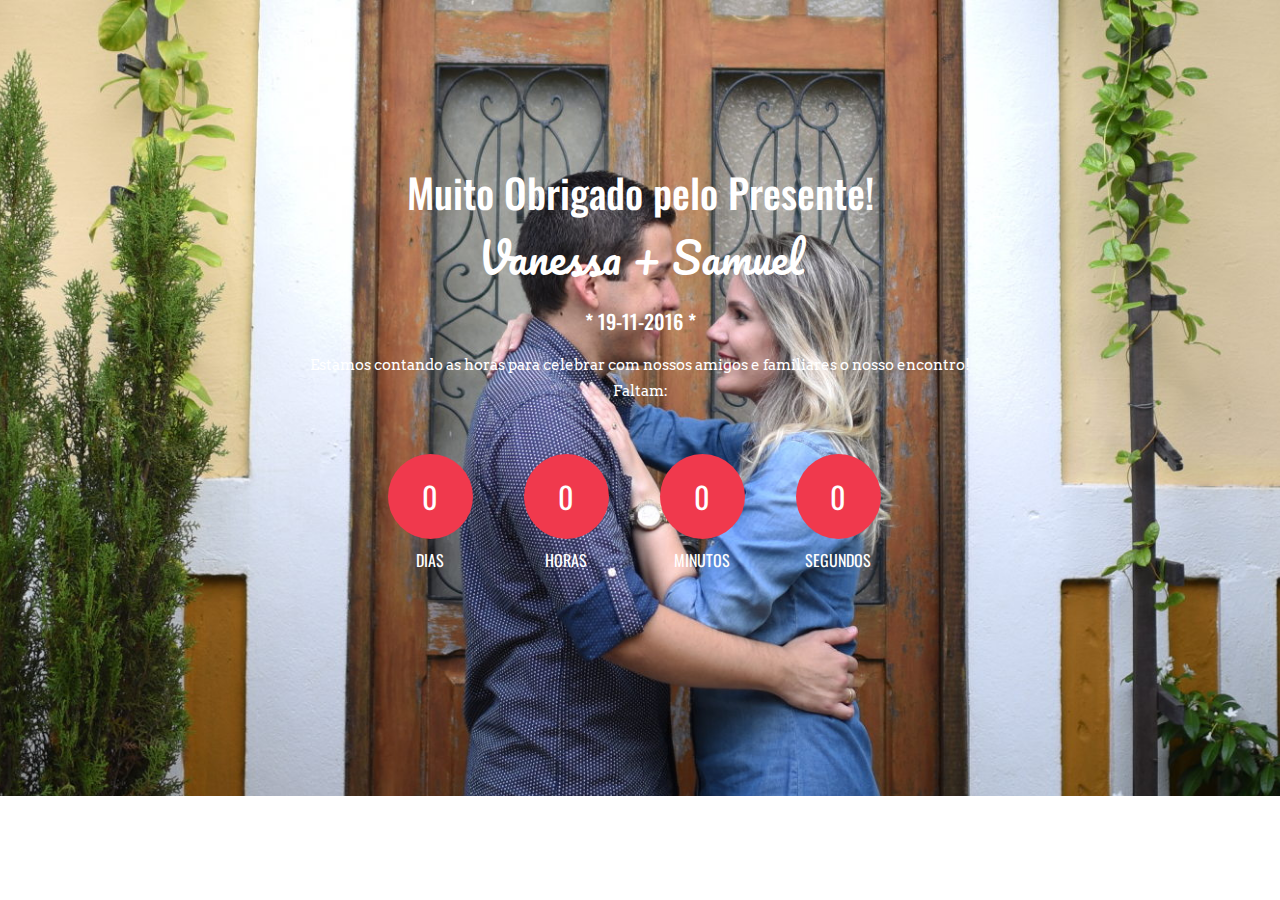
<file: obrigado.html>
<!DOCTYPE html>
<html lang="en">

<head>
    <meta charset="utf-8">
    <meta content="width=device-width, initial-scale=1.0" name="viewport">
    <meta name="description" content="Vanessa & Samuel">
    <meta name="author" content="www.vanessaesamuel.com.br">
    <META NAME="ROBOTS" CONTENT="NOINDEX">
    <title>Vanessa & Samuel</title>

    <link rel="icon" href="onepage/images/favicon.jpg">
    <!-- Bootstrap -->
    <link rel="stylesheet" href="onepage/css/bootstrap/bootstrap.min.css" type="text/css" media="screen" />
    <!-- Pace -->
    <link rel="stylesheet" href="onepage/css/preloader.css" media="screen">
    <link rel="stylesheet" href="onepage/css/preloader-default.css" media="screen">
    <!-- Flexslider -->
    <link rel="stylesheet" href="onepage/css/flexslider/flexslider.css" type="text/css">
    <!-- Animate -->
    <link rel="stylesheet" href="onepage/css/animate/animate.css" type="text/css">
    <!-- Countdown -->
    <link rel="stylesheet" href="onepage/css/countdown/jquery.countdown.css" type="text/css">
    <!-- Magnific Popup -->
    <link rel="stylesheet" href="onepage/css/magnific-popup/magnific-popup.css" type="text/css">
    <!-- Owl Carousel -->
    <link rel="stylesheet" href="onepage/css/owlcarousel/owl.carousel.css" type="text/css">
    <link rel="stylesheet" href="onepage/css/owlcarousel/owl.theme.css" type="text/css">
    <!-- Icon -->
    <link rel="stylesheet" href="onepage/css/fonts/fontello/css/fontello.css" type="text/css" media="screen" />
    <!-- Font -->
    <link href='http://fonts.googleapis.com/css?family=Oswald' rel='stylesheet' type='text/css'>
    <link href='http://fonts.googleapis.com/css?family=Arvo:400,700' rel='stylesheet' type='text/css'>
    <link href='http://fonts.googleapis.com/css?family=Pacifico' rel='stylesheet' type='text/css'>

    <!-- Theme CSS -->
    <link href="onepage/css/style.css" rel="stylesheet" media="screen">

</head>

<body class="outside-bottom-bar-page">


    <!--CONTENT SECTION-->
    <section id="content">

        <section id="dont-miss-it">
            <div class="image-divider auto-height" style="background-image:url(onepage/images/slide-image-1920-c.jpg);">

                <div class="container">
                    <div class="row">
                        <div class="col-md-offset-2 col-md-8">
                            <h1 id="dont-miss-it-title" class="text-center animation fadeInUp">Muito Obrigado pelo Presente!</h1>

                            <h2 id="dont-miss-it-title" class="text-center animation fadeInUp">Vanessa + Samuel</h2>

                            <h3 id="dont-miss-it-title" class="text-center animation fadeInUp">* 19-11-2016 *</h3>

                            <div class="text-center animation fadeInUp" style=''>
                                <p>
                                    Estamos contando as horas para celebrar com nossos amigos e familiares o nosso encontro!
                                    <br/>Faltam:
                                </p>
                            </div>

                        </div>
                    </div>

                    <div class="row">
                        <div class="col-md-offset-3 col-md-6">

                            <div id="date-countdown" class="circle-countdown animation fadeInUp"></div>

                        </div>
                    </div>

                    <br/>
                    <br/>
                    <br/>
                </div>

            </div>
        </section>


    </section>



    <!-- jQuery -->
    <script src="onepage/js/jquery-1.11.1.min.js"></script>
    <!-- Pace -->
    <script src="onepage/js/pace/pace.min.js"></script>
    <!-- Bootstrap -->
    <script src="onepage/js/bootstrap/bootstrap.js"></script>
    <!-- Modernizr -->
    <script src="onepage/js/modernizr/modernizr.js"></script>
    <!-- Device JS -->
    <script src="onepage/js/devicejs/device.js"></script>
    <!-- TinyNav -->
    <script src="onepage/js/tinynav/tinynav.min.js"></script>
    <!-- SmoothScroll -->
    <script src="onepage/js/smoothscroll/jquery.smooth-scroll.js"></script>
    <!-- Flexslider -->
    <script src="onepage/js/flexslider/jquery.flexslider.js"></script>
    <!-- Sticky -->
    <script src="onepage/js/sticky/jquery.sticky.js"></script>
    <!-- Waypoint -->
    <script src="onepage/js/waypoint/jquery.waypoints.min.js"></script>
    <!-- DoubleTapToGo -->
    <script src="onepage/js/jquery-ui-widget/jquery.ui.widget.js"></script>
    <script src="onepage/js/jquery-doubletaptogo/jquery.dcd.doubletaptogo.js"></script>
    <!-- Vide -->
    <script src="onepage/js/vide/jquery.vide.js"></script>
    <!-- Stellar -->
    <script src="onepage/js/stellar/jquery.stellar.js"></script>
    <!-- Masonry -->
    <script src="onepage/js/masonry/masonry.pkgd.min.js"></script>
    <!-- Countdown -->
    <script src="onepage/js/countdown/jquery.plugin.js"></script>
    <script src="onepage/js/countdown/jquery.countdown.js"></script>
    <!-- Magnific Popup -->
    <script src="onepage/js/magnific-popup/jquery.magnific-popup.js"></script>
    <!-- Owl Carousel -->
    <script src="onepage/js/owlcarousel/owl.carousel.js"></script>


    <!-- Custom Core Script -->
    <script type="text/javascript" src="onepage/js/script.js"></script>
    <!-- Custom Additional Script -->
    <script type="text/javascript" src="onepage/js/main-slider-fade.js"></script>

</body>

</html>
</file>
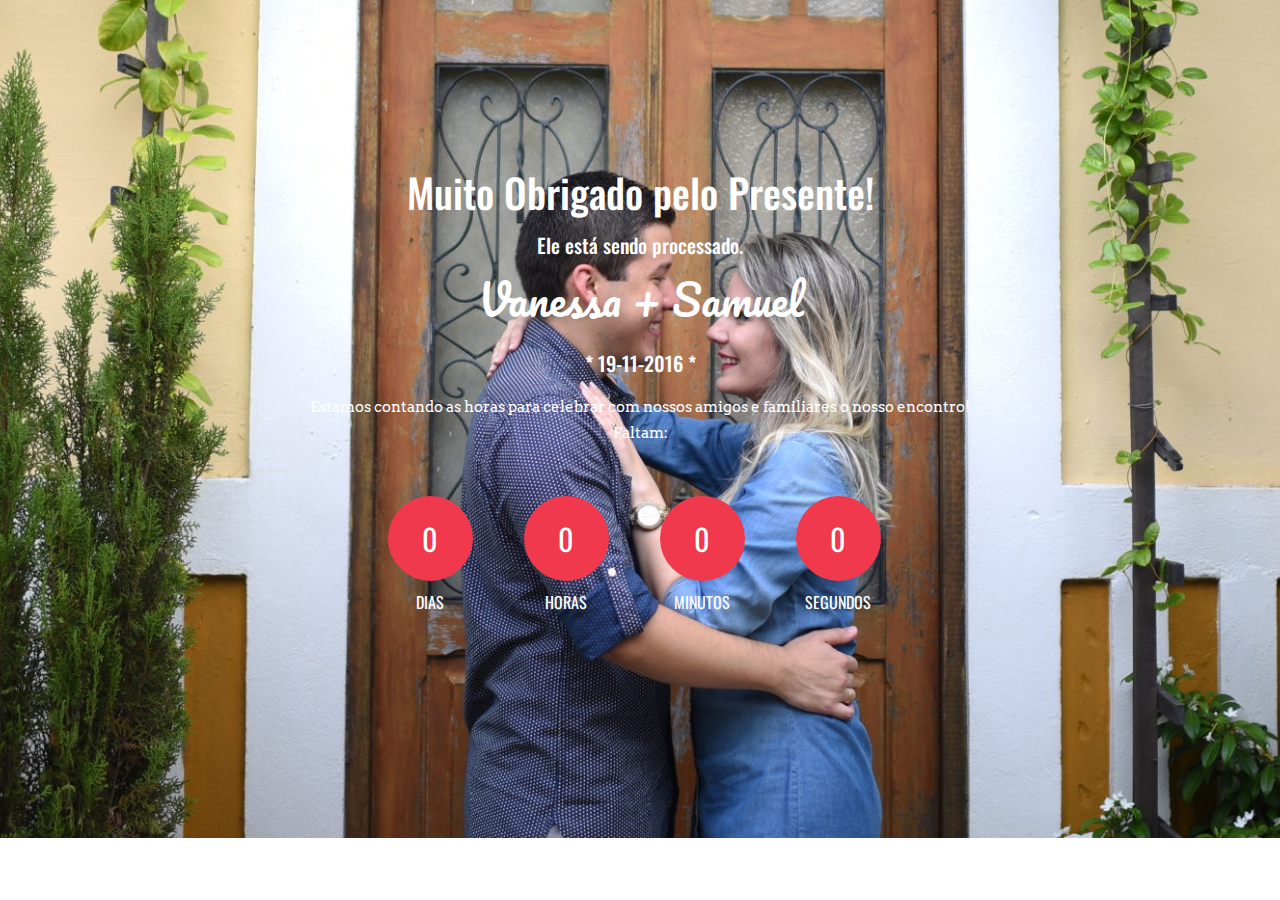
<file: processandopagamento.html>
<!DOCTYPE html>
<html lang="en">

<head>
    <meta charset="utf-8">
    <meta content="width=device-width, initial-scale=1.0" name="viewport">
    <meta name="description" content="Vanessa & Samuel">
    <meta name="author" content="www.vanessaesamuel.com.br">
    <META NAME="ROBOTS" CONTENT="NOINDEX">
    <title>Vanessa & Samuel</title>

    <link rel="icon" href="onepage/images/favicon.jpg">
    <!-- Bootstrap -->
    <link rel="stylesheet" href="onepage/css/bootstrap/bootstrap.min.css" type="text/css" media="screen" />
    <!-- Pace -->
    <link rel="stylesheet" href="onepage/css/preloader.css" media="screen">
    <link rel="stylesheet" href="onepage/css/preloader-default.css" media="screen">
    <!-- Flexslider -->
    <link rel="stylesheet" href="onepage/css/flexslider/flexslider.css" type="text/css">
    <!-- Animate -->
    <link rel="stylesheet" href="onepage/css/animate/animate.css" type="text/css">
    <!-- Countdown -->
    <link rel="stylesheet" href="onepage/css/countdown/jquery.countdown.css" type="text/css">
    <!-- Magnific Popup -->
    <link rel="stylesheet" href="onepage/css/magnific-popup/magnific-popup.css" type="text/css">
    <!-- Owl Carousel -->
    <link rel="stylesheet" href="onepage/css/owlcarousel/owl.carousel.css" type="text/css">
    <link rel="stylesheet" href="onepage/css/owlcarousel/owl.theme.css" type="text/css">
    <!-- Icon -->
    <link rel="stylesheet" href="onepage/css/fonts/fontello/css/fontello.css" type="text/css" media="screen" />
    <!-- Font -->
    <link href='http://fonts.googleapis.com/css?family=Oswald' rel='stylesheet' type='text/css'>
    <link href='http://fonts.googleapis.com/css?family=Arvo:400,700' rel='stylesheet' type='text/css'>
    <link href='http://fonts.googleapis.com/css?family=Pacifico' rel='stylesheet' type='text/css'>

    <!-- Theme CSS -->
    <link href="onepage/css/style.css" rel="stylesheet" media="screen">

</head>

<body class="outside-bottom-bar-page">


    <!--CONTENT SECTION-->
    <section id="content">

        <section id="dont-miss-it">
            <div class="image-divider auto-height" style="background-image:url(onepage/images/slide-image-1920-c.jpg);">

                <div class="container">
                    <div class="row">
                        <div class="col-md-offset-2 col-md-8">
                            <h1 id="dont-miss-it-title" class="text-center animation fadeInUp">Muito Obrigado pelo Presente!</h1>
                            <h3 id="dont-miss-it-title" class="text-center animation fadeInUp">Ele está sendo processado.</h3>

                            <h2 id="dont-miss-it-title" class="text-center animation fadeInUp">Vanessa + Samuel</h2>

                            <h3 id="dont-miss-it-title" class="text-center animation fadeInUp">* 19-11-2016 *</h3>

                            <div class="text-center animation fadeInUp" style=''>
                                <p>
                                    Estamos contando as horas para celebrar com nossos amigos e familiares o nosso encontro!
                                    <br/>Faltam:
                                </p>
                            </div>

                        </div>
                    </div>

                    <div class="row">
                        <div class="col-md-offset-3 col-md-6">

                            <div id="date-countdown" class="circle-countdown animation fadeInUp"></div>

                        </div>
                    </div>

                    <br/>
                    <br/>
                    <br/>
                </div>

            </div>
        </section>


    </section>



    <!-- jQuery -->
    <script src="onepage/js/jquery-1.11.1.min.js"></script>
    <!-- Pace -->
    <script src="onepage/js/pace/pace.min.js"></script>
    <!-- Bootstrap -->
    <script src="onepage/js/bootstrap/bootstrap.js"></script>
    <!-- Modernizr -->
    <script src="onepage/js/modernizr/modernizr.js"></script>
    <!-- Device JS -->
    <script src="onepage/js/devicejs/device.js"></script>
    <!-- TinyNav -->
    <script src="onepage/js/tinynav/tinynav.min.js"></script>
    <!-- SmoothScroll -->
    <script src="onepage/js/smoothscroll/jquery.smooth-scroll.js"></script>
    <!-- Flexslider -->
    <script src="onepage/js/flexslider/jquery.flexslider.js"></script>
    <!-- Sticky -->
    <script src="onepage/js/sticky/jquery.sticky.js"></script>
    <!-- Waypoint -->
    <script src="onepage/js/waypoint/jquery.waypoints.min.js"></script>
    <!-- DoubleTapToGo -->
    <script src="onepage/js/jquery-ui-widget/jquery.ui.widget.js"></script>
    <script src="onepage/js/jquery-doubletaptogo/jquery.dcd.doubletaptogo.js"></script>
    <!-- Vide -->
    <script src="onepage/js/vide/jquery.vide.js"></script>
    <!-- Stellar -->
    <script src="onepage/js/stellar/jquery.stellar.js"></script>
    <!-- Masonry -->
    <script src="onepage/js/masonry/masonry.pkgd.min.js"></script>
    <!-- Countdown -->
    <script src="onepage/js/countdown/jquery.plugin.js"></script>
    <script src="onepage/js/countdown/jquery.countdown.js"></script>
    <!-- Magnific Popup -->
    <script src="onepage/js/magnific-popup/jquery.magnific-popup.js"></script>
    <!-- Owl Carousel -->
    <script src="onepage/js/owlcarousel/owl.carousel.js"></script>


    <!-- Custom Core Script -->
    <script type="text/javascript" src="onepage/js/script.js"></script>
    <!-- Custom Additional Script -->
    <script type="text/javascript" src="onepage/js/main-slider-fade.js"></script>

</body>

</html>
</file>
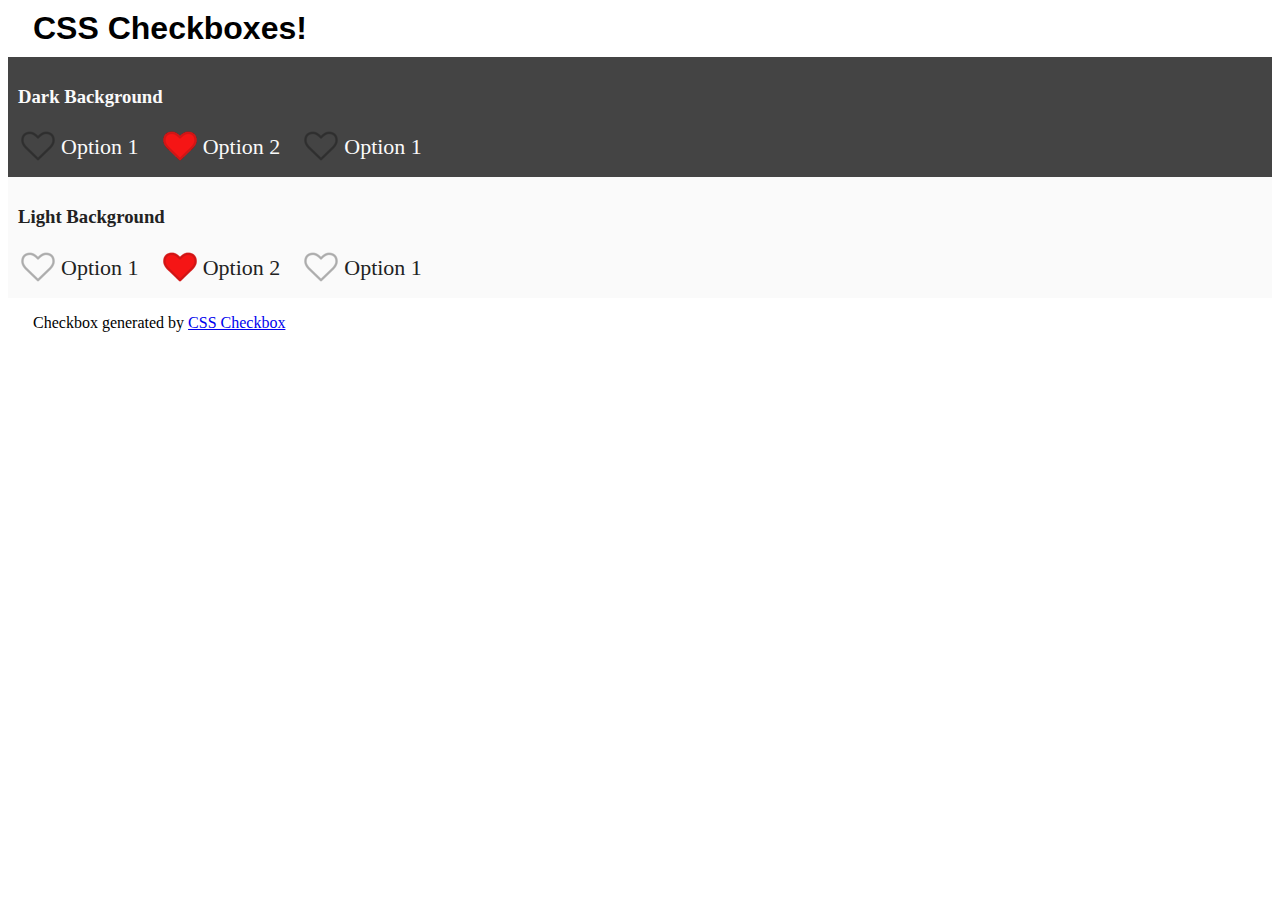
<file: onepage/checkbox/demo.html>
<!DOCTYPE html>
<html>
<head>
	<meta http-equiv="content-type" content="text/html; charset=utf-8">
	<title>CSS Checkbox Demo from CSSCheckbox.com</title>
	<link rel="stylesheet" href="style.css"/>
	<style type="text/css">
		/*this is just to organize the demo checkboxes*/
		label {margin-right:20px;}
	</style></head>
<body>
<h1 style="margin:0; margin-top:10px; padding:0; padding-left:25px; padding-bottom:10px; font-family:sans-serif;">CSS Checkboxes!</h1><div style="background:#444; color:#fafafa; padding:10px;"><h3>Dark Background</h3><table><tr><td><input type="checkbox" name="checkboxG1" id="checkboxG1" class="css-checkbox" /><label for="checkboxG1" class="css-label">Option 1</label></td><td><input type="checkbox" name="checkboxG2" id="checkboxG2" class="css-checkbox" checked="checked"/><label for="checkboxG2" class="css-label">Option 2</label></td><td><input type="checkbox" name="checkboxG3" id="checkboxG3" class="css-checkbox" /><label for="checkboxG3" class="css-label">Option 1</label></td></tr></table></div><div style="background:#fafafa; color:#222; padding:10px;"><h3>Light Background</h3><table><tr><td><input type="checkbox" name="checkboxG4" id="checkboxG4" class="css-checkbox" /><label for="checkboxG4" class="css-label">Option 1</label></td><td><input type="checkbox" name="checkboxG5" id="checkboxG5" class="css-checkbox" checked="checked"/><label for="checkboxG5" class="css-label">Option 2</label></td><td><input type="checkbox" name="checkboxG6" id="checkboxG6" class="css-checkbox" /><label for="checkboxG6" class="css-label">Option 1</label></td></tr></table></div>
		<p style="padding-left:25px;">Checkbox generated by <a href="http://csscheckbox.com">CSS Checkbox</a></p>
		</body>
		</html>
</file>
<file: onepage/css/preloader.css>
#preloader{
	background-color:#f6f6f6;
	position:fixed;
	top:0;
	left:0;
	right:0;
	bottom:0; 
	z-index:9999;
}

#preloader.background_image{
	background-image:url(../images/slide-image-1920-e.jpg);
	background-position:center center; 
	background-size:cover; 
}

#preloader .black-overlay{
	background-color:#000;
	position:absolute;
	top:0;
	left:0;
	right:0;
	bottom:0; 
	opacity:0.6
}

#preloader .white-overlay{
	background-color:#FFF;
	position:absolute;
	top:0;
	left:0;
	right:0;
	bottom:0; 
	opacity:0.6
}

#preloader .spinner-animation{
	-webkit-animation: pace-3d-spinner linear infinite 2s;
  	   -moz-animation: pace-3d-spinner linear infinite 2s;
 	    -ms-animation: pace-3d-spinner linear infinite 2s;
  	     -o-animation: pace-3d-spinner linear infinite 2s;
  	        animation: pace-3d-spinner linear infinite 2s;

  	-webkit-transform-style: preserve-3d;
  	   -moz-transform-style: preserve-3d;
  	    -ms-transform-style: preserve-3d;
  	     -o-transform-style: preserve-3d;
  	        transform-style: preserve-3d;
}

@-webkit-keyframes pace-3d-spinner {
  from {
    -webkit-transform: rotateY(0deg);
  }
  to {
    -webkit-transform: rotateY(360deg);
  }
}

@-moz-keyframes pace-3d-spinner {
  from {
    -moz-transform: rotateY(0deg);
  }
  to {
    -moz-transform: rotateY(360deg);
  }
}

@-ms-keyframes pace-3d-spinner {
  from {
    -ms-transform: rotateY(0deg);
  }
  to {
    -ms-transform: rotateY(360deg);
  }
}

@-o-keyframes pace-3d-spinner {
  from {
    -o-transform: rotateY(0deg);
  }
  to {
    -o-transform: rotateY(360deg);
  }
}

@keyframes pace-3d-spinner {
  from {
    transform: rotateY(0deg);
  }
  to {
    transform: rotateY(360deg);
  }
}
</file>
<file: onepage/css/preloader-default.css>
/* HEART ZOOM */
@-webkit-keyframes heart-zoom {
  0%, 100%   {
    -webkit-transform: scale(0.5);
	opacity:0.2;
  }
  50%   {
    -webkit-transform: scale(1.3);
	opacity:1;
  }
}

@-moz-keyframes heart-zoom  {
  0%, 100%   {
    -moz-transform: scale(0.5);
	opacity:0.2;
  }
  50%   {
    -moz-transform: scale(1.3);
	opacity:1;
  }
}

@-ms-keyframes heart-zoom  {
  0%, 100%   {
    -ms-transform: scale(0.5);
	opacity:0.2;
  }
  50%   {
    -ms-transform: scale(1.3);
	opacity:1;
  }
}

@-o-keyframes heart-zoom  {
  0%, 100%   {
    -o-transform: scale(0.5);
	opacity:0.2;
  }
  50%   {
    -o-transform: scale(1.3);
	opacity:1;
  }
}

@keyframes heart-zoom  {
  0%, 100%   {
    transform: scale(0.5);
	opacity:0.2;
  }
  50%   {
    transform: scale(1.3);
	opacity:1;
  }
}


/* HEART ZOOM REVERSE */
@-webkit-keyframes heart-zoom-reverse {
  0%, 100%   {
    -webkit-transform: scale(1.3);
	opacity:1;
  }
  50%   {
    -webkit-transform: scale(0.5);
	opacity:0.2;
  }
}

@-moz-keyframes heart-zoom-reverse {
  0%, 100%   {
    -moz-transform: scale(1.3);
	opacity:1;
  }
  50%   {
    -moz-transform: scale(0.5);
	opacity:0.2;
  }
}

@-ms-keyframes heart-zoom-reverse {
  0%, 100%   {
    -ms-transform: scale(1.3);
	opacity:1;
  }
  50%   {
    -ms-transform: scale(0.5);
	opacity:0.2;
  }
}

@-o-keyframes heart-zoom-reverse  {
  0%, 100%   {
    -o-transform: scale(1.3);
	opacity:1;
  }
  50%   {
    -o-transform: scale(0.5);
	opacity:0.2;
  }
}

@keyframes heart-zoom-reverse  {
  0%, 100%   {
    transform: scale(1.3);
	opacity:1;
  }
  50%   {
    transform: scale(0.5);
	opacity:0.2;
  }
}


.heart-animation {
	display:inline-block;
	margin:0 auto;
	font-size:20px; 
	line-height:20px;
	letter-spacing:-20px;
	
	-webkit-animation: heart-zoom infinite 1.2s;
  	   -moz-animation: heart-zoom infinite 1.2s;
 	    -ms-animation: heart-zoom infinite 1.2s;
  	     -o-animation: heart-zoom infinite 1.2s;
  	        animation: heart-zoom infinite 1.2s;
}

.heart-animation i{
	color:#f0394d;
}

.heart-animation-reverse {
	display:inline-block;
	margin:0 auto; 
	padding-right:20px;
	font-size:20px; 
	line-height:20px;
	
    -webkit-animation: heart-zoom-reverse infinite 1.2s;
  	   -moz-animation: heart-zoom-reverse infinite 1.2s;
 	    -ms-animation: heart-zoom-reverse infinite 1.2s;
  	     -o-animation: heart-zoom-reverse infinite 1.2s;
  	        animation: heart-zoom-reverse infinite 1.2s;
}

.heart-animation-reverse i{
	color:#999;
}
</file>
<file: onepage/css/fonts/fontello/css/fontello.css>
@font-face {
  font-family: 'fontello';
  src: url('../font/fontello.eot@32012614');
  src: url('../font/fontello.eot@32012614') format('embedded-opentype'),
       url('../font/fontello.woff@32012614') format('woff'),
       url('../font/fontello.ttf@32012614') format('truetype'),
       url('../font/fontello.svg@32012614') format('svg');
  font-weight: normal;
  font-style: normal;
}
/* Chrome hack: SVG is rendered more smooth in Windozze. 100% magic, uncomment if you need it. */
/* Note, that will break hinting! In other OS-es font will be not as sharp as it could be */
/*
@media screen and (-webkit-min-device-pixel-ratio:0) {
  @font-face {
    font-family: 'fontello';
    src: url('../font/fontello.svg?32012614#fontello') format('svg');
  }
}
*/
 
 [class^="de-icon-"]:before, [class*=" de-icon-"]:before {
  font-family: "fontello";
  font-style: normal;
  font-weight: normal;
  speak: none;
 
  display: inline-block;
  text-decoration: inherit;
  width: 1em;
  margin-right: .2em;
  text-align: center;
  /* opacity: .8; */
 
  /* For safety - reset parent styles, that can break glyph codes*/
  font-variant: normal;
  text-transform: none;
     
  /* fix buttons height, for twitter bootstrap */
  line-height: 1em;
 
  /* Animation center compensation - margins should be symmetric */
  /* remove if not needed */
  margin-left: .2em;
 
  /* you can be more comfortable with increased icons size */
  /* font-size: 120%; */
 
  /* Uncomment for 3D effect */
  /* text-shadow: 1px 1px 1px rgba(127, 127, 127, 0.3); */
}
 
.de-icon-glass:before { content: '\e800'; } /* '' */
.de-icon-music:before { content: '\e801'; } /* '' */
.de-icon-search:before { content: '\e802'; } /* '' */
.de-icon-mail:before { content: '\e803'; } /* '' */
.de-icon-mail-alt:before { content: '\e804'; } /* '' */
.de-icon-mail-squared:before { content: '\e805'; } /* '' */
.de-icon-heart:before { content: '\e806'; } /* '' */
.de-icon-heart-empty:before { content: '\e807'; } /* '' */
.de-icon-star:before { content: '\e808'; } /* '' */
.de-icon-star-empty:before { content: '\e809'; } /* '' */
.de-icon-star-half:before { content: '\e80a'; } /* '' */
.de-icon-star-half-alt:before { content: '\e80b'; } /* '' */
.de-icon-user:before { content: '\e80c'; } /* '' */
.de-icon-users:before { content: '\e80d'; } /* '' */
.de-icon-male:before { content: '\e80e'; } /* '' */
.de-icon-female:before { content: '\e80f'; } /* '' */
.de-icon-child:before { content: '\e810'; } /* '' */
.de-icon-video:before { content: '\e811'; } /* '' */
.de-icon-videocam:before { content: '\e812'; } /* '' */
.de-icon-picture:before { content: '\e813'; } /* '' */
.de-icon-camera:before { content: '\e814'; } /* '' */
.de-icon-camera-alt:before { content: '\e815'; } /* '' */
.de-icon-th-large:before { content: '\e816'; } /* '' */
.de-icon-th:before { content: '\e817'; } /* '' */
.de-icon-th-list:before { content: '\e818'; } /* '' */
.de-icon-ok:before { content: '\e819'; } /* '' */
.de-icon-ok-circled:before { content: '\e81a'; } /* '' */
.de-icon-ok-circled2:before { content: '\e81b'; } /* '' */
.de-icon-ok-squared:before { content: '\e81c'; } /* '' */
.de-icon-cancel:before { content: '\e81d'; } /* '' */
.de-icon-cancel-circled:before { content: '\e81e'; } /* '' */
.de-icon-cancel-circled2:before { content: '\e81f'; } /* '' */
.de-icon-plus:before { content: '\e820'; } /* '' */
.de-icon-plus-circled:before { content: '\e821'; } /* '' */
.de-icon-plus-squared:before { content: '\e822'; } /* '' */
.de-icon-plus-squared-alt:before { content: '\e823'; } /* '' */
.de-icon-minus:before { content: '\e824'; } /* '' */
.de-icon-minus-circled:before { content: '\e825'; } /* '' */
.de-icon-minus-squared:before { content: '\e826'; } /* '' */
.de-icon-minus-squared-alt:before { content: '\e827'; } /* '' */
.de-icon-help:before { content: '\e828'; } /* '' */
.de-icon-help-circled:before { content: '\e829'; } /* '' */
.de-icon-info-circled:before { content: '\e82a'; } /* '' */
.de-icon-info:before { content: '\e82b'; } /* '' */
.de-icon-home:before { content: '\e82c'; } /* '' */
.de-icon-link:before { content: '\e82d'; } /* '' */
.de-icon-unlink:before { content: '\e82e'; } /* '' */
.de-icon-link-ext:before { content: '\e82f'; } /* '' */
.de-icon-link-ext-alt:before { content: '\e830'; } /* '' */
.de-icon-attach:before { content: '\e831'; } /* '' */
.de-icon-lock:before { content: '\e832'; } /* '' */
.de-icon-lock-open:before { content: '\e833'; } /* '' */
.de-icon-lock-open-alt:before { content: '\e834'; } /* '' */
.de-icon-pin:before { content: '\e835'; } /* '' */
.de-icon-eye:before { content: '\e836'; } /* '' */
.de-icon-eye-off:before { content: '\e837'; } /* '' */
.de-icon-tag:before { content: '\e838'; } /* '' */
.de-icon-tags:before { content: '\e839'; } /* '' */
.de-icon-bookmark:before { content: '\e83a'; } /* '' */
.de-icon-bookmark-empty:before { content: '\e83b'; } /* '' */
.de-icon-flag:before { content: '\e83c'; } /* '' */
.de-icon-flag-empty:before { content: '\e83d'; } /* '' */
.de-icon-flag-checkered:before { content: '\e83e'; } /* '' */
.de-icon-thumbs-up:before { content: '\e83f'; } /* '' */
.de-icon-thumbs-down:before { content: '\e840'; } /* '' */
.de-icon-thumbs-up-alt:before { content: '\e841'; } /* '' */
.de-icon-thumbs-down-alt:before { content: '\e842'; } /* '' */
.de-icon-download:before { content: '\e843'; } /* '' */
.de-icon-upload:before { content: '\e844'; } /* '' */
.de-icon-download-cloud:before { content: '\e845'; } /* '' */
.de-icon-upload-cloud:before { content: '\e846'; } /* '' */
.de-icon-reply:before { content: '\e847'; } /* '' */
.de-icon-reply-all:before { content: '\e848'; } /* '' */
.de-icon-forward:before { content: '\e849'; } /* '' */
.de-icon-quote-left:before { content: '\e84a'; } /* '' */
.de-icon-quote-right:before { content: '\e84b'; } /* '' */
.de-icon-code:before { content: '\e84c'; } /* '' */
.de-icon-export:before { content: '\e84d'; } /* '' */
.de-icon-export-alt:before { content: '\e84e'; } /* '' */
.de-icon-share:before { content: '\e84f'; } /* '' */
.de-icon-share-squared:before { content: '\e850'; } /* '' */
.de-icon-pencil:before { content: '\e851'; } /* '' */
.de-icon-pencil-squared:before { content: '\e852'; } /* '' */
.de-icon-edit:before { content: '\e853'; } /* '' */
.de-icon-print:before { content: '\e854'; } /* '' */
.de-icon-retweet:before { content: '\e855'; } /* '' */
.de-icon-keyboard:before { content: '\e856'; } /* '' */
.de-icon-gamepad:before { content: '\e857'; } /* '' */
.de-icon-comment:before { content: '\e858'; } /* '' */
.de-icon-chat:before { content: '\e859'; } /* '' */
.de-icon-comment-empty:before { content: '\e85a'; } /* '' */
.de-icon-chat-empty:before { content: '\e85b'; } /* '' */
.de-icon-bell:before { content: '\e85c'; } /* '' */
.de-icon-bell-alt:before { content: '\e85d'; } /* '' */
.de-icon-attention-alt:before { content: '\e85e'; } /* '' */
.de-icon-attention:before { content: '\e85f'; } /* '' */
.de-icon-attention-circled:before { content: '\e860'; } /* '' */
.de-icon-location:before { content: '\e861'; } /* '' */
.de-icon-direction:before { content: '\e862'; } /* '' */
.de-icon-compass:before { content: '\e863'; } /* '' */
.de-icon-trash:before { content: '\e864'; } /* '' */
.de-icon-doc:before { content: '\e865'; } /* '' */
.de-icon-docs:before { content: '\e866'; } /* '' */
.de-icon-doc-text:before { content: '\e867'; } /* '' */
.de-icon-doc-inv:before { content: '\e868'; } /* '' */
.de-icon-doc-text-inv:before { content: '\e869'; } /* '' */
.de-icon-file-pdf:before { content: '\e86a'; } /* '' */
.de-icon-file-word:before { content: '\e86b'; } /* '' */
.de-icon-file-excel:before { content: '\e86c'; } /* '' */
.de-icon-file-powerpoint:before { content: '\e86d'; } /* '' */
.de-icon-file-image:before { content: '\e86e'; } /* '' */
.de-icon-file-archive:before { content: '\e86f'; } /* '' */
.de-icon-file-audio:before { content: '\e870'; } /* '' */
.de-icon-file-video:before { content: '\e871'; } /* '' */
.de-icon-file-code:before { content: '\e872'; } /* '' */
.de-icon-folder:before { content: '\e873'; } /* '' */
.de-icon-folder-open:before { content: '\e874'; } /* '' */
.de-icon-folder-empty:before { content: '\e875'; } /* '' */
.de-icon-folder-open-empty:before { content: '\e876'; } /* '' */
.de-icon-box:before { content: '\e877'; } /* '' */
.de-icon-rss:before { content: '\e878'; } /* '' */
.de-icon-rss-squared:before { content: '\e879'; } /* '' */
.de-icon-phone:before { content: '\e87a'; } /* '' */
.de-icon-phone-squared:before { content: '\e87b'; } /* '' */
.de-icon-fax:before { content: '\e87c'; } /* '' */
.de-icon-menu:before { content: '\e87d'; } /* '' */
.de-icon-cog:before { content: '\e87e'; } /* '' */
.de-icon-cog-alt:before { content: '\e87f'; } /* '' */
.de-icon-wrench:before { content: '\e880'; } /* '' */
.de-icon-sliders:before { content: '\e881'; } /* '' */
.de-icon-basket:before { content: '\e882'; } /* '' */
.de-icon-calendar:before { content: '\e883'; } /* '' */
.de-icon-calendar-empty:before { content: '\e884'; } /* '' */
.de-icon-login:before { content: '\e885'; } /* '' */
.de-icon-logout:before { content: '\e886'; } /* '' */
.de-icon-mic:before { content: '\e887'; } /* '' */
.de-icon-mute:before { content: '\e888'; } /* '' */
.de-icon-volume-off:before { content: '\e889'; } /* '' */
.de-icon-volume-down:before { content: '\e88a'; } /* '' */
.de-icon-volume-up:before { content: '\e88b'; } /* '' */
.de-icon-headphones:before { content: '\e88c'; } /* '' */
.de-icon-clock:before { content: '\e88d'; } /* '' */
.de-icon-lightbulb:before { content: '\e88e'; } /* '' */
.de-icon-block:before { content: '\e88f'; } /* '' */
.de-icon-resize-full:before { content: '\e890'; } /* '' */
.de-icon-resize-full-alt:before { content: '\e891'; } /* '' */
.de-icon-resize-small:before { content: '\e892'; } /* '' */
.de-icon-resize-vertical:before { content: '\e893'; } /* '' */
.de-icon-resize-horizontal:before { content: '\e894'; } /* '' */
.de-icon-move:before { content: '\e895'; } /* '' */
.de-icon-zoom-in:before { content: '\e896'; } /* '' */
.de-icon-zoom-out:before { content: '\e897'; } /* '' */
.de-icon-down-circled2:before { content: '\e898'; } /* '' */
.de-icon-up-circled2:before { content: '\e899'; } /* '' */
.de-icon-left-circled2:before { content: '\e89a'; } /* '' */
.de-icon-right-circled2:before { content: '\e89b'; } /* '' */
.de-icon-down-dir:before { content: '\e89c'; } /* '' */
.de-icon-up-dir:before { content: '\e89d'; } /* '' */
.de-icon-left-dir:before { content: '\e89e'; } /* '' */
.de-icon-right-dir:before { content: '\e89f'; } /* '' */
.de-icon-down-open:before { content: '\e8a0'; } /* '' */
.de-icon-left-open:before { content: '\e8a1'; } /* '' */
.de-icon-right-open:before { content: '\e8a2'; } /* '' */
.de-icon-up-open:before { content: '\e8a3'; } /* '' */
.de-icon-angle-left:before { content: '\e8a4'; } /* '' */
.de-icon-angle-right:before { content: '\e8a5'; } /* '' */
.de-icon-angle-up:before { content: '\e8a6'; } /* '' */
.de-icon-angle-down:before { content: '\e8a7'; } /* '' */
.de-icon-angle-circled-left:before { content: '\e8a8'; } /* '' */
.de-icon-angle-circled-right:before { content: '\e8a9'; } /* '' */
.de-icon-angle-circled-up:before { content: '\e8aa'; } /* '' */
.de-icon-angle-circled-down:before { content: '\e8ab'; } /* '' */
.de-icon-angle-double-left:before { content: '\e8ac'; } /* '' */
.de-icon-angle-double-right:before { content: '\e8ad'; } /* '' */
.de-icon-angle-double-up:before { content: '\e8ae'; } /* '' */
.de-icon-angle-double-down:before { content: '\e8af'; } /* '' */
.de-icon-down:before { content: '\e8b0'; } /* '' */
.de-icon-left:before { content: '\e8b1'; } /* '' */
.de-icon-right:before { content: '\e8b2'; } /* '' */
.de-icon-up:before { content: '\e8b3'; } /* '' */
.de-icon-down-big:before { content: '\e8b4'; } /* '' */
.de-icon-left-big:before { content: '\e8b5'; } /* '' */
.de-icon-right-big:before { content: '\e8b6'; } /* '' */
.de-icon-up-big:before { content: '\e8b7'; } /* '' */
.de-icon-right-hand:before { content: '\e8b8'; } /* '' */
.de-icon-left-hand:before { content: '\e8b9'; } /* '' */
.de-icon-up-hand:before { content: '\e8ba'; } /* '' */
.de-icon-down-hand:before { content: '\e8bb'; } /* '' */
.de-icon-left-circled:before { content: '\e8bc'; } /* '' */
.de-icon-right-circled:before { content: '\e8bd'; } /* '' */
.de-icon-up-circled:before { content: '\e8be'; } /* '' */
.de-icon-down-circled:before { content: '\e8bf'; } /* '' */
.de-icon-cw:before { content: '\e8c0'; } /* '' */
.de-icon-ccw:before { content: '\e8c1'; } /* '' */
.de-icon-arrows-cw:before { content: '\e8c2'; } /* '' */
.de-icon-level-up:before { content: '\e8c3'; } /* '' */
.de-icon-level-down:before { content: '\e8c4'; } /* '' */
.de-icon-shuffle:before { content: '\e8c5'; } /* '' */
.de-icon-exchange:before { content: '\e8c6'; } /* '' */
.de-icon-history:before { content: '\e8c7'; } /* '' */
.de-icon-expand:before { content: '\e8c8'; } /* '' */
.de-icon-collapse:before { content: '\e8c9'; } /* '' */
.de-icon-expand-right:before { content: '\e8ca'; } /* '' */
.de-icon-collapse-left:before { content: '\e8cb'; } /* '' */
.de-icon-play:before { content: '\e8cc'; } /* '' */
.de-icon-play-circled:before { content: '\e8cd'; } /* '' */
.de-icon-play-circled2:before { content: '\e8ce'; } /* '' */
.de-icon-stop:before { content: '\e8cf'; } /* '' */
.de-icon-pause:before { content: '\e8d0'; } /* '' */
.de-icon-to-end:before { content: '\e8d1'; } /* '' */
.de-icon-to-end-alt:before { content: '\e8d2'; } /* '' */
.de-icon-to-start:before { content: '\e8d3'; } /* '' */
.de-icon-to-start-alt:before { content: '\e8d4'; } /* '' */
.de-icon-fast-fw:before { content: '\e8d5'; } /* '' */
.de-icon-fast-bw:before { content: '\e8d6'; } /* '' */
.de-icon-eject:before { content: '\e8d7'; } /* '' */
.de-icon-target:before { content: '\e8d8'; } /* '' */
.de-icon-signal:before { content: '\e8d9'; } /* '' */
.de-icon-award:before { content: '\e8da'; } /* '' */
.de-icon-desktop:before { content: '\e8db'; } /* '' */
.de-icon-laptop:before { content: '\e8dc'; } /* '' */
.de-icon-tablet:before { content: '\e8dd'; } /* '' */
.de-icon-mobile:before { content: '\e8de'; } /* '' */
.de-icon-inbox:before { content: '\e8df'; } /* '' */
.de-icon-globe:before { content: '\e8e0'; } /* '' */
.de-icon-sun:before { content: '\e8e1'; } /* '' */
.de-icon-cloud:before { content: '\e8e2'; } /* '' */
.de-icon-flash:before { content: '\e8e3'; } /* '' */
.de-icon-moon:before { content: '\e8e4'; } /* '' */
.de-icon-umbrella:before { content: '\e8e5'; } /* '' */
.de-icon-flight:before { content: '\e8e6'; } /* '' */
.de-icon-fighter-jet:before { content: '\e8e7'; } /* '' */
.de-icon-paper-plane:before { content: '\e8e8'; } /* '' */
.de-icon-paper-plane-empty:before { content: '\e8e9'; } /* '' */
.de-icon-space-shuttle:before { content: '\e8ea'; } /* '' */
.de-icon-leaf:before { content: '\e8eb'; } /* '' */
.de-icon-font:before { content: '\e8ec'; } /* '' */
.de-icon-bold:before { content: '\e8ed'; } /* '' */
.de-icon-italic:before { content: '\e8ee'; } /* '' */
.de-icon-header:before { content: '\e8ef'; } /* '' */
.de-icon-paragraph:before { content: '\e8f0'; } /* '' */
.de-icon-text-height:before { content: '\e8f1'; } /* '' */
.de-icon-text-width:before { content: '\e8f2'; } /* '' */
.de-icon-align-left:before { content: '\e8f3'; } /* '' */
.de-icon-align-center:before { content: '\e8f4'; } /* '' */
.de-icon-align-right:before { content: '\e8f5'; } /* '' */
.de-icon-align-justify:before { content: '\e8f6'; } /* '' */
.de-icon-list:before { content: '\e8f7'; } /* '' */
.de-icon-indent-left:before { content: '\e8f8'; } /* '' */
.de-icon-indent-right:before { content: '\e8f9'; } /* '' */
.de-icon-list-bullet:before { content: '\e8fa'; } /* '' */
.de-icon-list-numbered:before { content: '\e8fb'; } /* '' */
.de-icon-strike:before { content: '\e8fc'; } /* '' */
.de-icon-underline:before { content: '\e8fd'; } /* '' */
.de-icon-superscript:before { content: '\e8fe'; } /* '' */
.de-icon-subscript:before { content: '\e8ff'; } /* '' */
.de-icon-table:before { content: '\e900'; } /* '' */
.de-icon-columns:before { content: '\e901'; } /* '' */
.de-icon-crop:before { content: '\e902'; } /* '' */
.de-icon-scissors:before { content: '\e903'; } /* '' */
.de-icon-paste:before { content: '\e904'; } /* '' */
.de-icon-briefcase:before { content: '\e905'; } /* '' */
.de-icon-suitcase:before { content: '\e906'; } /* '' */
.de-icon-ellipsis:before { content: '\e907'; } /* '' */
.de-icon-ellipsis-vert:before { content: '\e908'; } /* '' */
.de-icon-off:before { content: '\e909'; } /* '' */
.de-icon-road:before { content: '\e90a'; } /* '' */
.de-icon-list-alt:before { content: '\e90b'; } /* '' */
.de-icon-qrcode:before { content: '\e90c'; } /* '' */
.de-icon-barcode:before { content: '\e90d'; } /* '' */
.de-icon-book:before { content: '\e90e'; } /* '' */
.de-icon-ajust:before { content: '\e90f'; } /* '' */
.de-icon-tint:before { content: '\e910'; } /* '' */
.de-icon-check:before { content: '\e911'; } /* '' */
.de-icon-check-empty:before { content: '\e912'; } /* '' */
.de-icon-circle:before { content: '\e913'; } /* '' */
.de-icon-circle-empty:before { content: '\e914'; } /* '' */
.de-icon-circle-thin:before { content: '\e915'; } /* '' */
.de-icon-circle-notch:before { content: '\e916'; } /* '' */
.de-icon-dot-circled:before { content: '\e917'; } /* '' */
.de-icon-asterisk:before { content: '\e918'; } /* '' */
.de-icon-gift:before { content: '\e919'; } /* '' */
.de-icon-fire:before { content: '\e91a'; } /* '' */
.de-icon-magnet:before { content: '\e91b'; } /* '' */
.de-icon-chart-bar:before { content: '\e91c'; } /* '' */
.de-icon-ticket:before { content: '\e91d'; } /* '' */
.de-icon-credit-card:before { content: '\e91e'; } /* '' */
.de-icon-floppy:before { content: '\e91f'; } /* '' */
.de-icon-megaphone:before { content: '\e920'; } /* '' */
.de-icon-hdd:before { content: '\e921'; } /* '' */
.de-icon-key:before { content: '\e922'; } /* '' */
.de-icon-fork:before { content: '\e923'; } /* '' */
.de-icon-rocket:before { content: '\e924'; } /* '' */
.de-icon-bug:before { content: '\e925'; } /* '' */
.de-icon-certificate:before { content: '\e926'; } /* '' */
.de-icon-tasks:before { content: '\e927'; } /* '' */
.de-icon-filter:before { content: '\e928'; } /* '' */
.de-icon-beaker:before { content: '\e929'; } /* '' */
.de-icon-magic:before { content: '\e92a'; } /* '' */
.de-icon-cab:before { content: '\e92b'; } /* '' */
.de-icon-taxi:before { content: '\e92c'; } /* '' */
.de-icon-truck:before { content: '\e92d'; } /* '' */
.de-icon-money:before { content: '\e92e'; } /* '' */
.de-icon-euro:before { content: '\e92f'; } /* '' */
.de-icon-pound:before { content: '\e930'; } /* '' */
.de-icon-dollar:before { content: '\e931'; } /* '' */
.de-icon-rupee:before { content: '\e932'; } /* '' */
.de-icon-yen:before { content: '\e933'; } /* '' */
.de-icon-rouble:before { content: '\e934'; } /* '' */
.de-icon-try:before { content: '\e935'; } /* '' */
.de-icon-won:before { content: '\e936'; } /* '' */
.de-icon-bitcoin:before { content: '\e937'; } /* '' */
.de-icon-sort:before { content: '\e938'; } /* '' */
.de-icon-sort-down:before { content: '\e939'; } /* '' */
.de-icon-sort-up:before { content: '\e93a'; } /* '' */
.de-icon-sort-alt-up:before { content: '\e93b'; } /* '' */
.de-icon-sort-alt-down:before { content: '\e93c'; } /* '' */
.de-icon-sort-name-up:before { content: '\e93d'; } /* '' */
.de-icon-sort-name-down:before { content: '\e93e'; } /* '' */
.de-icon-sort-number-up:before { content: '\e93f'; } /* '' */
.de-icon-sort-number-down:before { content: '\e940'; } /* '' */
.de-icon-hammer:before { content: '\e941'; } /* '' */
.de-icon-gauge:before { content: '\e942'; } /* '' */
.de-icon-sitemap:before { content: '\e943'; } /* '' */
.de-icon-spinner:before { content: '\e944'; } /* '' */
.de-icon-coffee:before { content: '\e945'; } /* '' */
.de-icon-food:before { content: '\e946'; } /* '' */
.de-icon-beer:before { content: '\e947'; } /* '' */
.de-icon-user-md:before { content: '\e948'; } /* '' */
.de-icon-stethoscope:before { content: '\e949'; } /* '' */
.de-icon-ambulance:before { content: '\e94a'; } /* '' */
.de-icon-medkit:before { content: '\e94b'; } /* '' */
.de-icon-h-sigh:before { content: '\e94c'; } /* '' */
.de-icon-hospital:before { content: '\e94d'; } /* '' */
.de-icon-building:before { content: '\e94e'; } /* '' */
.de-icon-building-filled:before { content: '\e94f'; } /* '' */
.de-icon-bank:before { content: '\e950'; } /* '' */
.de-icon-smile:before { content: '\e951'; } /* '' */
.de-icon-frown:before { content: '\e952'; } /* '' */
.de-icon-meh:before { content: '\e953'; } /* '' */
.de-icon-anchor:before { content: '\e954'; } /* '' */
.de-icon-terminal:before { content: '\e955'; } /* '' */
.de-icon-eraser:before { content: '\e956'; } /* '' */
.de-icon-puzzle:before { content: '\e957'; } /* '' */
.de-icon-shield:before { content: '\e958'; } /* '' */
.de-icon-extinguisher:before { content: '\e959'; } /* '' */
.de-icon-bullseye:before { content: '\e95a'; } /* '' */
.de-icon-wheelchair:before { content: '\e95b'; } /* '' */
.de-icon-language:before { content: '\e95c'; } /* '' */
.de-icon-graduation-cap:before { content: '\e95d'; } /* '' */
.de-icon-paw:before { content: '\e95e'; } /* '' */
.de-icon-spoon:before { content: '\e95f'; } /* '' */
.de-icon-cube:before { content: '\e960'; } /* '' */
.de-icon-cubes:before { content: '\e961'; } /* '' */
.de-icon-recycle:before { content: '\e962'; } /* '' */
.de-icon-tree:before { content: '\e963'; } /* '' */
.de-icon-database:before { content: '\e964'; } /* '' */
.de-icon-lifebuoy:before { content: '\e965'; } /* '' */
.de-icon-rebel:before { content: '\e966'; } /* '' */
.de-icon-empire:before { content: '\e967'; } /* '' */
.de-icon-bomb:before { content: '\e968'; } /* '' */
.de-icon-adn:before { content: '\e969'; } /* '' */
.de-icon-android:before { content: '\e96a'; } /* '' */
.de-icon-apple:before { content: '\e96b'; } /* '' */
.de-icon-behance:before { content: '\e96c'; } /* '' */
.de-icon-behance-squared:before { content: '\e96d'; } /* '' */
.de-icon-bitbucket:before { content: '\e96e'; } /* '' */
.de-icon-bitbucket-squared:before { content: '\e96f'; } /* '' */
.de-icon-codeopen:before { content: '\e970'; } /* '' */
.de-icon-css3:before { content: '\e971'; } /* '' */
.de-icon-delicious:before { content: '\e972'; } /* '' */
.de-icon-deviantart:before { content: '\e973'; } /* '' */
.de-icon-digg:before { content: '\e974'; } /* '' */
.de-icon-dribbble:before { content: '\e975'; } /* '' */
.de-icon-dropbox:before { content: '\e976'; } /* '' */
.de-icon-drupal:before { content: '\e977'; } /* '' */
.de-icon-facebook:before { content: '\e978'; } /* '' */
.de-icon-facebook-squared:before { content: '\e979'; } /* '' */
.de-icon-flickr:before { content: '\e97a'; } /* '' */
.de-icon-foursquare:before { content: '\e97b'; } /* '' */
.de-icon-git-squared:before { content: '\e97c'; } /* '' */
.de-icon-git:before { content: '\e97d'; } /* '' */
.de-icon-github:before { content: '\e97e'; } /* '' */
.de-icon-github-squared:before { content: '\e97f'; } /* '' */
.de-icon-github-circled:before { content: '\e980'; } /* '' */
.de-icon-gittip:before { content: '\e981'; } /* '' */
.de-icon-google:before { content: '\e982'; } /* '' */
.de-icon-gplus:before { content: '\e983'; } /* '' */
.de-icon-gplus-squared:before { content: '\e984'; } /* '' */
.de-icon-hacker-news:before { content: '\e985'; } /* '' */
.de-icon-html5:before { content: '\e986'; } /* '' */
.de-icon-instagramm:before { content: '\e987'; } /* '' */
.de-icon-joomla:before { content: '\e988'; } /* '' */
.de-icon-jsfiddle:before { content: '\e989'; } /* '' */
.de-icon-linkedin-squared:before { content: '\e98a'; } /* '' */
.de-icon-linux:before { content: '\e98b'; } /* '' */
.de-icon-linkedin:before { content: '\e98c'; } /* '' */
.de-icon-maxcdn:before { content: '\e98d'; } /* '' */
.de-icon-openid:before { content: '\e98e'; } /* '' */
.de-icon-pagelines:before { content: '\e98f'; } /* '' */
.de-icon-pied-piper-squared:before { content: '\e990'; } /* '' */
.de-icon-pied-piper-alt:before { content: '\e991'; } /* '' */
.de-icon-pinterest-circled:before { content: '\e992'; } /* '' */
.de-icon-pinterest-squared:before { content: '\e993'; } /* '' */
.de-icon-qq:before { content: '\e994'; } /* '' */
.de-icon-reddit:before { content: '\e995'; } /* '' */
.de-icon-reddit-squared:before { content: '\e996'; } /* '' */
.de-icon-renren:before { content: '\e997'; } /* '' */
.de-icon-skype:before { content: '\e998'; } /* '' */
.de-icon-slack:before { content: '\e999'; } /* '' */
.de-icon-soundclowd:before { content: '\e99a'; } /* '' */
.de-icon-spotify:before { content: '\e99b'; } /* '' */
.de-icon-stackexchange:before { content: '\e99c'; } /* '' */
.de-icon-stackoverflow:before { content: '\e99d'; } /* '' */
.de-icon-steam:before { content: '\e99e'; } /* '' */
.de-icon-steam-squared:before { content: '\e99f'; } /* '' */
.de-icon-stumbleupon:before { content: '\e9a0'; } /* '' */
.de-icon-stumbleupon-circled:before { content: '\e9a1'; } /* '' */
.de-icon-tencent-weibo:before { content: '\e9a2'; } /* '' */
.de-icon-trello:before { content: '\e9a3'; } /* '' */
.de-icon-tumblr:before { content: '\e9a4'; } /* '' */
.de-icon-tumblr-squared:before { content: '\e9a5'; } /* '' */
.de-icon-twitter-squared:before { content: '\e9a6'; } /* '' */
.de-icon-twitter:before { content: '\e9a7'; } /* '' */
.de-icon-vimeo-squared:before { content: '\e9a8'; } /* '' */
.de-icon-vine:before { content: '\e9a9'; } /* '' */
.de-icon-vkontakte:before { content: '\e9aa'; } /* '' */
.de-icon-wechat:before { content: '\e9ab'; } /* '' */
.de-icon-weibo:before { content: '\e9ac'; } /* '' */
.de-icon-windows:before { content: '\e9ad'; } /* '' */
.de-icon-wordpress:before { content: '\e9ae'; } /* '' */
.de-icon-xing:before { content: '\e9af'; } /* '' */
.de-icon-xing-squared:before { content: '\e9b0'; } /* '' */
.de-icon-youtube:before { content: '\e9b1'; } /* '' */
.de-icon-yahoo:before { content: '\e9b2'; } /* '' */
.de-icon-youtube-squared:before { content: '\e9b3'; } /* '' */
.de-icon-youtube-play:before { content: '\e9b4'; } /* '' */
.de-icon-blank:before { content: '\e9b5'; } /* '' */
.de-icon-lemon:before { content: '\e9b6'; } /* '' */
.de-icon-note:before { content: '\e9b7'; } /* '' */
.de-icon-note-beamed:before { content: '\e9b8'; } /* '' */
.de-icon-music-1:before { content: '\e9b9'; } /* '' */
.de-icon-search-1:before { content: '\e9ba'; } /* '' */
.de-icon-flashlight:before { content: '\e9bb'; } /* '' */
.de-icon-mail-1:before { content: '\e9bc'; } /* '' */
.de-icon-heart-1:before { content: '\e9bd'; } /* '' */
.de-icon-heart-empty-1:before { content: '\e9be'; } /* '' */
.de-icon-star-1:before { content: '\e9bf'; } /* '' */
.de-icon-star-empty-1:before { content: '\e9c0'; } /* '' */
.de-icon-user-1:before { content: '\e9c1'; } /* '' */
.de-icon-users-1:before { content: '\e9c2'; } /* '' */
.de-icon-user-add:before { content: '\e9c3'; } /* '' */
.de-icon-video-1:before { content: '\e9c4'; } /* '' */
.de-icon-picture-1:before { content: '\e9c5'; } /* '' */
.de-icon-camera-1:before { content: '\e9c6'; } /* '' */
.de-icon-layout:before { content: '\e9c7'; } /* '' */
.de-icon-menu-1:before { content: '\e9c8'; } /* '' */
.de-icon-check-1:before { content: '\e9c9'; } /* '' */
.de-icon-cancel-1:before { content: '\e9ca'; } /* '' */
.de-icon-cancel-circled-1:before { content: '\e9cb'; } /* '' */
.de-icon-cancel-squared:before { content: '\e9cc'; } /* '' */
.de-icon-plus-1:before { content: '\e9cd'; } /* '' */
.de-icon-plus-circled-1:before { content: '\e9ce'; } /* '' */
.de-icon-plus-squared-1:before { content: '\e9cf'; } /* '' */
.de-icon-minus-1:before { content: '\e9d0'; } /* '' */
.de-icon-minus-circled-1:before { content: '\e9d1'; } /* '' */
.de-icon-minus-squared-1:before { content: '\e9d2'; } /* '' */
.de-icon-help-1:before { content: '\e9d3'; } /* '' */
.de-icon-help-circled-1:before { content: '\e9d4'; } /* '' */
.de-icon-info-1:before { content: '\e9d5'; } /* '' */
.de-icon-info-circled-1:before { content: '\e9d6'; } /* '' */
.de-icon-back:before { content: '\e9d7'; } /* '' */
.de-icon-home-1:before { content: '\e9d8'; } /* '' */
.de-icon-link-1:before { content: '\e9d9'; } /* '' */
.de-icon-attach-1:before { content: '\e9da'; } /* '' */
.de-icon-lock-1:before { content: '\e9db'; } /* '' */
.de-icon-lock-open-1:before { content: '\e9dc'; } /* '' */
.de-icon-eye-1:before { content: '\e9dd'; } /* '' */
.de-icon-tag-1:before { content: '\e9de'; } /* '' */
.de-icon-bookmark-1:before { content: '\e9df'; } /* '' */
.de-icon-bookmarks:before { content: '\e9e0'; } /* '' */
.de-icon-flag-1:before { content: '\e9e1'; } /* '' */
.de-icon-thumbs-up-1:before { content: '\e9e2'; } /* '' */
.de-icon-thumbs-down-1:before { content: '\e9e3'; } /* '' */
.de-icon-download-1:before { content: '\e9e4'; } /* '' */
.de-icon-upload-1:before { content: '\e9e5'; } /* '' */
.de-icon-upload-cloud-1:before { content: '\e9e6'; } /* '' */
.de-icon-reply-1:before { content: '\e9e7'; } /* '' */
.de-icon-reply-all-1:before { content: '\e9e8'; } /* '' */
.de-icon-forward-1:before { content: '\e9e9'; } /* '' */
.de-icon-quote:before { content: '\e9ea'; } /* '' */
.de-icon-code-1:before { content: '\e9eb'; } /* '' */
.de-icon-export-1:before { content: '\e9ec'; } /* '' */
.de-icon-pencil-1:before { content: '\e9ed'; } /* '' */
.de-icon-feather:before { content: '\e9ee'; } /* '' */
.de-icon-print-1:before { content: '\e9ef'; } /* '' */
.de-icon-retweet-1:before { content: '\e9f0'; } /* '' */
.de-icon-keyboard-1:before { content: '\e9f1'; } /* '' */
.de-icon-comment-1:before { content: '\e9f2'; } /* '' */
.de-icon-chat-1:before { content: '\e9f3'; } /* '' */
.de-icon-bell-1:before { content: '\e9f4'; } /* '' */
.de-icon-attention-1:before { content: '\e9f5'; } /* '' */
.de-icon-alert:before { content: '\e9f6'; } /* '' */
.de-icon-vcard:before { content: '\e9f7'; } /* '' */
.de-icon-address:before { content: '\e9f8'; } /* '' */
.de-icon-location-1:before { content: '\e9f9'; } /* '' */
.de-icon-map:before { content: '\e9fa'; } /* '' */
.de-icon-direction-1:before { content: '\e9fb'; } /* '' */
.de-icon-compass-1:before { content: '\e9fc'; } /* '' */
.de-icon-cup:before { content: '\e9fd'; } /* '' */
.de-icon-trash-1:before { content: '\e9fe'; } /* '' */
.de-icon-doc-1:before { content: '\e9ff'; } /* '' */
.de-icon-docs-1:before { content: '\ea00'; } /* '' */
.de-icon-doc-landscape:before { content: '\ea01'; } /* '' */
.de-icon-doc-text-1:before { content: '\ea02'; } /* '' */
.de-icon-doc-text-inv-1:before { content: '\ea03'; } /* '' */
.de-icon-newspaper:before { content: '\ea04'; } /* '' */
.de-icon-book-open:before { content: '\ea05'; } /* '' */
.de-icon-book-1:before { content: '\ea06'; } /* '' */
.de-icon-folder-1:before { content: '\ea07'; } /* '' */
.de-icon-archive:before { content: '\ea08'; } /* '' */
.de-icon-box-1:before { content: '\ea09'; } /* '' */
.de-icon-rss-1:before { content: '\ea0a'; } /* '' */
.de-icon-phone-1:before { content: '\ea0b'; } /* '' */
.de-icon-cog-1:before { content: '\ea0c'; } /* '' */
.de-icon-tools:before { content: '\ea0d'; } /* '' */
.de-icon-share-1:before { content: '\ea0e'; } /* '' */
.de-icon-shareable:before { content: '\ea0f'; } /* '' */
.de-icon-basket-1:before { content: '\ea10'; } /* '' */
.de-icon-bag:before { content: '\ea11'; } /* '' */
.de-icon-calendar-1:before { content: '\ea12'; } /* '' */
.de-icon-login-1:before { content: '\ea13'; } /* '' */
.de-icon-logout-1:before { content: '\ea14'; } /* '' */
.de-icon-mic-1:before { content: '\ea15'; } /* '' */
.de-icon-mute-1:before { content: '\ea16'; } /* '' */
.de-icon-sound:before { content: '\ea17'; } /* '' */
.de-icon-volume:before { content: '\ea18'; } /* '' */
.de-icon-clock-1:before { content: '\ea19'; } /* '' */
.de-icon-hourglass:before { content: '\ea1a'; } /* '' */
.de-icon-lamp:before { content: '\ea1b'; } /* '' */
.de-icon-light-down:before { content: '\ea1c'; } /* '' */
.de-icon-light-up:before { content: '\ea1d'; } /* '' */
.de-icon-adjust:before { content: '\ea1e'; } /* '' */
.de-icon-block-1:before { content: '\ea1f'; } /* '' */
.de-icon-resize-full-1:before { content: '\ea20'; } /* '' */
.de-icon-resize-small-1:before { content: '\ea21'; } /* '' */
.de-icon-popup:before { content: '\ea22'; } /* '' */
.de-icon-publish:before { content: '\ea23'; } /* '' */
.de-icon-window:before { content: '\ea24'; } /* '' */
.de-icon-arrow-combo:before { content: '\ea25'; } /* '' */
.de-icon-down-circled-1:before { content: '\ea26'; } /* '' */
.de-icon-left-circled-1:before { content: '\ea27'; } /* '' */
.de-icon-right-circled-1:before { content: '\ea28'; } /* '' */
.de-icon-up-circled-1:before { content: '\ea29'; } /* '' */
.de-icon-down-open-1:before { content: '\ea2a'; } /* '' */
.de-icon-left-open-1:before { content: '\ea2b'; } /* '' */
.de-icon-right-open-1:before { content: '\ea2c'; } /* '' */
.de-icon-up-open-1:before { content: '\ea2d'; } /* '' */
.de-icon-down-open-mini:before { content: '\ea2e'; } /* '' */
.de-icon-left-open-mini:before { content: '\ea2f'; } /* '' */
.de-icon-right-open-mini:before { content: '\ea30'; } /* '' */
.de-icon-up-open-mini:before { content: '\ea31'; } /* '' */
.de-icon-down-open-big:before { content: '\ea32'; } /* '' */
.de-icon-left-open-big:before { content: '\ea33'; } /* '' */
.de-icon-right-open-big:before { content: '\ea34'; } /* '' */
.de-icon-up-open-big:before { content: '\ea35'; } /* '' */
.de-icon-down-1:before { content: '\ea36'; } /* '' */
.de-icon-left-1:before { content: '\ea37'; } /* '' */
.de-icon-right-1:before { content: '\ea38'; } /* '' */
.de-icon-up-1:before { content: '\ea39'; } /* '' */
.de-icon-down-dir-1:before { content: '\ea3a'; } /* '' */
.de-icon-left-dir-1:before { content: '\ea3b'; } /* '' */
.de-icon-right-dir-1:before { content: '\ea3c'; } /* '' */
.de-icon-up-dir-1:before { content: '\ea3d'; } /* '' */
.de-icon-down-bold:before { content: '\ea3e'; } /* '' */
.de-icon-left-bold:before { content: '\ea3f'; } /* '' */
.de-icon-right-bold:before { content: '\ea40'; } /* '' */
.de-icon-up-bold:before { content: '\ea41'; } /* '' */
.de-icon-down-thin:before { content: '\ea42'; } /* '' */
.de-icon-left-thin:before { content: '\ea43'; } /* '' */
.de-icon-right-thin:before { content: '\ea44'; } /* '' */
.de-icon-up-thin:before { content: '\ea45'; } /* '' */
.de-icon-ccw-1:before { content: '\ea46'; } /* '' */
.de-icon-cw-1:before { content: '\ea47'; } /* '' */
.de-icon-arrows-ccw:before { content: '\ea48'; } /* '' */
.de-icon-level-down-1:before { content: '\ea49'; } /* '' */
.de-icon-level-up-1:before { content: '\ea4a'; } /* '' */
.de-icon-shuffle-1:before { content: '\ea4b'; } /* '' */
.de-icon-loop:before { content: '\ea4c'; } /* '' */
.de-icon-switch:before { content: '\ea4d'; } /* '' */
.de-icon-play-1:before { content: '\ea4e'; } /* '' */
.de-icon-stop-1:before { content: '\ea4f'; } /* '' */
.de-icon-pause-1:before { content: '\ea50'; } /* '' */
.de-icon-record:before { content: '\ea51'; } /* '' */
.de-icon-to-end-1:before { content: '\ea52'; } /* '' */
.de-icon-to-start-1:before { content: '\ea53'; } /* '' */
.de-icon-fast-forward:before { content: '\ea54'; } /* '' */
.de-icon-fast-backward:before { content: '\ea55'; } /* '' */
.de-icon-progress-0:before { content: '\ea56'; } /* '' */
.de-icon-progress-1:before { content: '\ea57'; } /* '' */
.de-icon-progress-2:before { content: '\ea58'; } /* '' */
.de-icon-progress-3:before { content: '\ea59'; } /* '' */
.de-icon-target-1:before { content: '\ea5a'; } /* '' */
.de-icon-palette:before { content: '\ea5b'; } /* '' */
.de-icon-list-1:before { content: '\ea5c'; } /* '' */
.de-icon-list-add:before { content: '\ea5d'; } /* '' */
.de-icon-signal-1:before { content: '\ea5e'; } /* '' */
.de-icon-trophy:before { content: '\ea5f'; } /* '' */
.de-icon-battery:before { content: '\ea60'; } /* '' */
.de-icon-back-in-time:before { content: '\ea61'; } /* '' */
.de-icon-monitor:before { content: '\ea62'; } /* '' */
.de-icon-mobile-1:before { content: '\ea63'; } /* '' */
.de-icon-network:before { content: '\ea64'; } /* '' */
.de-icon-cd:before { content: '\ea65'; } /* '' */
.de-icon-inbox-1:before { content: '\ea66'; } /* '' */
.de-icon-install:before { content: '\ea67'; } /* '' */
.de-icon-globe-1:before { content: '\ea68'; } /* '' */
.de-icon-cloud-1:before { content: '\ea69'; } /* '' */
.de-icon-cloud-thunder:before { content: '\ea6a'; } /* '' */
.de-icon-flash-1:before { content: '\ea6b'; } /* '' */
.de-icon-moon-1:before { content: '\ea6c'; } /* '' */
.de-icon-flight-1:before { content: '\ea6d'; } /* '' */
.de-icon-paper-plane-1:before { content: '\ea6e'; } /* '' */
.de-icon-leaf-1:before { content: '\ea6f'; } /* '' */
.de-icon-lifebuoy-1:before { content: '\ea70'; } /* '' */
.de-icon-mouse:before { content: '\ea71'; } /* '' */
.de-icon-briefcase-1:before { content: '\ea72'; } /* '' */
.de-icon-suitcase-1:before { content: '\ea73'; } /* '' */
.de-icon-dot:before { content: '\ea74'; } /* '' */
.de-icon-dot-2:before { content: '\ea75'; } /* '' */
.de-icon-dot-3:before { content: '\ea76'; } /* '' */
.de-icon-brush:before { content: '\ea77'; } /* '' */
.de-icon-magnet-1:before { content: '\ea78'; } /* '' */
.de-icon-infinity:before { content: '\ea79'; } /* '' */
.de-icon-erase:before { content: '\ea7a'; } /* '' */
.de-icon-chart-pie:before { content: '\ea7b'; } /* '' */
.de-icon-chart-line:before { content: '\ea7c'; } /* '' */
.de-icon-chart-bar-1:before { content: '\ea7d'; } /* '' */
.de-icon-chart-area:before { content: '\ea7e'; } /* '' */
.de-icon-tape:before { content: '\ea7f'; } /* '' */
.de-icon-graduation-cap-1:before { content: '\ea80'; } /* '' */
.de-icon-language-1:before { content: '\ea81'; } /* '' */
.de-icon-ticket-1:before { content: '\ea82'; } /* '' */
.de-icon-water:before { content: '\ea83'; } /* '' */
.de-icon-droplet:before { content: '\ea84'; } /* '' */
.de-icon-air:before { content: '\ea85'; } /* '' */
.de-icon-credit-card-1:before { content: '\ea86'; } /* '' */
.de-icon-floppy-1:before { content: '\ea87'; } /* '' */
.de-icon-clipboard:before { content: '\ea88'; } /* '' */
.de-icon-megaphone-1:before { content: '\ea89'; } /* '' */
.de-icon-database-1:before { content: '\ea8a'; } /* '' */
.de-icon-drive:before { content: '\ea8b'; } /* '' */
.de-icon-bucket:before { content: '\ea8c'; } /* '' */
.de-icon-thermometer:before { content: '\ea8d'; } /* '' */
.de-icon-key-1:before { content: '\ea8e'; } /* '' */
.de-icon-flow-cascade:before { content: '\ea8f'; } /* '' */
.de-icon-flow-branch:before { content: '\ea90'; } /* '' */
.de-icon-flow-tree:before { content: '\ea91'; } /* '' */
.de-icon-flow-line:before { content: '\ea92'; } /* '' */
.de-icon-flow-parallel:before { content: '\ea93'; } /* '' */
.de-icon-rocket-1:before { content: '\ea94'; } /* '' */
.de-icon-gauge-1:before { content: '\ea95'; } /* '' */
.de-icon-traffic-cone:before { content: '\ea96'; } /* '' */
.de-icon-cc:before { content: '\ea97'; } /* '' */
.de-icon-cc-by:before { content: '\ea98'; } /* '' */
.de-icon-cc-nc:before { content: '\ea99'; } /* '' */
.de-icon-cc-nc-eu:before { content: '\ea9a'; } /* '' */
.de-icon-cc-nc-jp:before { content: '\ea9b'; } /* '' */
.de-icon-cc-sa:before { content: '\ea9c'; } /* '' */
.de-icon-cc-nd:before { content: '\ea9d'; } /* '' */
.de-icon-cc-pd:before { content: '\ea9e'; } /* '' */
.de-icon-cc-zero:before { content: '\ea9f'; } /* '' */
.de-icon-cc-share:before { content: '\eaa0'; } /* '' */
.de-icon-cc-remix:before { content: '\eaa1'; } /* '' */
.de-icon-github-1:before { content: '\eaa2'; } /* '' */
.de-icon-github-circled-1:before { content: '\eaa3'; } /* '' */
.de-icon-flickr-1:before { content: '\eaa4'; } /* '' */
.de-icon-flickr-circled:before { content: '\eaa5'; } /* '' */
.de-icon-vimeo:before { content: '\eaa6'; } /* '' */
.de-icon-vimeo-circled:before { content: '\eaa7'; } /* '' */
.de-icon-twitter-1:before { content: '\eaa8'; } /* '' */
.de-icon-twitter-circled:before { content: '\eaa9'; } /* '' */
.de-icon-facebook-1:before { content: '\eaaa'; } /* '' */
.de-icon-facebook-circled:before { content: '\eaab'; } /* '' */
.de-icon-facebook-squared-1:before { content: '\eaac'; } /* '' */
.de-icon-gplus-1:before { content: '\eaad'; } /* '' */
.de-icon-gplus-circled:before { content: '\eaae'; } /* '' */
.de-icon-pinterest:before { content: '\eaaf'; } /* '' */
.de-icon-pinterest-circled-1:before { content: '\eab0'; } /* '' */
.de-icon-tumblr-1:before { content: '\eab1'; } /* '' */
.de-icon-tumblr-circled:before { content: '\eab2'; } /* '' */
.de-icon-linkedin-1:before { content: '\eab3'; } /* '' */
.de-icon-linkedin-circled:before { content: '\eab4'; } /* '' */
.de-icon-dribbble-1:before { content: '\eab5'; } /* '' */
.de-icon-dribbble-circled:before { content: '\eab6'; } /* '' */
.de-icon-stumbleupon-1:before { content: '\eab7'; } /* '' */
.de-icon-stumbleupon-circled-1:before { content: '\eab8'; } /* '' */
.de-icon-lastfm:before { content: '\eab9'; } /* '' */
.de-icon-lastfm-circled:before { content: '\eaba'; } /* '' */
.de-icon-rdio:before { content: '\eabb'; } /* '' */
.de-icon-rdio-circled:before { content: '\eabc'; } /* '' */
.de-icon-spotify-1:before { content: '\eabd'; } /* '' */
.de-icon-spotify-circled:before { content: '\eabe'; } /* '' */
.de-icon-qq-1:before { content: '\eabf'; } /* '' */
.de-icon-instagram:before { content: '\eac0'; } /* '' */
.de-icon-dropbox-1:before { content: '\eac1'; } /* '' */
.de-icon-evernote:before { content: '\eac2'; } /* '' */
.de-icon-flattr:before { content: '\eac3'; } /* '' */
.de-icon-skype-1:before { content: '\eac4'; } /* '' */
.de-icon-skype-circled:before { content: '\eac5'; } /* '' */
.de-icon-renren-1:before { content: '\eac6'; } /* '' */
.de-icon-sina-weibo:before { content: '\eac7'; } /* '' */
.de-icon-paypal:before { content: '\eac8'; } /* '' */
.de-icon-picasa:before { content: '\eac9'; } /* '' */
.de-icon-soundcloud:before { content: '\eaca'; } /* '' */
.de-icon-mixi:before { content: '\eacb'; } /* '' */
.de-icon-behance-1:before { content: '\eacc'; } /* '' */
.de-icon-google-circles:before { content: '\eacd'; } /* '' */
.de-icon-vkontakte-1:before { content: '\eace'; } /* '' */
.de-icon-smashing:before { content: '\eacf'; } /* '' */
.de-icon-sweden:before { content: '\ead0'; } /* '' */
.de-icon-db-shape:before { content: '\ead1'; } /* '' */
.de-icon-logo-db:before { content: '\ead2'; } /* '' */
.de-icon-music-outline:before { content: '\ead3'; } /* '' */
.de-icon-music-2:before { content: '\ead4'; } /* '' */
.de-icon-search-outline:before { content: '\ead5'; } /* '' */
.de-icon-search-2:before { content: '\ead6'; } /* '' */
.de-icon-mail-2:before { content: '\ead7'; } /* '' */
.de-icon-heart-2:before { content: '\ead8'; } /* '' */
.de-icon-heart-filled:before { content: '\ead9'; } /* '' */
.de-icon-star-2:before { content: '\eada'; } /* '' */
.de-icon-star-filled:before { content: '\eadb'; } /* '' */
.de-icon-user-outline:before { content: '\eadc'; } /* '' */
.de-icon-user-2:before { content: '\eadd'; } /* '' */
.de-icon-users-outline:before { content: '\eade'; } /* '' */
.de-icon-users-2:before { content: '\eadf'; } /* '' */
.de-icon-user-add-outline:before { content: '\eae0'; } /* '' */
.de-icon-user-add-1:before { content: '\eae1'; } /* '' */
.de-icon-user-delete-outline:before { content: '\eae2'; } /* '' */
.de-icon-user-delete:before { content: '\eae3'; } /* '' */
.de-icon-video-2:before { content: '\eae4'; } /* '' */
.de-icon-videocam-outline:before { content: '\eae5'; } /* '' */
.de-icon-videocam-1:before { content: '\eae6'; } /* '' */
.de-icon-picture-outline:before { content: '\eae7'; } /* '' */
.de-icon-picture-2:before { content: '\eae8'; } /* '' */
.de-icon-camera-outline:before { content: '\eae9'; } /* '' */
.de-icon-camera-2:before { content: '\eaea'; } /* '' */
.de-icon-th-outline:before { content: '\eaeb'; } /* '' */
.de-icon-th-1:before { content: '\eaec'; } /* '' */
.de-icon-th-large-outline:before { content: '\eaed'; } /* '' */
.de-icon-th-large-1:before { content: '\eaee'; } /* '' */
.de-icon-th-list-outline:before { content: '\eaef'; } /* '' */
.de-icon-th-list-1:before { content: '\eaf0'; } /* '' */
.de-icon-ok-outline:before { content: '\eaf1'; } /* '' */
.de-icon-ok-1:before { content: '\eaf2'; } /* '' */
.de-icon-cancel-outline:before { content: '\eaf3'; } /* '' */
.de-icon-cancel-2:before { content: '\eaf4'; } /* '' */
.de-icon-cancel-alt:before { content: '\eaf5'; } /* '' */
.de-icon-cancel-alt-filled:before { content: '\eaf6'; } /* '' */
.de-icon-cancel-circled-outline:before { content: '\eaf7'; } /* '' */
.de-icon-cancel-circled-2:before { content: '\eaf8'; } /* '' */
.de-icon-plus-outline:before { content: '\eaf9'; } /* '' */
.de-icon-plus-2:before { content: '\eafa'; } /* '' */
.de-icon-minus-outline:before { content: '\eafb'; } /* '' */
.de-icon-minus-2:before { content: '\eafc'; } /* '' */
.de-icon-divide-outline:before { content: '\eafd'; } /* '' */
.de-icon-divide:before { content: '\eafe'; } /* '' */
.de-icon-eq-outline:before { content: '\eaff'; } /* '' */
.de-icon-eq:before { content: '\eb00'; } /* '' */
.de-icon-info-outline:before { content: '\eb01'; } /* '' */
.de-icon-info-2:before { content: '\eb02'; } /* '' */
.de-icon-home-outline:before { content: '\eb03'; } /* '' */
.de-icon-home-2:before { content: '\eb04'; } /* '' */
.de-icon-link-outline:before { content: '\eb05'; } /* '' */
.de-icon-link-2:before { content: '\eb06'; } /* '' */
.de-icon-attach-outline:before { content: '\eb07'; } /* '' */
.de-icon-attach-2:before { content: '\eb08'; } /* '' */
.de-icon-lock-2:before { content: '\eb09'; } /* '' */
.de-icon-lock-filled:before { content: '\eb0a'; } /* '' */
.de-icon-lock-open-2:before { content: '\eb0b'; } /* '' */
.de-icon-lock-open-filled:before { content: '\eb0c'; } /* '' */
.de-icon-pin-outline:before { content: '\eb0d'; } /* '' */
.de-icon-pin-1:before { content: '\eb0e'; } /* '' */
.de-icon-eye-outline:before { content: '\eb0f'; } /* '' */
.de-icon-eye-2:before { content: '\eb10'; } /* '' */
.de-icon-tag-2:before { content: '\eb11'; } /* '' */
.de-icon-tags-1:before { content: '\eb12'; } /* '' */
.de-icon-bookmark-2:before { content: '\eb13'; } /* '' */
.de-icon-flag-2:before { content: '\eb14'; } /* '' */
.de-icon-flag-filled:before { content: '\eb15'; } /* '' */
.de-icon-thumbs-up-2:before { content: '\eb16'; } /* '' */
.de-icon-thumbs-down-2:before { content: '\eb17'; } /* '' */
.de-icon-download-outline:before { content: '\eb18'; } /* '' */
.de-icon-download-2:before { content: '\eb19'; } /* '' */
.de-icon-upload-outline:before { content: '\eb1a'; } /* '' */
.de-icon-upload-2:before { content: '\eb1b'; } /* '' */
.de-icon-upload-cloud-outline:before { content: '\eb1c'; } /* '' */
.de-icon-upload-cloud-2:before { content: '\eb1d'; } /* '' */
.de-icon-reply-outline:before { content: '\eb1e'; } /* '' */
.de-icon-reply-2:before { content: '\eb1f'; } /* '' */
.de-icon-forward-outline:before { content: '\eb20'; } /* '' */
.de-icon-forward-2:before { content: '\eb21'; } /* '' */
.de-icon-code-outline:before { content: '\eb22'; } /* '' */
.de-icon-code-2:before { content: '\eb23'; } /* '' */
.de-icon-export-outline:before { content: '\eb24'; } /* '' */
.de-icon-export-2:before { content: '\eb25'; } /* '' */
.de-icon-pencil-2:before { content: '\eb26'; } /* '' */
.de-icon-pen:before { content: '\eb27'; } /* '' */
.de-icon-feather-1:before { content: '\eb28'; } /* '' */
.de-icon-edit-1:before { content: '\eb29'; } /* '' */
.de-icon-print-2:before { content: '\eb2a'; } /* '' */
.de-icon-comment-2:before { content: '\eb2b'; } /* '' */
.de-icon-chat-2:before { content: '\eb2c'; } /* '' */
.de-icon-chat-alt:before { content: '\eb2d'; } /* '' */
.de-icon-bell-2:before { content: '\eb2e'; } /* '' */
.de-icon-attention-2:before { content: '\eb2f'; } /* '' */
.de-icon-attention-filled:before { content: '\eb30'; } /* '' */
.de-icon-warning-empty:before { content: '\eb31'; } /* '' */
.de-icon-warning:before { content: '\eb32'; } /* '' */
.de-icon-contacts:before { content: '\eb33'; } /* '' */
.de-icon-vcard-1:before { content: '\eb34'; } /* '' */
.de-icon-address-1:before { content: '\eb35'; } /* '' */
.de-icon-location-outline:before { content: '\eb36'; } /* '' */
.de-icon-location-2:before { content: '\eb37'; } /* '' */
.de-icon-map-1:before { content: '\eb38'; } /* '' */
.de-icon-direction-outline:before { content: '\eb39'; } /* '' */
.de-icon-direction-2:before { content: '\eb3a'; } /* '' */
.de-icon-compass-2:before { content: '\eb3b'; } /* '' */
.de-icon-trash-2:before { content: '\eb3c'; } /* '' */
.de-icon-doc-2:before { content: '\eb3d'; } /* '' */
.de-icon-doc-text-2:before { content: '\eb3e'; } /* '' */
.de-icon-doc-add:before { content: '\eb3f'; } /* '' */
.de-icon-doc-remove:before { content: '\eb40'; } /* '' */
.de-icon-news:before { content: '\eb41'; } /* '' */
.de-icon-folder-2:before { content: '\eb42'; } /* '' */
.de-icon-folder-add:before { content: '\eb43'; } /* '' */
.de-icon-folder-delete:before { content: '\eb44'; } /* '' */
.de-icon-archive-1:before { content: '\eb45'; } /* '' */
.de-icon-box-2:before { content: '\eb46'; } /* '' */
.de-icon-rss-outline:before { content: '\eb47'; } /* '' */
.de-icon-rss-2:before { content: '\eb48'; } /* '' */
.de-icon-phone-outline:before { content: '\eb49'; } /* '' */
.de-icon-phone-2:before { content: '\eb4a'; } /* '' */
.de-icon-menu-outline:before { content: '\eb4b'; } /* '' */
.de-icon-menu-2:before { content: '\eb4c'; } /* '' */
.de-icon-cog-outline:before { content: '\eb4d'; } /* '' */
.de-icon-cog-2:before { content: '\eb4e'; } /* '' */
.de-icon-wrench-outline:before { content: '\eb4f'; } /* '' */
.de-icon-wrench-1:before { content: '\eb50'; } /* '' */
.de-icon-basket-2:before { content: '\eb51'; } /* '' */
.de-icon-calendar-outlilne:before { content: '\eb52'; } /* '' */
.de-icon-calendar-2:before { content: '\eb53'; } /* '' */
.de-icon-mic-outline:before { content: '\eb54'; } /* '' */
.de-icon-mic-2:before { content: '\eb55'; } /* '' */
.de-icon-volume-off-1:before { content: '\eb56'; } /* '' */
.de-icon-volume-low:before { content: '\eb57'; } /* '' */
.de-icon-volume-middle:before { content: '\eb58'; } /* '' */
.de-icon-volume-high:before { content: '\eb59'; } /* '' */
.de-icon-headphones-1:before { content: '\eb5a'; } /* '' */
.de-icon-clock-2:before { content: '\eb5b'; } /* '' */
.de-icon-wristwatch:before { content: '\eb5c'; } /* '' */
.de-icon-stopwatch:before { content: '\eb5d'; } /* '' */
.de-icon-lightbulb-1:before { content: '\eb5e'; } /* '' */
.de-icon-block-outline:before { content: '\eb5f'; } /* '' */
.de-icon-block-2:before { content: '\eb60'; } /* '' */
.de-icon-resize-full-outline:before { content: '\eb61'; } /* '' */
.de-icon-resize-full-2:before { content: '\eb62'; } /* '' */
.de-icon-resize-normal-outline:before { content: '\eb63'; } /* '' */
.de-icon-resize-normal:before { content: '\eb64'; } /* '' */
.de-icon-move-outline:before { content: '\eb65'; } /* '' */
.de-icon-move-1:before { content: '\eb66'; } /* '' */
.de-icon-popup-1:before { content: '\eb67'; } /* '' */
.de-icon-zoom-in-outline:before { content: '\eb68'; } /* '' */
.de-icon-zoom-in-1:before { content: '\eb69'; } /* '' */
.de-icon-zoom-out-outline:before { content: '\eb6a'; } /* '' */
.de-icon-zoom-out-1:before { content: '\eb6b'; } /* '' */
.de-icon-popup-2:before { content: '\eb6c'; } /* '' */
.de-icon-left-open-outline:before { content: '\eb6d'; } /* '' */
.de-icon-left-open-2:before { content: '\eb6e'; } /* '' */
.de-icon-right-open-outline:before { content: '\eb6f'; } /* '' */
.de-icon-right-open-2:before { content: '\eb70'; } /* '' */
.de-icon-down-2:before { content: '\eb71'; } /* '' */
.de-icon-left-2:before { content: '\eb72'; } /* '' */
.de-icon-right-2:before { content: '\eb73'; } /* '' */
.de-icon-up-2:before { content: '\eb74'; } /* '' */
.de-icon-down-outline:before { content: '\eb75'; } /* '' */
.de-icon-left-outline:before { content: '\eb76'; } /* '' */
.de-icon-right-outline:before { content: '\eb77'; } /* '' */
.de-icon-up-outline:before { content: '\eb78'; } /* '' */
.de-icon-down-small:before { content: '\eb79'; } /* '' */
.de-icon-left-small:before { content: '\eb7a'; } /* '' */
.de-icon-right-small:before { content: '\eb7b'; } /* '' */
.de-icon-up-small:before { content: '\eb7c'; } /* '' */
.de-icon-cw-outline:before { content: '\eb7d'; } /* '' */
.de-icon-cw-2:before { content: '\eb7e'; } /* '' */
.de-icon-arrows-cw-outline:before { content: '\eb7f'; } /* '' */
.de-icon-arrows-cw-1:before { content: '\eb80'; } /* '' */
.de-icon-loop-outline:before { content: '\eb81'; } /* '' */
.de-icon-loop-1:before { content: '\eb82'; } /* '' */
.de-icon-loop-alt-outline:before { content: '\eb83'; } /* '' */
.de-icon-loop-alt:before { content: '\eb84'; } /* '' */
.de-icon-shuffle-2:before { content: '\eb85'; } /* '' */
.de-icon-play-outline:before { content: '\eb86'; } /* '' */
.de-icon-play-2:before { content: '\eb87'; } /* '' */
.de-icon-stop-outline:before { content: '\eb88'; } /* '' */
.de-icon-stop-2:before { content: '\eb89'; } /* '' */
.de-icon-pause-outline:before { content: '\eb8a'; } /* '' */
.de-icon-pause-2:before { content: '\eb8b'; } /* '' */
.de-icon-fast-fw-outline:before { content: '\eb8c'; } /* '' */
.de-icon-fast-fw-1:before { content: '\eb8d'; } /* '' */
.de-icon-rewind-outline:before { content: '\eb8e'; } /* '' */
.de-icon-rewind:before { content: '\eb8f'; } /* '' */
.de-icon-record-outline:before { content: '\eb90'; } /* '' */
.de-icon-record-1:before { content: '\eb91'; } /* '' */
.de-icon-eject-outline:before { content: '\eb92'; } /* '' */
.de-icon-eject-1:before { content: '\eb93'; } /* '' */
.de-icon-eject-alt-outline:before { content: '\eb94'; } /* '' */
.de-icon-eject-alt:before { content: '\eb95'; } /* '' */
.de-icon-bat1:before { content: '\eb96'; } /* '' */
.de-icon-bat2:before { content: '\eb97'; } /* '' */
.de-icon-bat3:before { content: '\eb98'; } /* '' */
.de-icon-bat4:before { content: '\eb99'; } /* '' */
.de-icon-bat-charge:before { content: '\eb9a'; } /* '' */
.de-icon-plug:before { content: '\eb9b'; } /* '' */
.de-icon-target-outline:before { content: '\eb9c'; } /* '' */
.de-icon-target-2:before { content: '\eb9d'; } /* '' */
.de-icon-wifi-outline:before { content: '\eb9e'; } /* '' */
.de-icon-wifi:before { content: '\eb9f'; } /* '' */
.de-icon-desktop-1:before { content: '\eba0'; } /* '' */
.de-icon-laptop-1:before { content: '\eba1'; } /* '' */
.de-icon-tablet-1:before { content: '\eba2'; } /* '' */
.de-icon-mobile-2:before { content: '\eba3'; } /* '' */
.de-icon-contrast:before { content: '\eba4'; } /* '' */
.de-icon-globe-outline:before { content: '\eba5'; } /* '' */
.de-icon-globe-2:before { content: '\eba6'; } /* '' */
.de-icon-globe-alt-outline:before { content: '\eba7'; } /* '' */
.de-icon-globe-alt:before { content: '\eba8'; } /* '' */
.de-icon-sun-1:before { content: '\eba9'; } /* '' */
.de-icon-sun-filled:before { content: '\ebaa'; } /* '' */
.de-icon-cloud-2:before { content: '\ebab'; } /* '' */
.de-icon-flash-outline:before { content: '\ebac'; } /* '' */
.de-icon-flash-2:before { content: '\ebad'; } /* '' */
.de-icon-moon-2:before { content: '\ebae'; } /* '' */
.de-icon-waves-outline:before { content: '\ebaf'; } /* '' */
.de-icon-waves:before { content: '\ebb0'; } /* '' */
.de-icon-rain:before { content: '\ebb1'; } /* '' */
.de-icon-cloud-sun:before { content: '\ebb2'; } /* '' */
.de-icon-drizzle:before { content: '\ebb3'; } /* '' */
.de-icon-snow:before { content: '\ebb4'; } /* '' */
.de-icon-cloud-flash:before { content: '\ebb5'; } /* '' */
.de-icon-cloud-wind:before { content: '\ebb6'; } /* '' */
.de-icon-wind:before { content: '\ebb7'; } /* '' */
.de-icon-plane-outline:before { content: '\ebb8'; } /* '' */
.de-icon-plane:before { content: '\ebb9'; } /* '' */
.de-icon-leaf-2:before { content: '\ebba'; } /* '' */
.de-icon-lifebuoy-2:before { content: '\ebbb'; } /* '' */
.de-icon-briefcase-2:before { content: '\ebbc'; } /* '' */
.de-icon-brush-1:before { content: '\ebbd'; } /* '' */
.de-icon-pipette:before { content: '\ebbe'; } /* '' */
.de-icon-power-outline:before { content: '\ebbf'; } /* '' */
.de-icon-power:before { content: '\ebc0'; } /* '' */
.de-icon-check-outline:before { content: '\ebc1'; } /* '' */
.de-icon-check-2:before { content: '\ebc2'; } /* '' */
.de-icon-gift-1:before { content: '\ebc3'; } /* '' */
.de-icon-temperatire:before { content: '\ebc4'; } /* '' */
.de-icon-chart-outline:before { content: '\ebc5'; } /* '' */
.de-icon-chart:before { content: '\ebc6'; } /* '' */
.de-icon-chart-alt-outline:before { content: '\ebc7'; } /* '' */
.de-icon-chart-alt:before { content: '\ebc8'; } /* '' */
.de-icon-chart-bar-outline:before { content: '\ebc9'; } /* '' */
.de-icon-chart-bar-2:before { content: '\ebca'; } /* '' */
.de-icon-chart-pie-outline:before { content: '\ebcb'; } /* '' */
.de-icon-chart-pie-1:before { content: '\ebcc'; } /* '' */
.de-icon-ticket-2:before { content: '\ebcd'; } /* '' */
.de-icon-credit-card-2:before { content: '\ebce'; } /* '' */
.de-icon-clipboard-1:before { content: '\ebcf'; } /* '' */
.de-icon-database-2:before { content: '\ebd0'; } /* '' */
.de-icon-key-outline:before { content: '\ebd1'; } /* '' */
.de-icon-key-2:before { content: '\ebd2'; } /* '' */
.de-icon-flow-split:before { content: '\ebd3'; } /* '' */
.de-icon-flow-merge:before { content: '\ebd4'; } /* '' */
.de-icon-flow-parallel-1:before { content: '\ebd5'; } /* '' */
.de-icon-flow-cross:before { content: '\ebd6'; } /* '' */
.de-icon-certificate-outline:before { content: '\ebd7'; } /* '' */
.de-icon-certificate-1:before { content: '\ebd8'; } /* '' */
.de-icon-scissors-outline:before { content: '\ebd9'; } /* '' */
.de-icon-scissors-1:before { content: '\ebda'; } /* '' */
.de-icon-flask:before { content: '\ebdb'; } /* '' */
.de-icon-wine:before { content: '\ebdc'; } /* '' */
.de-icon-coffee-1:before { content: '\ebdd'; } /* '' */
.de-icon-beer-1:before { content: '\ebde'; } /* '' */
.de-icon-anchor-outline:before { content: '\ebdf'; } /* '' */
.de-icon-anchor-1:before { content: '\ebe0'; } /* '' */
.de-icon-puzzle-outline:before { content: '\ebe1'; } /* '' */
.de-icon-puzzle-1:before { content: '\ebe2'; } /* '' */
.de-icon-tree-1:before { content: '\ebe3'; } /* '' */
.de-icon-calculator:before { content: '\ebe4'; } /* '' */
.de-icon-infinity-outline:before { content: '\ebe5'; } /* '' */
.de-icon-infinity-1:before { content: '\ebe6'; } /* '' */
.de-icon-pi-outline:before { content: '\ebe7'; } /* '' */
.de-icon-pi:before { content: '\ebe8'; } /* '' */
.de-icon-at:before { content: '\ebe9'; } /* '' */
.de-icon-at-circled:before { content: '\ebea'; } /* '' */
.de-icon-looped-square-outline:before { content: '\ebeb'; } /* '' */
.de-icon-looped-square-interest:before { content: '\ebec'; } /* '' */
.de-icon-sort-alphabet-outline:before { content: '\ebed'; } /* '' */
.de-icon-sort-alphabet:before { content: '\ebee'; } /* '' */
.de-icon-sort-numeric-outline:before { content: '\ebef'; } /* '' */
.de-icon-sort-numeric:before { content: '\ebf0'; } /* '' */
.de-icon-dribbble-circled-1:before { content: '\ebf1'; } /* '' */
.de-icon-dribbble-2:before { content: '\ebf2'; } /* '' */
.de-icon-facebook-circled-1:before { content: '\ebf3'; } /* '' */
.de-icon-facebook-2:before { content: '\ebf4'; } /* '' */
.de-icon-flickr-circled-1:before { content: '\ebf5'; } /* '' */
.de-icon-flickr-2:before { content: '\ebf6'; } /* '' */
.de-icon-github-circled-2:before { content: '\ebf7'; } /* '' */
.de-icon-github-2:before { content: '\ebf8'; } /* '' */
.de-icon-lastfm-circled-1:before { content: '\ebf9'; } /* '' */
.de-icon-lastfm-1:before { content: '\ebfa'; } /* '' */
.de-icon-linkedin-circled-1:before { content: '\ebfb'; } /* '' */
.de-icon-linkedin-2:before { content: '\ebfc'; } /* '' */
.de-icon-pinterest-circled-2:before { content: '\ebfd'; } /* '' */
.de-icon-pinterest-1:before { content: '\ebfe'; } /* '' */
.de-icon-skype-outline:before { content: '\ebff'; } /* '' */
.de-icon-skype-2:before { content: '\ec00'; } /* '' */
.de-icon-tumbler-circled:before { content: '\ec01'; } /* '' */
.de-icon-tumbler:before { content: '\ec02'; } /* '' */
.de-icon-twitter-circled-1:before { content: '\ec03'; } /* '' */
.de-icon-twitter-2:before { content: '\ec04'; } /* '' */
.de-icon-vimeo-circled-1:before { content: '\ec05'; } /* '' */
.de-icon-vimeo-1:before { content: '\ec06'; } /* '' */
.de-icon-glass-1:before { content: '\ec07'; } /* '' */
.de-icon-music-3:before { content: '\ec08'; } /* '' */
.de-icon-search-3:before { content: '\ec09'; } /* '' */
.de-icon-search-circled:before { content: '\ec0a'; } /* '' */
.de-icon-mail-3:before { content: '\ec0b'; } /* '' */
.de-icon-mail-circled:before { content: '\ec0c'; } /* '' */
.de-icon-heart-3:before { content: '\ec0d'; } /* '' */
.de-icon-heart-circled:before { content: '\ec0e'; } /* '' */
.de-icon-heart-empty-2:before { content: '\ec0f'; } /* '' */
.de-icon-star-3:before { content: '\ec10'; } /* '' */
.de-icon-star-circled:before { content: '\ec11'; } /* '' */
.de-icon-star-empty-2:before { content: '\ec12'; } /* '' */
.de-icon-user-3:before { content: '\ec13'; } /* '' */
.de-icon-group:before { content: '\ec14'; } /* '' */
.de-icon-group-circled:before { content: '\ec15'; } /* '' */
.de-icon-torso:before { content: '\ec16'; } /* '' */
.de-icon-video-3:before { content: '\ec17'; } /* '' */
.de-icon-video-circled:before { content: '\ec18'; } /* '' */
.de-icon-video-alt:before { content: '\ec19'; } /* '' */
.de-icon-videocam-2:before { content: '\ec1a'; } /* '' */
.de-icon-video-chat:before { content: '\ec1b'; } /* '' */
.de-icon-picture-3:before { content: '\ec1c'; } /* '' */
.de-icon-camera-3:before { content: '\ec1d'; } /* '' */
.de-icon-photo:before { content: '\ec1e'; } /* '' */
.de-icon-photo-circled:before { content: '\ec1f'; } /* '' */
.de-icon-th-large-2:before { content: '\ec20'; } /* '' */
.de-icon-th-2:before { content: '\ec21'; } /* '' */
.de-icon-th-list-2:before { content: '\ec22'; } /* '' */
.de-icon-view-mode:before { content: '\ec23'; } /* '' */
.de-icon-ok-2:before { content: '\ec24'; } /* '' */
.de-icon-ok-circled-1:before { content: '\ec25'; } /* '' */
.de-icon-ok-circled2-1:before { content: '\ec26'; } /* '' */
.de-icon-cancel-3:before { content: '\ec27'; } /* '' */
.de-icon-cancel-circled-3:before { content: '\ec28'; } /* '' */
.de-icon-cancel-circled2-1:before { content: '\ec29'; } /* '' */
.de-icon-plus-3:before { content: '\ec2a'; } /* '' */
.de-icon-plus-circled-2:before { content: '\ec2b'; } /* '' */
.de-icon-minus-3:before { content: '\ec2c'; } /* '' */
.de-icon-minus-circled-2:before { content: '\ec2d'; } /* '' */
.de-icon-help-2:before { content: '\ec2e'; } /* '' */
.de-icon-help-circled-2:before { content: '\ec2f'; } /* '' */
.de-icon-info-circled-2:before { content: '\ec30'; } /* '' */
.de-icon-home-3:before { content: '\ec31'; } /* '' */
.de-icon-home-circled:before { content: '\ec32'; } /* '' */
.de-icon-website:before { content: '\ec33'; } /* '' */
.de-icon-website-circled:before { content: '\ec34'; } /* '' */
.de-icon-attach-3:before { content: '\ec35'; } /* '' */
.de-icon-attach-circled:before { content: '\ec36'; } /* '' */
.de-icon-lock-3:before { content: '\ec37'; } /* '' */
.de-icon-lock-circled:before { content: '\ec38'; } /* '' */
.de-icon-lock-open-3:before { content: '\ec39'; } /* '' */
.de-icon-lock-open-alt-1:before { content: '\ec3a'; } /* '' */
.de-icon-eye-3:before { content: '\ec3b'; } /* '' */
.de-icon-eye-off-1:before { content: '\ec3c'; } /* '' */
.de-icon-tag-3:before { content: '\ec3d'; } /* '' */
.de-icon-tags-2:before { content: '\ec3e'; } /* '' */
.de-icon-bookmark-3:before { content: '\ec3f'; } /* '' */
.de-icon-bookmark-empty-1:before { content: '\ec40'; } /* '' */
.de-icon-flag-3:before { content: '\ec41'; } /* '' */
.de-icon-flag-circled:before { content: '\ec42'; } /* '' */
.de-icon-thumbs-up-3:before { content: '\ec43'; } /* '' */
.de-icon-thumbs-down-3:before { content: '\ec44'; } /* '' */
.de-icon-download-3:before { content: '\ec45'; } /* '' */
.de-icon-download-alt:before { content: '\ec46'; } /* '' */
.de-icon-upload-3:before { content: '\ec47'; } /* '' */
.de-icon-share-2:before { content: '\ec48'; } /* '' */
.de-icon-quote-1:before { content: '\ec49'; } /* '' */
.de-icon-quote-circled:before { content: '\ec4a'; } /* '' */
.de-icon-export-3:before { content: '\ec4b'; } /* '' */
.de-icon-pencil-3:before { content: '\ec4c'; } /* '' */
.de-icon-pencil-circled:before { content: '\ec4d'; } /* '' */
.de-icon-edit-2:before { content: '\ec4e'; } /* '' */
.de-icon-edit-circled:before { content: '\ec4f'; } /* '' */
.de-icon-edit-alt:before { content: '\ec50'; } /* '' */
.de-icon-print-3:before { content: '\ec51'; } /* '' */
.de-icon-retweet-2:before { content: '\ec52'; } /* '' */
.de-icon-comment-3:before { content: '\ec53'; } /* '' */
.de-icon-comment-alt:before { content: '\ec54'; } /* '' */
.de-icon-bell-3:before { content: '\ec55'; } /* '' */
.de-icon-warning-1:before { content: '\ec56'; } /* '' */
.de-icon-exclamation:before { content: '\ec57'; } /* '' */
.de-icon-error:before { content: '\ec58'; } /* '' */
.de-icon-error-alt:before { content: '\ec59'; } /* '' */
.de-icon-location-3:before { content: '\ec5a'; } /* '' */
.de-icon-location-circled:before { content: '\ec5b'; } /* '' */
.de-icon-compass-3:before { content: '\ec5c'; } /* '' */
.de-icon-compass-circled:before { content: '\ec5d'; } /* '' */
.de-icon-trash-3:before { content: '\ec5e'; } /* '' */
.de-icon-trash-circled:before { content: '\ec5f'; } /* '' */
.de-icon-doc-3:before { content: '\ec60'; } /* '' */
.de-icon-doc-circled:before { content: '\ec61'; } /* '' */
.de-icon-doc-new:before { content: '\ec62'; } /* '' */
.de-icon-doc-new-circled:before { content: '\ec63'; } /* '' */
.de-icon-folder-3:before { content: '\ec64'; } /* '' */
.de-icon-folder-circled:before { content: '\ec65'; } /* '' */
.de-icon-folder-close:before { content: '\ec66'; } /* '' */
.de-icon-folder-open-1:before { content: '\ec67'; } /* '' */
.de-icon-rss-3:before { content: '\ec68'; } /* '' */
.de-icon-phone-3:before { content: '\ec69'; } /* '' */
.de-icon-phone-circled:before { content: '\ec6a'; } /* '' */
.de-icon-cog-3:before { content: '\ec6b'; } /* '' */
.de-icon-cog-circled:before { content: '\ec6c'; } /* '' */
.de-icon-cogs:before { content: '\ec6d'; } /* '' */
.de-icon-wrench-2:before { content: '\ec6e'; } /* '' */
.de-icon-wrench-circled:before { content: '\ec6f'; } /* '' */
.de-icon-basket-3:before { content: '\ec70'; } /* '' */
.de-icon-basket-circled:before { content: '\ec71'; } /* '' */
.de-icon-calendar-3:before { content: '\ec72'; } /* '' */
.de-icon-calendar-circled:before { content: '\ec73'; } /* '' */
.de-icon-mic-3:before { content: '\ec74'; } /* '' */
.de-icon-mic-circled:before { content: '\ec75'; } /* '' */
.de-icon-volume-off-2:before { content: '\ec76'; } /* '' */
.de-icon-volume-down-1:before { content: '\ec77'; } /* '' */
.de-icon-volume-1:before { content: '\ec78'; } /* '' */
.de-icon-volume-up-1:before { content: '\ec79'; } /* '' */
.de-icon-headphones-2:before { content: '\ec7a'; } /* '' */
.de-icon-clock-3:before { content: '\ec7b'; } /* '' */
.de-icon-clock-circled:before { content: '\ec7c'; } /* '' */
.de-icon-lightbulb-2:before { content: '\ec7d'; } /* '' */
.de-icon-lightbulb-alt:before { content: '\ec7e'; } /* '' */
.de-icon-block-3:before { content: '\ec7f'; } /* '' */
.de-icon-resize-full-3:before { content: '\ec80'; } /* '' */
.de-icon-resize-full-alt-1:before { content: '\ec81'; } /* '' */
.de-icon-resize-small-2:before { content: '\ec82'; } /* '' */
.de-icon-resize-vertical-1:before { content: '\ec83'; } /* '' */
.de-icon-resize-horizontal-1:before { content: '\ec84'; } /* '' */
.de-icon-move-2:before { content: '\ec85'; } /* '' */
.de-icon-zoom-in-2:before { content: '\ec86'; } /* '' */
.de-icon-zoom-out-2:before { content: '\ec87'; } /* '' */
.de-icon-down-open-2:before { content: '\ec88'; } /* '' */
.de-icon-left-open-3:before { content: '\ec89'; } /* '' */
.de-icon-right-open-3:before { content: '\ec8a'; } /* '' */
.de-icon-up-open-2:before { content: '\ec8b'; } /* '' */
.de-icon-down-3:before { content: '\ec8c'; } /* '' */
.de-icon-left-3:before { content: '\ec8d'; } /* '' */
.de-icon-right-3:before { content: '\ec8e'; } /* '' */
.de-icon-up-3:before { content: '\ec8f'; } /* '' */
.de-icon-down-circled-2:before { content: '\ec90'; } /* '' */
.de-icon-left-circled-2:before { content: '\ec91'; } /* '' */
.de-icon-right-circled-2:before { content: '\ec92'; } /* '' */
.de-icon-up-circled-2:before { content: '\ec93'; } /* '' */
.de-icon-down-hand-1:before { content: '\ec94'; } /* '' */
.de-icon-left-hand-1:before { content: '\ec95'; } /* '' */
.de-icon-right-hand-1:before { content: '\ec96'; } /* '' */
.de-icon-up-hand-1:before { content: '\ec97'; } /* '' */
.de-icon-cw-3:before { content: '\ec98'; } /* '' */
.de-icon-cw-circled:before { content: '\ec99'; } /* '' */
.de-icon-arrows-cw-2:before { content: '\ec9a'; } /* '' */
.de-icon-shuffle-3:before { content: '\ec9b'; } /* '' */
.de-icon-play-3:before { content: '\ec9c'; } /* '' */
.de-icon-play-circled-1:before { content: '\ec9d'; } /* '' */
.de-icon-play-circled2-1:before { content: '\ec9e'; } /* '' */
.de-icon-stop-3:before { content: '\ec9f'; } /* '' */
.de-icon-stop-circled:before { content: '\eca0'; } /* '' */
.de-icon-pause-3:before { content: '\eca1'; } /* '' */
.de-icon-pause-circled:before { content: '\eca2'; } /* '' */
.de-icon-record-2:before { content: '\eca3'; } /* '' */
.de-icon-eject-2:before { content: '\eca4'; } /* '' */
.de-icon-backward:before { content: '\eca5'; } /* '' */
.de-icon-backward-circled:before { content: '\eca6'; } /* '' */
.de-icon-fast-backward-1:before { content: '\eca7'; } /* '' */
.de-icon-fast-forward-1:before { content: '\eca8'; } /* '' */
.de-icon-forward-3:before { content: '\eca9'; } /* '' */
.de-icon-forward-circled:before { content: '\ecaa'; } /* '' */
.de-icon-step-backward:before { content: '\ecab'; } /* '' */
.de-icon-step-forward:before { content: '\ecac'; } /* '' */
.de-icon-target-3:before { content: '\ecad'; } /* '' */
.de-icon-signal-2:before { content: '\ecae'; } /* '' */
.de-icon-desktop-2:before { content: '\ecaf'; } /* '' */
.de-icon-desktop-circled:before { content: '\ecb0'; } /* '' */
.de-icon-laptop-2:before { content: '\ecb1'; } /* '' */
.de-icon-laptop-circled:before { content: '\ecb2'; } /* '' */
.de-icon-network-1:before { content: '\ecb3'; } /* '' */
.de-icon-inbox-2:before { content: '\ecb4'; } /* '' */
.de-icon-inbox-circled:before { content: '\ecb5'; } /* '' */
.de-icon-inbox-alt:before { content: '\ecb6'; } /* '' */
.de-icon-globe-3:before { content: '\ecb7'; } /* '' */
.de-icon-globe-alt-1:before { content: '\ecb8'; } /* '' */
.de-icon-cloud-3:before { content: '\ecb9'; } /* '' */
.de-icon-cloud-circled:before { content: '\ecba'; } /* '' */
.de-icon-flight-2:before { content: '\ecbb'; } /* '' */
.de-icon-leaf-3:before { content: '\ecbc'; } /* '' */
.de-icon-font-1:before { content: '\ecbd'; } /* '' */
.de-icon-fontsize:before { content: '\ecbe'; } /* '' */
.de-icon-bold-1:before { content: '\ecbf'; } /* '' */
.de-icon-italic-1:before { content: '\ecc0'; } /* '' */
.de-icon-text-height-1:before { content: '\ecc1'; } /* '' */
.de-icon-text-width-1:before { content: '\ecc2'; } /* '' */
.de-icon-align-left-1:before { content: '\ecc3'; } /* '' */
.de-icon-align-center-1:before { content: '\ecc4'; } /* '' */
.de-icon-align-right-1:before { content: '\ecc5'; } /* '' */
.de-icon-align-justify-1:before { content: '\ecc6'; } /* '' */
.de-icon-list-2:before { content: '\ecc7'; } /* '' */
.de-icon-indent-left-1:before { content: '\ecc8'; } /* '' */
.de-icon-indent-right-1:before { content: '\ecc9'; } /* '' */
.de-icon-briefcase-3:before { content: '\ecca'; } /* '' */
.de-icon-off-1:before { content: '\eccb'; } /* '' */
.de-icon-road-1:before { content: '\eccc'; } /* '' */
.de-icon-qrcode-1:before { content: '\eccd'; } /* '' */
.de-icon-barcode-1:before { content: '\ecce'; } /* '' */
.de-icon-braille:before { content: '\eccf'; } /* '' */
.de-icon-book-2:before { content: '\ecd0'; } /* '' */
.de-icon-adjust-1:before { content: '\ecd1'; } /* '' */
.de-icon-tint-1:before { content: '\ecd2'; } /* '' */
.de-icon-check-3:before { content: '\ecd3'; } /* '' */
.de-icon-check-empty-1:before { content: '\ecd4'; } /* '' */
.de-icon-asterisk-1:before { content: '\ecd5'; } /* '' */
.de-icon-gift-2:before { content: '\ecd6'; } /* '' */
.de-icon-fire-1:before { content: '\ecd7'; } /* '' */
.de-icon-magnet-2:before { content: '\ecd8'; } /* '' */
.de-icon-chart-1:before { content: '\ecd9'; } /* '' */
.de-icon-chart-circled:before { content: '\ecda'; } /* '' */
.de-icon-credit-card-3:before { content: '\ecdb'; } /* '' */
.de-icon-megaphone-2:before { content: '\ecdc'; } /* '' */
.de-icon-clipboard-2:before { content: '\ecdd'; } /* '' */
.de-icon-hdd-1:before { content: '\ecde'; } /* '' */
.de-icon-key-3:before { content: '\ecdf'; } /* '' */
.de-icon-certificate-2:before { content: '\ece0'; } /* '' */
.de-icon-tasks-1:before { content: '\ece1'; } /* '' */
.de-icon-filter-1:before { content: '\ece2'; } /* '' */
.de-icon-gauge-2:before { content: '\ece3'; } /* '' */
.de-icon-smiley:before { content: '\ece4'; } /* '' */
.de-icon-smiley-circled:before { content: '\ece5'; } /* '' */
.de-icon-address-book:before { content: '\ece6'; } /* '' */
.de-icon-address-book-alt:before { content: '\ece7'; } /* '' */
.de-icon-asl:before { content: '\ece8'; } /* '' */
.de-icon-glasses:before { content: '\ece9'; } /* '' */
.de-icon-hearing-impaired:before { content: '\ecea'; } /* '' */
.de-icon-iphone-home:before { content: '\eceb'; } /* '' */
.de-icon-person:before { content: '\ecec'; } /* '' */
.de-icon-adult:before { content: '\eced'; } /* '' */
.de-icon-child-1:before { content: '\ecee'; } /* '' */
.de-icon-blind:before { content: '\ecef'; } /* '' */
.de-icon-guidedog:before { content: '\ecf0'; } /* '' */
.de-icon-accessibility:before { content: '\ecf1'; } /* '' */
.de-icon-universal-access:before { content: '\ecf2'; } /* '' */
.de-icon-male-1:before { content: '\ecf3'; } /* '' */
.de-icon-female-1:before { content: '\ecf4'; } /* '' */
.de-icon-behance-2:before { content: '\ecf5'; } /* '' */
.de-icon-blogger:before { content: '\ecf6'; } /* '' */
.de-icon-cc-1:before { content: '\ecf7'; } /* '' */
.de-icon-css:before { content: '\ecf8'; } /* '' */
.de-icon-delicious-1:before { content: '\ecf9'; } /* '' */
.de-icon-deviantart-1:before { content: '\ecfa'; } /* '' */
.de-icon-digg-1:before { content: '\ecfb'; } /* '' */
.de-icon-dribbble-3:before { content: '\ecfc'; } /* '' */
.de-icon-facebook-3:before { content: '\ecfd'; } /* '' */
.de-icon-flickr-3:before { content: '\ecfe'; } /* '' */
.de-icon-foursquare-1:before { content: '\ecff'; } /* '' */
.de-icon-friendfeed:before { content: '\ed00'; } /* '' */
.de-icon-friendfeed-rect:before { content: '\ed01'; } /* '' */
.de-icon-github-3:before { content: '\ed02'; } /* '' */
.de-icon-github-text:before { content: '\ed03'; } /* '' */
.de-icon-googleplus:before { content: '\ed04'; } /* '' */
.de-icon-instagram-1:before { content: '\ed05'; } /* '' */
.de-icon-linkedin-3:before { content: '\ed06'; } /* '' */
.de-icon-path:before { content: '\ed07'; } /* '' */
.de-icon-picasa-1:before { content: '\ed08'; } /* '' */
.de-icon-pinterest-2:before { content: '\ed09'; } /* '' */
.de-icon-reddit-1:before { content: '\ed0a'; } /* '' */
.de-icon-skype-3:before { content: '\ed0b'; } /* '' */
.de-icon-slideshare:before { content: '\ed0c'; } /* '' */
.de-icon-stackoverflow-1:before { content: '\ed0d'; } /* '' */
.de-icon-stumbleupon-2:before { content: '\ed0e'; } /* '' */
.de-icon-twitter-3:before { content: '\ed0f'; } /* '' */
.de-icon-tumblr-2:before { content: '\ed10'; } /* '' */
.de-icon-vimeo-2:before { content: '\ed11'; } /* '' */
.de-icon-vkontakte-2:before { content: '\ed12'; } /* '' */
.de-icon-w3c:before { content: '\ed13'; } /* '' */
.de-icon-wordpress-1:before { content: '\ed14'; } /* '' */
.de-icon-youtube-1:before { content: '\ed15'; } /* '' */
</file>
<file: onepage/css/style.css>
@charset "utf-8";

/*============================== 
- Template Name: FOREVER - Responsive HTML Wedding Template
- Author: DoubleEight
- Version: 1.02
- Website: www.dethemes.com
================================= */


/*---------------------- 
Stylesheet Guide
------------------------
00. PRELOADER

01. GENERAL

02. NAV BAR
02.1 Width & Color
02.1.1 Fixed Width
02.1.2 Fluid Width
02.1.3 Top Bar
02.1.4 Bottom Bar
02.1.5 Transparent & Block Color
02.2 Logo & Nav Position
02.2.1 Nav Center
02.2.2 Nav Left
02.2.3 Nav Right

03. NAV MENU
03.1 Parent Menu
03.1.1 Transparent
03.1.2 Additional Class For Nav Center
03.2 Child Menu
03.2.1 Reset Transparent Child Menu Color
03.2.2 Child-Parent Arrow
03.2.3 More Child
03.3 Mobile Nav

04. SIDE NAV BAR
04.1 Menuicon Bar Width & Position
04.1.1 Fixed Width
04.1.2 Fluid Width
04.1.3 Menuicon-Left
04.1.4 Menuicon-Right
04.2 Menu Icon
04.2.1 Standard Menu Icon
04.2.2 Sticky Menu Icon
04.3 Sidebar Menu
04.3.1 Sidebar
04.3.2 Sidebar Header
04.3.3 Parent Menu		
04.3.4 Child Menu
04.3.5 Child-Parent Arrow Icon
04.3.6 More Child Menu

05. LOGO
05.1 CSS Logo
05.2 IMG Logo

06. MAIN-SLIDER
06.1 Main Slider Height
06.2 Main Slider Flexslider
06.2.1 Main Slider Flexslider Control Nav & Paging
06.3 Main Slider Slide-Image
06.4 Main Slider Slide-Video
06.5 Main Slider Title
06.5.1 Outter Wrapper 
06.5.2 Inner Wrapper
06.5.3 Title Wrapper
06.5.4 Title Alignment
06.5.6 Save The Date Title
06.6 Each Slide Overlay
06.7 Each Slide Caption
06.8 Hack Flexslider Fade for Firefox & IE11
06.9 Loop Animation
06.9.1 Zoom
06.9.2 Left-Right
06.10 Video Audio Control

07. PAGE
07.1 Page Layout
07.1.1 Page Without Slider
07.1.2 Page With Slider
07.1.3 Page With Banner
07.1.4 Page With Full Gallery
07.1.5 Page With Outside Bottom Bar 
07.2 Page Element
07.2.1 Page Title Wrapper
07.2.2 Section Title Wrapper
07.2.3 Icon Title Wrapper
07.2.4 Title-Excerpt White Box
07.2.5 Blurb Wrapper		
07.2.6 Align Middle Wrapper	
07.2.7 Image & Video Divider
07.2.8 Space & Line Divider
07.2.9 Heart Divider
07.2.10 Button
07.2.11 Banner Text
07.2.12 White Box Content Wrapper
07.2.13 Popup Template
07.2.14 Autocrop Image

08. ICON
08.1 Size
08.2 Shape
08.2.1 Default	
08.2.2 Circle, Rounded, Square	
08.3 Effect Zoom 
08.4 Effect Rotate
08.5 Effect Square/Rounded To Circle		

09. PHOTO ITEM
09.1 Image
09.2 Layer
09.2.1 Layer : Second Image
09.2.2 Layer : Black Overlay 
09.2.3 Layer : Photo Caption
09.2.4 Layer : Icon / Button Link  
09.3 on Hover Animation
09.3.1 on Hover Animation Duration
09.3.2 on Hover Animation Delay	
09.3.3 on Hover Zoom In	
09.3.4 on Hover Zoom In and Rotate
09.3.5 on Hover Fade Out		

10. MASONRY GALLERY
10.1 Three Column No Gutter
10.2 Three Column With Gutter
10.3 Four Column No Gutter
10.4 Four Column With Gutter
10.5 Five Column No Gutter
10.6 Five Column With Gutter	

11. FORM
11.1 Form Group
11.2 Form Control
11.3 Input Group
11.4 Label
11.5 Button
11.6 Checkbox and Radio(Custom)
11.7 Select Option
11.8 Message
11.9 Validation	

12. HOME PAGE
12.1 Couple Section
12.2 Location & Countdown Section
12.3 The Wedding Section
12.4 RSVP Section
12.5 Footer Section

13. OTHER PAGE
13.1 LOCATION PAGE
13.2 RSVP-2 PAGE
13.3 BRIDESMAID PAGE
13.4 GROOMSMEN PAGE
13.5 BLOG PAGE

14. ONEPAGE SECTION
14.1 Slider Section		
14.2 Couple Section	
14.3 Our Story Section
14.4 Where When Section
14.5 Gallery Section
14.6 Don't Miss It / Countdown Section
14.7 More Events Section
14.8 Groomsmen Section	
14.9 Bridesmaid Section
14.10 Gift Section	
14.11 RSVP Section

15. PLUGIN CUSTOM
15.1 Owl Carousel
15.2 Magnific Popup

99. OPTIONS SETTING	

16. MEDIA SCREEN
- @media (min-device-width: 800px) and (max-device-width: 1280px)
- @media screen and (max-width: 1200px)
- @media screen and (max-width: 991px)
- @media screen and (max-width: 991px) and (orientation : landscape)
- @media screen and (max-width: 768px) and (orientation : landscape)
- @media screen and (max-width: 768px)
- @media screen and (max-width: 480px)
- @media screen and (max-width: 320px)

*/


/*===============================================*/


/* 00. PRELOADER		 						 */


/*===============================================*/


/* See: */


/* - preloader.css */


/* - preloader-couple-name.css */


/* - preloader-default.css */


/* - pace/pace-theme-minimal.tmpl.css*/


/*===============================================*/


/* 01. GENERAL			 						 */


/*===============================================*/

body {
    font-family: 'Arvo', serif;
    color: #6a6a6a;
    font-size: 15px;
}

h1,
h2,
h3,
h4,
h5,
h6 {
    font-family: 'Oswald', sans-serif;
}

h1,
h2,
h3,
h4,
h5,
h6,
h1 a,
h2 a,
h3 a,
h4 a,
h5 a,
h6 a {
    color: #333333;
}

h1 a:hover,
h2 a:hover,
h3 a:hover,
h4 a:hover,
h5 a:hover,
h6 a:hover {
    color: #f0394d;
}

h1,
h2,
h3,
.h1,
.h2,
.h3 {
    margin-top: 20px;
    margin-bottom: 20px;
}

h4,
h5,
h6 .h4,
.h5,
.h6 {
    margin-top: 10px;
    margin-bottom: 10px;
}

h1,
.h1 {
    font-size: 40px;
}

h2,
.h2 {
    font-size: 30px;
}

h3,
.h3 {
    font-size: 20px;
}

h4,
.h4 {
    font-size: 16px;
}

h5,
.h5 {
    font-size: 14px;
}

h6,
.h6 {
    font-size: 12px;
}

h1.inline,
h2.inline,
h3.inline,
h4.inline,
h5.inline,
h6.inline {
    display: inline;
    vertical-align: middle;
}

p {
    font-family: 'Arvo', serif;
    font-size: 15px;
    line-height: 26px;
    margin-bottom: 25px;
}

p.lead {
    font-size: 19px;
    line-height: 28px;
    font-weight: normal;
}

a {
    text-decoration: none;
    color: #6a6a6a;
}

a:hover {
    text-decoration: none;
}

.clearboth {
    clear: both;
}

.no-padding {
    padding: 0;
}

.no-margin {
    margin: 0;
}

img.fullwidth {
    width: 100%;
}

img.with-border {
    border: 1px solid #6a6a6a;
}


/*===============================================*/


/* 02. NAV BAR  	 							 */


/*===============================================*/

#nav-header {
    z-index: 1000;
}

#nav-bar {
    position: relative;
    height: 85px;
    width: 100%;
    z-index: 1000;
}


/* ----------------------------------------------*/


/* 02.1 Width & Color 							 */


/* ----------------------------------------------*/


/* 02.1.1 Fixed-width 							 */


/* ----------------------------------------------*/

#nav-bar.fixed-width #nav-wrapper {
    position: relative;
    height: inherit;
    width: 1170px;
    margin: 0 auto;
    padding: 0 30px;
}


/* 02.1.2 Fluid-width 							 */


/* ----------------------------------------------*/

#nav-bar.fluid-width #nav-wrapper {
    position: relative;
    height: inherit;
    width: 100%;
    padding: 0 30px;
}


/* 02.1.3 Top Bar 								 */


/* ----------------------------------------------*/

#nav-bar.top-bar {
    position: absolute;
    /*background-color:transparent;*/
    margin: auto;
    left: 0;
    right: 0;
}

#nav-bar.top-bar.stick-it {
    position: fixed;
    height: 85px;
    width: 100%;
    background-color: #FFF;
    z-index: 1500;
    /*-webkit-transform: translateZ(0);*/
}


/* 02.1.4 Bottom Bar 							 */


/* ----------------------------------------------*/

#nav-bar.bottom-bar.inside {
    position: absolute;
    /*background-color:transparent;*/
    bottom: 0;
}

#nav-bar.bottom-bar.outside {
    position: absolute;
    /*background-color:transparent;*/
    bottom: -85px;
}

#nav-bar.bottom-bar.stick-it {
    position: fixed;
    height: 85px;
    width: 100%;
    background-color: #FFF;
    z-index: 1500;
    top: 0;
    bottom: auto;
    /*-webkit-transform: translateZ(0)*/
}


/* 02.1.5 Transparent & Block Color 			 */


/* ----------------------------------------------*/

#nav-bar.transparent {
    /*position:relative;*/
    background-color: transparent;
}

#nav-bar.block-color {
    /*position:relative; */
    background-color: #FFF;
}


/*.is-sticky #nav-bar.block-color{
-webkit-transform: translateZ(0)
}*/


/* ----------------------------------------------*/


/* 02.2 Logo & Nav Position						 */


/* ----------------------------------------------*/

.logo-wrapper {
    position: relative;
    width: 60px;
    height: 60px;
    margin-top: 40px;
}

#nav-menu {
    list-style-type: none;
    margin: 0;
    padding: 15px 0 0 0;
    font-family: 'Oswald', sans-serif;
    font-size: 13px;
    z-index: 1000;
}


/* 02.2.1 Nav Center 							 */


/* ----------------------------------------------*/

#nav-bar.nav-center .logo-wrapper {
    position: absolute;
    margin: auto;
    top: 0;
    bottom: 0;
    left: 0;
    right: 0;
}

#nav-bar.nav-center #nav-menu {
    text-align: center;
}


/* 02.2.2 Nav Left 								 */


/* ----------------------------------------------*/

#nav-bar.nav-left .logo-wrapper {
    float: right;
}

#nav-bar.nav-left #nav-menu {
    float: left;
    text-align: left;
    width: 90%;
}


/* 02.2.3 Nav Right 							 */


/* ----------------------------------------------*/

#nav-bar.nav-right .logo-wrapper {
    float: left;
}

#nav-bar.nav-right #nav-menu {
    float: right;
    text-align: right;
    width: 90%;
}


/*===============================================*/


/* 03. NAV MENU	 	 							 */


/*===============================================*/


/* ----------------------------------------------*/


/* 03.1 Parent Menu								 */


/* ----------------------------------------------*/

#nav-menu > li {
    position: relative;
    display: inline;
}

#nav-menu > li:before {
    font-family: "fontello";
    font-style: normal;
    font-weight: normal;
    font-size: 10px;
    content: '\e9bd';
    color: #f0394d;
    text-align: center;
}

#nav-menu > li.first-child:before {
    content: "";
    margin-left: 0;
}

#nav-menu > li a {
    display: inline-block;
    padding: 18px;
    color: #666;
    text-decoration: none;
}

#nav-menu > li a:hover {
    color: #f0394d;
}


/* 03.1.1 Transparent 							 */


/* ----------------------------------------------*/

.transparent #nav-menu > li a {
    color: #FFF;
}

.transparent #nav-menu > li a:hover {
    color: #f0394d;
}

.transparent.stick-it #nav-menu > li a {
    color: #666
}


/* 03.1.2 Additional Class For Nav Center 		 */


/* ----------------------------------------------*/

.first-child-margin {
    margin-left: 20px;
}

.last-child-margin {
    margin-right: 0px;
}

.split-margin {
    margin-left: 80px;
}


/* ----------------------------------------------*/


/* 03.2 Child Menu								 */


/* ----------------------------------------------*/

#nav-menu ul {
    position: absolute;
    display: none;
    width: 200px;
    left: 0;
    list-style-type: none;
    padding: 0;
    text-align: left;
    border-top: solid 3px #f0394d
}

#nav-menu li:hover > ul {
    display: block;
}

#nav-menu ul li {
    position: relative;
    width: 100%;
}

#nav-menu ul li a {
    display: block;
    width: 100%;
    background-color: #FFF;
    border-bottom: solid thin #f4f2f2;
}

#nav-menu ul li a:hover {
    background-color: #f0394d;
    border: none;
    color: #FFF;
}


/* 03.2.1 Reset Transparent Child Menu Color	 */


/* ----------------------------------------------*/

.transparent #nav-menu ul li a {
    color: #666;
}

.transparent #nav-menu ul li a:hover {
    color: #FFF;
}


/* 03.2.2 Child-Parent Arrow 					 */


/* ----------------------------------------------*/

#nav-menu li > ul li a:after {
    content: '>';
    position: absolute;
    right: 15px;
}

#nav-menu li > ul li a:only-child:after {
    content: '';
}


/* 03.2.3 More Child 						  	 */


/* ----------------------------------------------*/

#nav-menu ul ul {
    top: 0;
    left: 100%;
    border: none;
}


/* ----------------------------------------------*/


/* 03.3 Mobile Nav								 */


/* ----------------------------------------------*/

#mobile-nav {
    display: none;
}

#mobile-nav,
.transparent.stick-it #mobile-nav {
    color: #666;
}

.transparent #mobile-nav {
    color: #FFF;
}


/*===============================================*/


/* 04. SIDE NAV BAR		 						 */


/*===============================================*/


/* ----------------------------------------------*/


/* 04.1 Menuicon Bar Width & Position 			 */


/*-----------------------------------------------*/

#menuicon-bar {
    position: absolute;
    height: 145px;
    z-index: 1000;
    background-color: transparent;
    margin: auto;
    top: 30px;
    left: 0;
    right: 0;
    padding: 0 80px;
}


/* 04.1.1 Fixed-width */


/* ----------------------------------------------*/

#menuicon-bar.fixed-width {
    width: 1170px;
}


/* 04.1.2 Fluid-width */


/* ----------------------------------------------*/

#menuicon-bar.fluid-width {
    width: 100%;
}


/* 04.1.3 Menuicon-Left */


/* ----------------------------------------------*/

#menuicon-bar.menuicon-left .logo-outter-wrapper {
    float: right;
}

#menuicon-bar.menuicon-left #menu-icon {
    float: left;
}


/* 04.1.4 Menuicon-Right */


/* ----------------------------------------------*/

#menuicon-bar.menuicon-right .logo-outter-wrapper {
    float: left;
}

#menuicon-bar.menuicon-right #menu-icon {
    float: right;
}


/* ----------------------------------------------*/


/* 04.2 Menu Icon					 			 */


/*-----------------------------------------------*/


/* 04.2.1 Standard Menu Icon */


/* ----------------------------------------------*/

#menu-icon {
    margin-top: 50px;
    display: block;
}


/*#menu-icon a{
}*/

#menu-icon a i {
    color: #666;
    font-size: 24px;
}

#menu-icon a:hover i {
    color: #f0394d
}

#menu-icon.white a i {
    color: #FFF;
    font-size: 24px;
}

#menu-icon.white a:hover i {
    color: #f0394d
}


/* 04.2.2 Sticky Menu Icon */


/* ----------------------------------------------*/

#sticky-menuicon {
    display: none;
    position: fixed;
    z-index: 1000;
    top: 30px;
    -webkit-transform: translateZ(0);
}

#sticky-menuicon a {
    margin-top: 12px;
    display: block;
    background-color: #FFF;
    padding: 5px;
}

#sticky-menuicon a i {
    color: #666;
    font-size: 24px;
}

#sticky-menuicon a:hover {
    background-color: #f0394d;
}

#sticky-menuicon a:hover i {
    color: #FFF;
}

#menuicon-bar.menuicon-right #sticky-menuicon {
    right: 50px;
}

#menuicon-bar.menuicon-left #sticky-menuicon {
    left: 50px;
}


/* ----------------------------------------------*/


/* 04.3 Sidebar Menu				 			 */


/*-----------------------------------------------*/


/* 04.3.1 Sidebar */


/* ----------------------------------------------*/

.sb-slidebar {
    background-color: #FFF;
    width: 320px;
    border-left: 1px solid #f4f2f2;
    border-right: 1px solid #f4f2f2;
    z-index: 2000;
}


/* 04.3.2 Sidebar Header */


/* ----------------------------------------------*/

#side-navbar-header {
    position: relative;
    width: 100%;
    height: 140px;
    display: block;
}

#close-inner-wrapper {
    position: absolute;
    bottom: 30px;
    right: 35px;
}

#logo-inner-wrapper {
    position: absolute;
    bottom: 20px;
    left: 35px;
}

#close-button i {
    color: #666;
    font-size: 24px;
}

#close-button:hover i {
    color: #f0394d;
}


/* 04.3.3 Parent Menu */


/* ----------------------------------------------*/

#side-nav-menu {
    position: relative;
    list-style-type: none;
    margin: 35px;
    margin-bottom: 100px;
    padding: 0;
    font-family: 'Oswald', sans-serif;
    font-size: 14px;
    z-index: 1000;
}

#side-nav-menu > li > a:before {
    font-family: "fontello";
    font-style: normal;
    font-weight: normal;
    font-size: 10px;
    content: '\e9bd';
    color: #f0394d;
    text-align: center;
    vertical-align: middle;
    padding-right: 10px;
}

#side-nav-menu > li a {
    display: block;
    padding: 14px 8px;
    color: #666;
    text-decoration: none;
    border-bottom: solid thin #f4f2f2;
}

#side-nav-menu > li a:hover {
    color: #f0394d;
}


/* 04.3.4 Child Menu */


/* ----------------------------------------------*/

#side-nav-menu ul {
    display: none;
    position: relative;
    left: 0;
    list-style-type: none;
    padding: 0;
    text-align: left;
}

#side-nav-menu ul.expand {
    display: block
}

#side-nav-menu ul > li a {
    padding-left: 28px;
}


/* 04.3.5 Child-Parent Arrow Icon				 */


/* ----------------------------------------------*/

#side-nav-menu li a:after {
    content: '>';
    position: absolute;
    right: 15px;
}

#side-nav-menu li a:only-child:after {
    content: '';
}


/* 04.3.6 More Child Menu */


/* ----------------------------------------------*/

#side-nav-menu ul ul {
    display: none;
    position: relative;
    left: 0;
    list-style-type: none;
    padding: 0;
    text-align: left;
}

#side-nav-menu ul ul > li a {
    border-bottom: none;
}


/*===============================================*/


/* 05. LOGO	 	 	 							 */


/*===============================================*/


/* ----------------------------------------------*/


/* 05.1	CSS Logo								 */


/* ----------------------------------------------*/

.css-logo {
    width: 100%;
    height: 100%;
    border-radius: 0%;
    background-color: #f0394d;
    color: #FFF;
    text-align: center;
    font-family: 'Arvo', serif;
}

.css-logo.rounded {
    border-radius: 50%;
}

.css-logo-text {
    padding-top: 19px;
    font-size: 15px;
}

.css-logo-text > i {
    font-size: 10px;
}


/* ----------------------------------------------*/


/* 05.2	IMG Logo								 */


/* ----------------------------------------------*/

.img-logo,
.img-logo img {
    width: 100%;
}


/*===============================================*/


/* 06. MAIN-SLIDER					 		 	 */


/*===============================================*/

#main-slider {
    margin: 0;
    padding: 0;
    position: relative;
}


/* ----------------------------------------------*/


/* 06.1 Main Slider Height					     */


/* ----------------------------------------------*/


/* #main-slider.fullscreen - script.js			 */

#main-slider.fixed-height {
    position: relative;
    height: 625px;
}


/* ----------------------------------------------*/


/* 06.2 Main Slider Flexslider			  		 */


/* ----------------------------------------------*/

#main-slider.flexslider {
    border: none;
}

#main-slider .slides,
#main-slider.flexslider .slides li {
    position: relative;
    height: inherit;
    width: 100%;
    overflow: hidden;
}

#main-slider.flexslider .flex-viewport {
    position: relative;
    height: inherit;
}


/* 06.2.1 Main Slider Flexslider Control Nav & Paging */


/* ----------------------------------------------*/

#main-slider .flex-control-nav,
.flex-control-paging {
    background-color: transparent;
    !important;
    margin: 0;
    padding: 0;
    position: absolute;
    bottom: 0;
    z-index: 4;
}

#main-slider.flexslider .flex-direction-nav .flex-prev {
    left: 0px;
}

#main-slider.flexslider .flex-direction-nav .flex-next {
    right: 0px;
    text-align: right;
}

#main-slider.flexslider:hover .flex-prev {
    opacity: 0.7;
    left: 100px;
}

#main-slider.flexslider:hover .flex-next {
    opacity: 0.7;
    right: 100px;
}

#main-slider .flex-direction-nav a {
    z-index: 4;
    line-height: 40px;
}


/* ----------------------------------------------*/


/* 06.3 Main Slider Slide-Image		  		 	 */


/* ----------------------------------------------*/

#main-slider .slide-image {
    position: relative;
    height: inherit;
    width: 100%;
    background-size: cover;
    background-position: 50% 50%;
    background-color: #FFF;
    -webkit-transform: translateZ(0);
}


/* ----------------------------------------------*/


/* 06.4 Main Slider Slide-Video			  		 */


/* ----------------------------------------------*/

#main-slider .slide-video {
    height: inherit;
    width: 100%;
    position: relative;
}


/*#main-slider .slide-video-control{
height: 50px;
width: 100%;
position: absolute;
bottom: 0;
z-index: 4;
padding-right:10px;
text-align:right;
}*/


/* ----------------------------------------------*/


/* 06.5 Main Slider Title					     */


/* ----------------------------------------------*/


/* 06.5.1 Outter Wrapper */


/* ----------------------------------------------*/

.slide-title-outter-wrapper {
    position: absolute;
    width: 100%;
    height: inherit;
    left: 0;
    z-index: 3;
    overflow: hidden;
}


/* 06.5.2 Inner Wrapper */


/* ----------------------------------------------*/

.slide-title-inner-wrapper {
    width: 1170px;
    height: inherit;
    margin: 0 auto;
    display: table;
}


/* 06.5.3 Title Wrapper */


/* ----------------------------------------------*/

.slide-title {
    display: table-cell;
    text-align: center;
    color: #FFF;
}

.slide-title h1,
.slide-title h2,
.slide-title h3,
.slide-title h4,
.slide-title h5,
.slide-title h6 {
    color: #FFF;
}


/* 06.5.4 Title Alignment */


/* ----------------------------------------------*/

.slide-title.align-middle {
    vertical-align: middle;
}

.slide-title.align-top {
    vertical-align: top;
    /*padding-top:100px;*/
}

.slide-title.align-bottom {
    vertical-align: bottom;
    /*padding-bottom:0px;*/
}


/* 06.5.6 Save The Date Title */


/* ----------------------------------------------*/

#save-the-date {
    font-family: 'Pacifico', cursive;
    -ms-transform: rotate(-10deg);
    /* IE 9 */
    -webkit-transform: rotate(-10deg);
    /* Chrome, Safari, Opera */
    transform: rotate(-10deg);
    padding-top: 100px;
    padding-right: 50px;
    margin-bottom: 20px;
}

#save {
    font-size: 75px;
    line-height: 50px
}

#the-date {
    font-size: 62px;
}

#date {
    font-size: 47px;
    line-height: 40px;
}

.pink-dot {
    color: #f0394d;
}


/* ----------------------------------------------*/


/* 06.6 Each Slide Overlay					     */


/* ----------------------------------------------*/

.slide-overlay {
    position: absolute;
    top: 0;
    display: block;
    width: inherit;
    height: inherit;
    background-color: #000;
    opacity: 0.3;
    -webkit-transform: translateZ(0);
}


/* ----------------------------------------------*/


/* 06.7 Each Slide Caption					     */


/* ----------------------------------------------*/

.slide-caption {
    position: absolute;
    top: 0;
    display: block;
    width: inherit;
    height: inherit;
    color: #fff;
}

.use-animation {
    visibility: hidden
}


/* ----------------------------------------------*/


/* 06.8 Hack Flexslider Fade for Firefox & IE11	 */


/* ----------------------------------------------*/

.flexslider .slides.css-fade > li {
    -webkit-transition: opacity 1s ease;
    -moz-transition: opacity 1s ease;
    transition: opacity 1s ease;
}


/* ----------------------------------------------*/


/* 06.9 Loop Animation						     */


/* ----------------------------------------------*/


/* 06.9.1 Zoom									 */


/* ----------------------------------------------*/

@-webkit-keyframes zoom-in-out {
    0% {
        -webkit-transform: scale(1);
        /* Chrome, Safari, Opera */
        transform: scale(1);
    }
    50% {
        -webkit-transform: scale(1.1);
        /* Chrome, Safari, Opera */
        transform: scale(1.1);
    }
    100% {
        -webkit-transform: scale(1);
        /* Chrome, Safari, Opera */
        transform: scale(1);
    }
}

@keyframes zoom-in-out {
    0% {
        -webkit-transform: scale(1);
        /* Chrome, Safari, Opera */
        transform: scale(1);
    }
    50% {
        -webkit-transform: scale(1.1);
        /* Chrome, Safari, Opera */
        transform: scale(1.1);
    }
    100% {
        -webkit-transform: scale(1);
        /* Chrome, Safari, Opera */
        transform: scale(1);
    }
}

.zoom.animate {
    -webkit-transform: scale(1);
    /* Chrome, Safari, Opera */
    transform: scale(1);
    -webkit-animation: zoom-in-out 30s;
    /* Chrome, Safari, Opera */
    animation: zoom-in-out 30s;
    animation-iteration-count: infinite;
    -webkit-animation-iteration-count: infinite;
}


/* 06.9.2 Left-Right							 */


/* ----------------------------------------------*/

@-webkit-keyframes move-left-right {
    0% {
        background-position: 50% 50%;
    }
    25% {
        background-position: 100% 50%;
    }
    50% {
        background-position: 50% 50%;
    }
    75% {
        background-position: 0% 50%;
    }
    100% {
        background-position: 50% 50%;
    }
}

@keyframes move-left-right {
    0% {
        background-position: 50% 50%;
    }
    25% {
        background-position: 100% 50%;
    }
    50% {
        background-position: 50% 50%;
    }
    75% {
        background-position: 0% 50%;
    }
    100% {
        background-position: 50% 50%;
    }
}

.left-right.animate {
    background-position: 50% 50%;
    -webkit-animation: move-left-right 240s;
    /* Chrome, Safari, Opera */
    animation: move-left-right 240s;
    animation-iteration-count: infinite;
    -webkit-animation-iteration-count: infinite;
}


/* 06.10 Video Audio Control					 */


/* ----------------------------------------------*/

#main-slider .video-audio-control {
    height: 50px;
    width: 100%;
    position: absolute;
    bottom: 0;
    z-index: 4;
    padding-right: 10px;
    text-align: right;
    color: #FFF;
}

#main-slider .video-audio-control.mobile {
    display: none;
}


/*===============================================*/


/* 07. PAGE										 */


/*===============================================*/


/* ----------------------------------------------*/


/* 07.1	Page Layout								 */


/* ----------------------------------------------*/

#content {
    position: relative;
    background-color: #f6f6f6;
}


/* 07.1.1 Page Without Slider					 */


/* ----------------------------------------------*/

.no-slider-page #content {
    padding: 220px 0 120px 0;
}


/* 07.1.2 Page With Slider						 */


/* ----------------------------------------------*/

.slider-title-page #content {
    padding: 120px 0;
}


/* 07.1.3 Page With Banner						 */


/* ----------------------------------------------*/

.slider-banner-page #content {
    padding: 60px 0 120px 0;
}


/* 07.1.4 Page With Full Gallery				 */


/* ----------------------------------------------*/

.full-gallery-page #content {
    padding: 145px 0 120px 0;
}


/* 07.1.5 Page With Outside Bottom Bar 			 */


/* ----------------------------------------------*/

.outside-bottom-bar-page #content {
    margin-top: 0px;
}


/* 07.1.6 Page Sidebar				 			 */


/* ----------------------------------------------*/

.sidebar-wrapper {
    width: 100%;
    background-color: #FFF;
    padding: 20px 30px
}

.sidebar-menu {
    list-style-type: none;
    padding: 10px 0 0 0;
}

.sidebar-menu li {
    color: #6a6a6a;
    display: block;
    padding: 10px 0;
    border-bottom: 1px solid #CCC;
}

.sidebar-menu li a {
    color: #6a6a6a;
}

.sidebar-menu li a:hover {
    color: #f0394d;
}

.side-tab {
    margin-bottom: 60px;
}


/* ----------------------------------------------*/


/* 07.2 PAGE ELEMENT	 	 					 */


/* ----------------------------------------------*/


/* 07.2.1 Page Title Wrapper					 */


/* ----------------------------------------------*/

.page-title {
    padding-bottom: 50px;
}


/* 07.2.2 Section Title Wrapper					 */


/* ----------------------------------------------*/

.section-title {
    margin-bottom: 35px;
}

.section-title h2 {
    font-size: 40px;
    /*same size with h1*/
}


/* 07.2.3 Icon Title Wrapper					 */


/* ----------------------------------------------*/

.icon-title {
    position: absolute;
    margin: auto;
    left: 0;
    right: 0;
    top: -50px;
}


/* 07.2.4 Title-Excerpt White Box				 */


/* ----------------------------------------------*/

.title-excerpt {
    position: relative;
    background-color: #FFF;
    padding: 25px;
}

.title-excerpt .custom-heart-icon {
    position: absolute;
    margin: auto;
    left: 0;
    right: 0;
    top: -12px;
    color: #f0394d !important;
    background-color: #e1dddd !important;
}


/* 07.2.5 Blurb Wrapper							 */


/* ----------------------------------------------*/

.blurb {
    margin-top: 20px;
}


/* 07.2.6  Align Middle Wrapper					 */


/* ----------------------------------------------*/

.alignment {
    position: absolute;
    display: table;
    height: 100%;
    width: 100%;
}

.v-align {
    display: table-cell;
}

.center-middle {
    vertical-align: middle;
    text-align: center;
}

.center-top {
    vertical-align: top;
    text-align: center;
}

.center-bottom {
    vertical-align: bottom;
    text-align: center;
}


/* 07.2.7 IMAGE & VIDEO DIVIDER					 */


/* ----------------------------------------------*/

.divider-wrapper {
    padding: 130px 0;
}

.image-divider {
    position: relative;
    background-size: cover;
    -webkit-background-size: cover;
    background-attachment: scroll;
    background-position: center center;
    background-repeat: no-repeat;
    color: #FFF;
}

.image-divider.mobile {
    background-attachment: scroll;
}

.video-divider {
    position: relative;
    color: #FFF;
    z-index: 3;
}

.image-divider h1,
.image-divider h2,
.image-divider h3,
.image-divider h4,
.image-divider h5,
.image-divider h6,
.video-divider h1,
.video-divider h2,
.video-divider h3,
.video-divider h4,
.video-divider h5,
.video-divider h6 {
    color: #FFF;
}

.image-divider .divider-overlay,
.video-divider .divider-overlay {
    position: absolute;
    top: 0;
    display: block;
    width: 100%;
    height: 100%;
    background-color: #000;
    opacity: 0.3
}

.image-divider.auto-height,
.video-divider.auto-height {
    height: 100%;
    width: 100%;
    padding: 150px 0;
}

.image-divider.fixed-height,
.video-divider.fixed-height {
    height: 700px;
    width: 100%;
    padding: 0;
}


/* 07.2.8 SPACE AND LINE DIVIDER 				 */


/* ----------------------------------------------*/

.space-divider {
    display: block;
    height: 150px
}

hr.line-divider {
    height: 2px;
    border: none;
    color: #e1dddd;
    background-color: #e1dddd;
    margin: 50px 0
}


/* 07.2.9 HEART DIVIDER							 */


/* ----------------------------------------------*/

.heart-divider {
    height: 100%;
    width: 100%;
    margin: 0 auto;
    margin-top: 20px;
    margin-bottom: 20px;
    text-align: center;
}

.white-line {
    width: 30px;
    height: 8px;
    display: inline-block;
    border-top: solid 1px #FFF;
}

.grey-line {
    width: 30px;
    height: 8px;
    display: inline-block;
    border-top: solid 2px #e1dddd;
}


/*.left-line{
color:#FFF; 
letter-spacing:-2px; 
float:left; 
margin-right:10px
}

.right-line{
color:#FFF; 
letter-spacing:-2px; 
float:left;
margin-left:10px
}

.two-heart{
float:left;
}*/

.pink-heart {
    color: #f0394d;
    font-size: 18px;
    position: relative;
    z-index: 3
}

.white-heart {
    color: #FFF;
    font-size: 18px;
    margin-left: -15px;
    position: relative;
    z-index: 2
}

.grey-heart {
    color: #e1dddd;
    font-size: 18px;
    margin-left: -15px;
    position: relative;
    z-index: 2
}


/* 07.2.10 BUTTON					 			 */


/* ----------------------------------------------*/

a.de-button,
span.de-button,
input[type=submit] {
    display: inline-block;
    margin: 0 auto;
    margin-top: 20px;
    background-color: #FFF;
    font-family: 'Oswald', sans-serif;
    border: solid 1px #6a6a6a
}

a.de-button.outline,
span.de-button.outline,
input[type=submit].outline {
    background-color: transparent;
    border: solid 1px #FFF;
    color: #FFF;
}

a.de-button.reverse,
span.de-button.reverse,
input[type=submit].reverse {
    background-color: #f0394d;
    border: solid 1px #f0394d;
    color: #FFF;
}

a.de-button.small,
span.de-button.small,
input[type=submit].small {
    padding: 8px 26px;
    font-size: 14px;
}

a.de-button.medium,
span.de-button.medium,
input[type=submit].medium {
    padding: 10px 50px;
    font-size: 16px;
}

a.de-button.large,
span.de-button.large,
input[type=submit].large {
    padding: 14px 70px;
    font-size: 20px;
}

a.de-button:hover,
input[type=submit]:hover {
    background-color: #f0394d;
    border-color: #f0394d;
    color: #FFF;
    text-decoration: none;
}

a.de-button.reverse:hover,
input[type=submit].reverse:hover {
    background-color: #FFF;
    border-color: #FFF;
    color: #6a6a6a;
    text-decoration: none;
    border: solid 1px #6a6a6a
}

input[type=submit]:disabled,
input[type=submit]:hover:disabled {
    background-color: #CCC !important;
    border: solid 1px #CCC !important;
    color: #FFF !important;
    ;
}


/* 07.2.11 Banner Text				 			 */


/* ----------------------------------------------*/

.banner-text {
    display: inline-block;
    font-family: 'Oswald', sans-serif;
    margin: auto;
    margin-top: 30px;
    margin-bottom: 30px;
    text-align: center
}

.banner-text.small {
    padding: 2px 30px;
}

.banner-text.medium {
    padding: 2px 50px;
}

.banner-text.large {
    padding: 2px 70px;
}

.banner-text.full {
    width: 100%;
}

.banner-text.light {
    color: #FFF;
    border-top: medium double #fff;
    border-bottom: medium double #fff;
}

.banner-text.light * {
    color: #FFF;
}

.banner-text.dark {
    color: #6a6a6a;
    border-top: medium double #6a6a6a;
    border-bottom: medium double #6a6a6a;
}

.banner-text.dark * {
    color: #333333;
}

.banner-text.withlove {
    position: relative;
    display: inline-block;
    font-family: 'Oswald', sans-serif;
    margin: auto;
    margin-top: 30px;
    margin-bottom: 30px;
    text-align: center
}

.banner-text.withlove:before {
    display: block;
    font-family: "fontello";
    position: absolute;
    font-size: 22px;
    color: #FFF;
    content: "\e806";
    top: -17px;
    left: 0;
    right: 0;
    margin-left: 19px;
}

.banner-text.withlove.dark:before {
    color: #e1dddd;
}

.banner-text.withlove:after {
    display: block;
    font-family: "fontello";
    position: absolute;
    font-size: 22px;
    color: #f0394d;
    content: "\e806";
    top: -17px;
    left: 0;
    right: 0;
    margin-right: 19px;
}


/* 07.2.12 White Box Content Wrapper 			 */


/* ----------------------------------------------*/

.white-box-content-wrapper {
    background-color: #FFF;
    padding: 40px 40px;
    margin-bottom: 30px;
}


/*-----------------------------------------------*/


/* 07.2.13 Popup Template						 */


/*-----------------------------------------------*/

#popup-template {
    width: 900px;
    margin: 30px auto;
    background-color: #FFF;
}

#popup-template #main-image {
    height: 485px;
    width: 100%;
    position: relative;
}

#popup-template-title-wrapper {
    position: absolute;
    bottom: 0;
    color: #FFF;
    text-align: center;
    padding: 0 50px;
    margin: 0 auto;
    width: 100%;
}

#popup-template #the-content {
    padding: 35px 75px;
}

#popup-template #the-content #socialnetwork-icon {
    text-align: center;
    margin-bottom: 20px;
}

#popup-template #the-content img {
    width: 100%;
    margin: 10px 0
}


/*-----------------------------------------------*/


/* 07.2.14 Autocrop Image						 */


/*-----------------------------------------------*/

.autocrop-image {
    display: block;
    background-position: center center;
    background-size: cover;
    background-repeat: no-repeat;
    overflow: hidden;
}


/*===============================================*/


/* 08. ICON										 */


/*===============================================*/

.de-icon {
    width: 60px;
    height: 60px;
    line-height: 60px;
    font-size: 30px;
    text-align: center;
    vertical-align: middle;
    margin: 8px 0px;
    -webkit-transition: 0.3s all ease;
    -moz-transition: 0.3s all ease;
    -o-transition: 0.3s all ease;
    -ms-transition: 0.3s all ease;
    transition: 0.3s all ease;
    /*The transition will be disabled on script.js for tablet/mobile*/
}

.de-icon.aligncenter {
    margin: 0 auto;
}

.de-icon.inline {
    display: inline-block;
    vertical-align: middle;
    margin-right: 8px;
}

.de-icon.float {
    float: left;
    margin-right: 15px
}

.de-icon i {
    -webkit-transition: 0.3s all ease;
    -moz-transition: 0.3s all ease;
    -o-transition: 0.3s all ease;
    -ms-transition: 0.3s all ease;
    transition: 0.3s all ease;
    /*The transition will be disabled on script.js for tablet/mobile*/
}


/*------------------------------------------------*/


/* 08.1	 Size 							   	  	  */


/*------------------------------------------------*/

.de-icon.large-size {
    width: 100px;
    height: 100px;
    line-height: 100px;
    font-size: 40px;
}

.de-icon.medium-size {
    width: 54px;
    height: 54px;
    line-height: 54px;
    font-size: 21px;
}

.de-icon.small-size {
    width: 40px;
    height: 40px;
    line-height: 40px;
    font-size: 18px;
}

.de-icon.very-small-size {
    width: 25px;
    height: 25px;
    line-height: 25px;
    font-size: 11px;
}


/*------------------------------------------------*/


/* 08.2 Shape									  */


/*------------------------------------------------*/


/* 08.2.1 Default								  */


/*------------------------------------------------*/

.de-icon.default {
    color: #6a6a6a;
}

.de-icon.default.light {
    color: #FFF;
}

.de-icon.default.reverse {
    color: #f0394d;
}

a:hover .de-icon.default,
a:hover .de-icon.default.light {
    color: #f0394d;
}

a:hover .de-icon.default.reverse {
    color: #6a6a6a;
}

a:hover .de-icon.default.light.reverse {
    color: #FFF;
}


/* 08.2.2 Circle, Rounded, Square				  */


/*------------------------------------------------*/

.de-icon.circle {
    border-radius: 50%;
}

.de-icon.rounded {
    border-radius: 20%;
}

.de-icon.square,
.de-icon.circle,
.de-icon.rounded {
    background-color: #6a6a6a;
    color: #FFF;
}

.de-icon.square.reverse,
.de-icon.circle.reverse,
.de-icon.rounded.reverse {
    background-color: #f0394d;
    color: #FFF;
}

.de-icon.square.light,
.de-icon.circle.light,
.de-icon.rounded.light {
    background-color: #FFF;
    color: #6a6a6a;
}

.de-icon.square.light.reverse,
.de-icon.circle.light.reverse,
.de-icon.rounded.light.reverse {
    background-color: #FFF;
    color: #f0394d;
}

.de-icon.outline {
    background-color: transparent;
    color: #6a6a6a;
    border: 1px solid #6a6a6a;
}

.de-icon.outline.reverse {
    background-color: transparent;
    color: #f0394d;
    border: 1px solid #f0394d;
}

.de-icon.outline.light,
.de-icon.outline.light.reverse {
    background-color: transparent;
    color: #FFF;
    border: 1px solid #FFF;
}

a:hover .de-icon.circle,
a:hover .de-icon.rounded,
a:hover .de-icon.square {
    background-color: #f0394d;
    color: #FFF;
    border: none;
}

a:hover .de-icon.circle.reverse,
a:hover .de-icon.rounded.reverse,
a:hover .de-icon.square.reverse {
    background-color: #6a6a6a;
    color: #FFF;
    border: none;
}


/*------------------------------------------------*/


/* 08.3 Effect Zoom 						 	  */


/*------------------------------------------------*/

.de-icon.effect1 {
    -webkit-transform: scale(1);
    -moz-transform: scale(1);
    -o-transform: scale(1);
    -ms-transform: scale(1);
    transform: scale(1);
}

a:hover .de-icon.effect1 {
    -webkit-transform: scale(1.2);
    -moz-transform: scale(1.2);
    -o-transform: scale(1.2);
    -ms-transform: scale(1.2);
    transform: scale(1.2);
}


/*------------------------------------------------*/


/* 08.4 Effect Rotate						  	  */


/*------------------------------------------------*/

.de-icon.effect2 i {
    -webkit-transform: rotate(0deg);
    -moz-transform: rotate(0deg);
    -o-transform: rotate(0deg);
    -ms-transform: rotate(0deg);
    transform: rotate(0deg);
}

a:hover .de-icon.effect2 i {
    -webkit-transform: rotate(360deg);
    -moz-transform: rotate(360deg);
    -o-transform: rotate(360deg);
    -ms-transform: rotate(360deg);
    transform: rotate(360deg);
}


/*------------------------------------------------*/


/* 08.5 Effect Square/Rounded To Circle 	  	  */


/*------------------------------------------------*/

a:hover .de-icon.effect3 {
    background-color: #f0394d;
    color: #fff;
    border-radius: 50%;
}


/*===============================================*/


/* 09. PHOTO ITEM								 */


/*===============================================*/

.photo-item {
    position: relative;
    overflow: hidden;
}

.photo-item.frame-border {
    background-color: #FFF;
    border: 18px solid #FFF;
}


/* ----------------------------------------------*/


/* 09.1 Image 									 */


/* ----------------------------------------------*/

.photo-item img {
    width: 100%;
}


/* ----------------------------------------------*/


/* 09.2 Layer 								 	 */


/* ----------------------------------------------*/

.photo-item .layer {
    position: absolute;
    margin: auto;
    top: 0;
    right: 0;
    bottom: 0;
    left: 0;
    width: 100%;
    height: 100%;
}

.photo-item .layer.wh100 {
    width: 100%;
    height: 100%;
}

.photo-item .layer.wh95 {
    width: 95%;
    height: 95%;
}


/* 09.2.1 Layer : Second Image   				 */


/* ----------------------------------------------*/

.photo-item .layer.second-image {
    opacity: 0;
}


/* 09.2.2 Layer : Black Overlay  				 */


/* ----------------------------------------------*/

.photo-item .layer.opacity-black-overlay {
    background-color: rgba(0, 0, 0, 0.4);
    opacity: 0.3;
}

.photo-item .layer.hidden-black-overlay {
    background-color: rgba(0, 0, 0, 0.4);
    opacity: 0;
}


/* 09.2.3 Layer : Photo Caption  				 */


/* ----------------------------------------------*/

.photo-item .layer.photo-caption {
    opacity: 1;
}

.photo-item .layer.hidden-photo-caption {
    opacity: 0;
}

.photo-item .layer.border-photo-caption {
    opacity: 1;
    border: 1px solid #FFF;
}

.photo-item .layer.hidden-border-photo-caption {
    opacity: 0;
    border: 1px solid #FFF;
}


/* 09.2.4 Layer : Icon / Button Link		 	 */


/* ----------------------------------------------*/

.photo-item .layer.link {
    opacity: 1;
}

.photo-item .layer.hidden-link {
    opacity: 0;
}

.photo-item:hover .layer.hover-animation.fade-in {
    opacity: 1;
}

.photo-item:hover .layer.hover-animation.half-fade-in {
    opacity: 0.3;
}

.photo-item:hover .layer.hover-animation.fade-out {
    opacity: 0;
}


/* ----------------------------------------------*/


/* 09.3 on Hover Animation					 	*/


/* ----------------------------------------------*/

.photo-item img.hover-animation,
.photo-item:hover img.hover-animation {
    -webkit-transition: all 0.5s;
    -ms-transition: all 0.5s;
    -o-transition: all 0.5s;
    transition: all 0.5s;
    /*The transition will be disabled on script.js for tablet/mobile*/
}

.photo-item .layer.hover-animation,
.photo-item:hover .layer.hover-animation {
    -webkit-transition: all 0.5s;
    -ms-transition: all 0.5s;
    -o-transition: all 0.5s;
    transition: all 0.5s;
    /*The transition will be disabled on script.js for tablet/mobile*/
}


/* 09.3.1 on Hover Animation Duration		 	 */


/* ----------------------------------------------*/

.photo-item:hover .layer.hover-animation.duration1,
.photo-item:hover img.hover-animation.duration1 {
    transition-duration: 0.5s;
}

.photo-item:hover .layer.hover-animation.duration2,
.photo-item:hover img.hover-animation.duration12 {
    transition-duration: 1s;
}

.photo-item:hover .layer.hover-animation.duration3,
.photo-item:hover img.hover-animation.duration3 {
    transition-duration: 1.5s;
}

.photo-item:hover .layer.hover-animation.duration4,
.photo-item:hover img.hover-animation.duration4 {
    transition-duration: 2s;
}

.photo-item:hover .layer.hover-animation.duration5,
.photo-item:hover img.hover-animation.duration5 {
    transition-duration: 2.5s;
}


/* 09.3.2 on Hover Animation Delay		 	 	 */


/* ----------------------------------------------*/

.photo-item:hover .layer.hover-animation.delay1,
.photo-item:hover img.hover-animation.delay1 {
    transition-delay: 0.5s;
}

.photo-item:hover .layer.hover-animation.delay2,
.photo-item:hover img.hover-animation.delay2 {
    transition-delay: 1s;
}

.photo-item:hover .layer.hover-animation.delay3,
.photo-item:hover img.hover-animation.delay3 {
    transition-delay: 1.5s;
}

.photo-item:hover .layer.hover-animation.delay4,
.photo-item:hover img.hover-animation.delay4 {
    transition-delay: 2s;
}

.photo-item:hover .layer.hover-animation.delay5,
.photo-item:hover img.hover-animation.delay5 {
    transition-delay: 2.5s;
}


/* 09.3.3 on Hover Zoom In					 	 */


/* ----------------------------------------------*/

.photo-item:hover img.hover-animation.image-zoom-in {
    -webkit-transform: scale(1.1);
    -ms-transform: scale(1.1);
    -o-transform: scale(1.1);
    transform: scale(1.1);
}


/* 09.3.4 on Hover Zoom In and Rotate	 	 	*/


/* ----------------------------------------------*/

.photo-item:hover img.hover-animation.image-zoom-rotate {
    -webkit-transform: rotate(7deg) scale(1.1);
    -ms-transform: rotate(7deg) scale(1.1);
    -o-transform: rotate(7deg) scale(1.1);
    transform: rotate(7deg) scale(1.1);
}


/* 09.3.5 on Hover Fade Out				 		 */


/* ----------------------------------------------*/

.photo-item:hover img.hover-animation.image-fade-out {
    opacity: 0;
}


/*===============================================*/


/* 10. MASONRY GALLERY							 */


/*===============================================*/

.masonry-col.w100 {
    width: 100%;
}


/* ----------------------------------------------*/


/* 10.1 Three Column No Gutter		 			 */


/* ----------------------------------------------*/

.three-col .grid-sizer {
    width: 33.33%;
}

.three-col .gutter-sizer {
    width: 0;
}

.three-col .masonry-col.w33 {
    width: 33.33%;
}

.three-col .masonry-col.w66 {
    width: 66.67%;
}


/* ----------------------------------------------*/


/* 10.2 Three Column With Gutter	 			 */


/* ----------------------------------------------*/

.three-col.with-gutter .grid-sizer {
    width: 31%;
}

.three-col.with-gutter .gutter-sizer {
    width: 3.5%;
}

.three-col.with-gutter .masonry-col {
    margin-bottom: 30px;
}

.three-col.with-gutter .masonry-col.w33 {
    width: 31%;
}

.three-col.with-gutter .masonry-col.w66 {
    width: 62%;
}


/* ----------------------------------------------*/


/* 10.3 Four Column No Gutter		 			 */


/* ----------------------------------------------*/

.four-col .grid-sizer {
    width: 25%;
}

.four-col .gutter-sizer {
    width: 0;
}

.four-col .masonry-col.w25 {
    width: 25%;
}

.four-col .masonry-col.w50 {
    width: 50%;
}

.four-col .masonry-col.w75 {
    width: 75%;
}


/* ----------------------------------------------*/


/* 10.4 Four Column With Gutter		 			 */


/* ----------------------------------------------*/

.four-col.with-gutter .grid-sizer {
    width: 23%;
}

.four-col.with-gutter .gutter-sizer {
    width: 2.666%;
}

.four-col.with-gutter .masonry-col {
    margin-bottom: 25px;
}

.four-col.with-gutter .masonry-col.w25 {
    width: 23%;
}

.four-col.with-gutter .masonry-col.w50 {
    width: 46%;
}

.four-col.with-gutter .masonry-col.w75 {
    width: 69%;
}


/* ----------------------------------------------*/


/* 10.5 Five Column No Gutter		 			 */


/* ----------------------------------------------*/

.five-col .grid-sizer {
    width: 20%;
}

.five-col .gutter-sizer {
    width: 0;
}

.five-col .masonry-col.w20 {
    width: 20%;
}

.five-col .masonry-col.w40 {
    width: 40%;
}

.five-col .masonry-col.w60 {
    width: 60%;
}

.five-col .masonry-col.w80 {
    width: 80%;
}


/* ----------------------------------------------*/


/* 10.6 Five Column With Gutter		 			 */


/* ----------------------------------------------*/

.five-col.with-gutter .grid-sizer {
    width: 18%;
}

.five-col.with-gutter .gutter-sizer {
    width: 2.5%;
}

.five-col.with-gutter .masonry-col {
    margin-bottom: 25px;
}

.five-col.with-gutter .masonry-col.w20 {
    width: 18%;
}

.five-col.with-gutter .masonry-col.w40 {
    width: 36%;
}

.five-col.with-gutter .masonry-col.w60 {
    width: 54%;
}

.five-col.with-gutter .masonry-col.w80 {
    width: 72%;
}


/*===============================================*/


/* 11. FORM										 */


/*===============================================*/


/*-----------------------------------------------*/


/* 11.1 Form Group								 */


/*-----------------------------------------------*/

.form-group {
    margin-bottom: 30px;
}

.form-group.submit-wrapper {
    margin-top: 30px;
}


/*-----------------------------------------------*/


/* 11.2 Form Control							 */


/*-----------------------------------------------*/

.form-control {
    height: 35px;
    border-radius: 0;
    font-size: 13px;
}

.form-control:focus {
    border-color: #cccccc;
    -webkit-box-shadow: inset 0 1px 1px rgba(0, 0, 0, .075), 0 0 6px #cccccc;
    box-shadow: inset 0 1px 1px rgba(0, 0, 0, .075), 0 0 6px #cccccc;
}


/*-----------------------------------------------*/


/* 11.3 Input Group								 */


/*-----------------------------------------------*/

.input-group-addon {
    border-radius: 0;
}


/*-----------------------------------------------*/


/* 11.4 Label									 */


/*-----------------------------------------------*/

form label {
    font-family: 'Oswald', sans-serif;
    font-size: 14px;
    font-weight: normal;
}

.option-label {
    font-family: 'Arvo', serif;
    color: #6a6a6a;
    font-size: 13px;
}


/*-----------------------------------------------*/


/* 11.5 Button									 */


/*-----------------------------------------------*/

form .btn-primary {
    padding: 12px 18px;
    margin: 0 15px 5px 15px;
    border-radius: 0;
    font-family: 'Arvo', serif;
    color: #6a6a6a;
    font-size: 13px;
    background-color: #FFF;
    border-color: #cccccc;
}

form .btn-primary:hover,
form .btn-primary:focus,
form .btn-primary.focus,
form .btn-primary:active,
form .btn-primary.active,
.open > .dropdown-toggle.btn-primary {
    background-color: #f0394d;
    border-color: #f0394d;
    color: #FFF;
    border-color: #cccccc;
}

.regular-checkbox:active,
.regular-checkbox:checked:active {
    box-shadow: 0 1px 2px rgba(0, 0, 0, 0.05), inset 0px 1px 3px rgba(0, 0, 0, 0.1);
}

.regular-checkbox:checked {
    background-color: #e9ecee;
    border: 1px solid #adb8c0;
    box-shadow: 0 1px 2px rgba(0, 0, 0, 0.05), inset 0px -15px 10px -12px rgba(0, 0, 0, 0.05), inset 15px 10px -12px rgba(255, 255, 255, 0.1);
    color: #99a1a7;
}


/*-----------------------------------------------*/


/* 11.6 Checkbox and Radio (Custom)				 */


/*-----------------------------------------------*/

.ajax-checkbox .btn input[type=checkbox],
.ajax-radio .btn input[type=radio] {
    display: none;
}

.ajax-checkbox .btn.custom-option-icon,
.ajax-checkbox .btn.no-icon,
.ajax-radio .btn.custom-option-icon,
.ajax-radio .btn.no-icon {
    margin-left: 0;
    text-align: left;
}

.ajax-checkbox .btn.custom-option-icon:before {
    font-family: "fontello";
    content: "\ecd4";
    margin-right: 7px;
}

.ajax-checkbox .btn.active-icon.custom-option-icon:before {
    font-family: "fontello";
    content: "\ecd3";
    margin-right: 7px;
}

.ajax-radio .btn.custom-option-icon:before {
    font-family: "fontello";
    content: "\e914";
    margin-right: 7px;
    font-size: 16px;
    font-weight: bold;
}

.ajax-radio .btn.active-icon.custom-option-icon:before {
    font-family: "fontello";
    content: "\e917";
    margin-right: 7px;
    font-size: 16px;
    font-weight: bold;
}


/*-----------------------------------------------*/


/* 11.7 Select Option							 */


/*-----------------------------------------------*/

select option {
    padding: 4px 0 !important;
}

option {
    color: #747474;
}


/*-----------------------------------------------*/


/* 11.8 Message									 */


/*-----------------------------------------------*/

.message {
    margin-bottom: 20px;
    font-size: 13px
}

.message .bg-danger,
.message .bg-success {
    padding: 8px 14px;
    color: #ffffff;
}

.message .bg-danger {
    background-color: #f0394d;
}

.message .bg-success {
    background-color: #6a6a6a;
}


/*-----------------------------------------------*/


/* 11.9 Validation								 */


/*-----------------------------------------------*/

form .has-error .btn-primary {
    border-color: #f397a1;
}

.has-error .form-control {
    border-color: #f397a1;
    -webkit-box-shadow: inset 0 1px 1px rgba(0, 0, 0, .075);
    box-shadow: inset 0 1px 1px rgba(0, 0, 0, .075);
}

.has-error .form-control:focus {
    border-color: #f397a1;
    -webkit-box-shadow: inset 0 1px 1px rgba(0, 0, 0, .075), 0 0 6px #f397a1;
    box-shadow: inset 0 1px 1px rgba(0, 0, 0, .075), 0 0 6px #f397a1;
}


/*===============================================*/


/* 12. HOME PAGE								 */


/*===============================================*/


/* ----------------------------------------------*/


/* 12.1 Couple Section							 */


/* ----------------------------------------------*/

#couple {
    padding: 140px 0 100px 0;
}

.couple-name {
    font-family: 'Pacifico', cursive;
    font-size: 41px;
    padding-top: 100px;
    color: #FFF;
    line-height: 41px;
    -ms-transform: rotate(-10deg);
    -webkit-transform: rotate(-10deg);
    transform: rotate(-10deg)
}

.couple-excerpt {
    margin-top: 40px;
    margin-bottom: 40px;
}


/* ----------------------------------------------*/


/* 12.2 Location & Countdown Section			 */


/* ----------------------------------------------*/

#counting-down {
    text-align: center;
    color: #FFF;
    font-family: 'Pacifico';
    -ms-transform: rotate(-10deg);
    -webkit-transform: rotate(-10deg);
    transform: rotate(-10deg);
    padding-right: 30px;
    margin-top: 0px;
    margin-bottom: 25px;
}

#counting {
    font-size: 65px;
    line-height: 50px
}

#down {
    font-size: 55px;
    line-height: 65px;
}

.simple-countdown {
    width: 250px;
    margin: 0 auto;
    margin-top: 25px
}

.simple-countdown.is-countdown {
    border: none;
    background-color: transparent;
    color: #FFF;
    font-family: 'Oswald', sans-serif;
    font-size: 13px;
}

.simple-countdown .countdown-amount {
    display: inline-block;
    font-size: 18px;
    letter-spacing: 2px;
}

.simple-countdown .countdown-period {
    display: inline-block;
    font-size: 18px;
}


/* ----------------------------------------------*/


/* 12.3 The Wedding Section			 			 */


/* ----------------------------------------------*/

#the-wedding {
    padding: 140px 0 140px 0;
}

#the-wedding h4 {
    font-size: 17px;
}

.wedding-item {
    margin-bottom: 40px;
}


/* ----------------------------------------------*/


/* 12.4 RSVP Section				 			 */


/* ----------------------------------------------*/

#rsvp {
    padding: 85px 0;
    background-color: #FFF
}


/* ----------------------------------------------*/


/* 12.5 Footer Section				 			 */


/* ----------------------------------------------*/

footer .image-divider.fixed-height {
    height: 600px;
}

#thank-you {
    text-align: center;
    color: #FFF;
    font-family: 'Pacifico';
    -ms-transform: rotate(-10deg);
    -webkit-transform: rotate(-10deg);
    transform: rotate(-10deg);
    padding-right: 30px;
    margin-top: 40px;
    margin-bottom: 25px;
}

#thank {
    font-size: 55px;
    line-height: 45px
}

#you {
    font-size: 55px;
    line-height: 45px;
}

#footer-couple-name {
    font-family: 'Oswald', sans-serif;
    font-size: 20px;
    color: #FFF;
    letter-spacing: 3px;
    margin-top: 10px;
}


/*===============================================*/


/* 13. OTHER PAGE								 */


/*===============================================*/


/* ----------------------------------------------*/


/* 13.1 Location Page				 			 */


/* ----------------------------------------------*/

.interest-icon {
    display: inline-block;
    width: 20%;
    vertical-align: top;
    text-align: center
}

.interest-blurb {
    display: inline-block;
    width: 75%;
    vertical-align: top;
}


/* ----------------------------------------------*/


/* 13.2 RSVP-2 Page				 			 	 */


/* ----------------------------------------------*/

.rsvp-wrapper {
    padding: 35px 20px 20px 25px;
    border: 1px solid #cccccc;
    border-radius: 10px;
}


/* ----------------------------------------------*/


/* 13.3 Bridesmaid Page				 			 */


/* ----------------------------------------------*/

.bridesmaid-wrapper {
    margin-bottom: 40px;
}


/* ----------------------------------------------*/


/* 13.4 Groomsmen Page				 			 */


/* ----------------------------------------------*/

.groomsmen-wrapper {
    margin-bottom: 40px;
}


/* ----------------------------------------------*/


/* 13.5 Blog Page				 			 	 */


/* ----------------------------------------------*/

.blog-wrapper {
    margin-bottom: 40px;
}


/*===============================================*/


/* 14. ONEPAGE SECTION							 */


/*===============================================*/


/* ----------------------------------------------*/


/* 14.1 Slider Section							 */


/* ----------------------------------------------*/

#invited {
    font-family: 'Pacifico', cursive;
    font-size: 36px;
    margin-top: 70px;
}

#banner-date {
    font-family: 'Oswald', sans-serif;
    letter-spacing: 3px;
    font-size: 14px;
}


/* ----------------------------------------------*/


/* 14.2 Couple Section							 */


/* ----------------------------------------------*/

.his-her-name {
    position: relative;
}

.his-her-name h2 {
    font-size: 40px;
    margin-top: 50px;
    margin-bottom: 20px;
}

.his-her-name .last-name {
    font-family: 'Pacifico', cursive;
    font-size: 24px;
    display: block;
    margin-top: 0;
}

.his-her-name .heart-wrapper {
    position: absolute;
    right: -50px;
    top: 0;
}

.his-her-name .custom-heart {
    background-color: #f0394d;
    width: 65px;
    height: 65px;
    line-height: 65px;
    font-size: 26px;
}


/* ----------------------------------------------*/


/* 14.3 Our Story Section						 */


/* ----------------------------------------------*/

#our-story {
    padding: 40px 0
}

.story-row.row {
    display: table;
    padding: 50px 0;
    position: relative;
}

.story-row.row [class*="col-"] {
    float: none;
    display: table-cell;
    vertical-align: middle;
}

.story-date-wrapper {
    z-index: 1;
}

.story-date {
    float: left;
    margin-left: 16px;
    height: 85px;
    width: 85px;
    background-color: #f0394d;
    border-radius: 50%;
}

.story-date .date-only {
    font-family: 'Oswald', sans-serif;
    font-size: 30px;
    color: #FFF;
    line-height: 30px;
    margin-top: 16px;
}

.story-date .month-year {
    font-family: 'Oswald', sans-serif;
    font-size: 16px;
    color: #FFF;
}

.arrow-right {
    width: 0;
    height: 0;
    border-top: 13px solid transparent;
    border-bottom: 13px solid transparent;
    border-left: 13px solid #e1dddd;
    float: right;
    margin-bottom: 22px;
    margin-left: 10px;
    margin-top: 30px;
}

.arrow-left {
    width: 0;
    height: 0;
    border-top: 13px solid transparent;
    border-bottom: 13px solid transparent;
    border-right: 13px solid #e1dddd;
    float: left;
    margin-bottom: 22px;
    margin-right: 10px;
    margin-top: 30px;
}

.vertical-line {
    position: absolute;
    height: 100%;
    width: 1px;
    margin: auto;
    top: 0;
    bottom: 0;
    left: 0;
    right: 0;
    border-left: 1px solid #e1dddd;
}

#end-of-story {
    margin-top: 130px;
}


/* ----------------------------------------------*/


/* 14.4 Where When Section						 */


/* ----------------------------------------------*/

#where-when {
    padding: 40px 0
}

.and {
    color: #f0394d
}

.border-column {
    border-left: 1px solid #8b8b8b;
    border-right: 1px solid #8b8b8b
}

#map-canvas {
    height: 300px;
    width: 100%;
}


/* ----------------------------------------------*/


/* 14.5 Gallery Section							 */


/* ----------------------------------------------*/

#gallery-section {
    padding: 40px 0
}

#gallery-section .photo-item {
    margin-bottom: 30px;
}


/* ----------------------------------------------*/


/* 14.6 Don't Miss It / Countdown Section		 */


/* ----------------------------------------------*/

h2#dont-miss-it-title {
    font-size: 42px;
    margin-bottom: 30px;
    font-family: 'Pacifico', cursive;
}

.circle-countdown {
    width: 100%;
    margin: 0 auto;
    margin-top: 25px
}

.circle-countdown.is-countdown {
    background-color: transparent;
    border: none;
    font-family: 'Oswald', sans-serif;
}

.circle-countdown .countdown-amount {
    background-color: #f0394d;
    width: 85px;
    height: 85px;
    border-radius: 50%;
    display: block;
    padding-top: 22px;
    font-size: 30px;
    margin: 0 auto;
}

.circle-countdown .countdown-period {
    padding: 10px;
    display: block;
    text-align: center;
    font-size: 16px;
    text-transform: uppercase;
}


/* ----------------------------------------------*/


/* 14.7 More Events Section						 */


/* ----------------------------------------------*/

#more-events {
    padding: 140px 0
}

#events-carousel .item {
    padding: 20px;
    margin-bottom: 10px;
}


/* ----------------------------------------------*/


/* 14.8 Groomsmen Section						 */


/* ----------------------------------------------*/

#groomsmen-section {
    padding: 140px 0
}

.groomsmen-item {
    position: relative;
    margin-bottom: 40px;
    min-height: 380px;
}

.groomsmen-item .childDiv {
    position: absolute;
    bottom: 0;
    left: 10%;
    right: 10%;
}


/* ----------------------------------------------*/


/* 14.9 Bridesmaid Section						 */


/* ----------------------------------------------*/

#bridesmaid-section {
    padding: 140px 0
}

.bridesmaid-item {
    margin-bottom: 60px;
}


/* ----------------------------------------------*/


/* 14.10 Gift Section							 */


/* ----------------------------------------------*/

#gift-section {
    padding: 40px 0;
    background-color: #FFF
}


/* ----------------------------------------------*/


/* 14.11 RSVP Section							 */


/* ----------------------------------------------*/

#rsvp-section {
    padding: 40px 0
}


/*===============================================*/


/* 15. PLUGIN CUSTOM							 */


/*===============================================*/


/* -------------------------------------------*/


/* 15.1 Owl Carousel 						  */


/* -------------------------------------------*/

.owl-carousel .item {
    padding: 0 15px
}

.owl-theme .owl-controls .owl-page span {
    display: block;
    width: 8px;
    height: 8px;
    margin: 5px 7px;
    opacity: 1;
    -webkit-border-radius: 10px;
    -moz-border-radius: 10px;
    border-radius: 10px;
    background: #333333;
}

.owl-theme .owl-controls .owl-page.active span,
.owl-theme .owl-controls.clickable .owl-page:hover span {
    background: #f0394d;
}


/* -------------------------------------------*/


/* 15.2 MAGNIFIC POPUP 						  */


/* -------------------------------------------*/

.mfp-bg {
    z-index: 2000;
    -webkit-transform: translateZ(0);
}

.mfp-wrap {
    z-index: 2001;
}

.mfp-content {
    z-index: 2003;
}

.mfp-preloader {
    z-index: 2002;
}

button.mfp-close,
button.mfp-arrow {
    z-index: 2003;
}


/*===============================================*/


/* 99. OPTION SETTING							 */


/*===============================================*/

#options-setting {
    position: fixed;
    width: 300px;
    padding: 25px;
    background-color: #FFF;
    top: 170px;
    left: -302px;
    z-index: 1000;
    box-shadow: 2px 2px 5px #888888;
    -webkit-transition: 0.3s all ease;
    -moz-transition: 0.3s all ease;
    -o-transition: 0.3s all ease;
    -ms-transition: 0.3s all ease;
    transition: 0.3s all ease;
}

#options-setting.move-right {
    left: 0px;
    -webkit-transition: 0.3s all ease;
    -moz-transition: 0.3s all ease;
    -o-transition: 0.3s all ease;
    -ms-transition: 0.3s all ease;
    transition: 0.3s all ease;
}

#setting-button-wrapper {
    position: absolute;
    left: 300px;
    top: -8px
}

.swatches {
    display: inline-block;
    height: 25px;
    width: 25px;
    margin-right: 3px;
}

#coral span {
    background-color: #FF7F50;
}

#coral-red span {
    background-color: #FF4040;
}

#lapis span {
    background-color: #69477A;
}

#light-teal span {
    background-color: #18A7B5;
}

#tan span {
    background-color: #D2B48C;
}

#reset-color span {
    position: absolute;
    top: 0;
    right: 10px;
    border: 3px solid #CCC;
    padding: 0px 10px;
}

.navbar-setting-button {
    display: inline-block;
    border: 3px solid #CCC;
    padding: 8px 15px;
}

.navbar-setting-button {
    display: inline-block;
    border: 3px solid #CCC;
    padding: 8px 15px;
}

.pattern-setting-button {
    display: inline-block;
    border: 3px solid #CCC;
    padding: 8px 16px;
}

.setting-info {
    font-size: 12px;
    line-height: 16px;
    margin-top: 10px;
}

.navbar-setting-button.active,
.pattern-setting-button.active,
a:hover .pattern-setting-button,
a:hover .navbar-setting-button,
#reset-color:hover span {
    background-color: #f0394d;
    color: #FFF;
    border-color: #f0394d;
}


/*===============================================*/


/* 16. MEDIA SCREEN		 						 */


/*===============================================*/

@media (min-device-width: 800px) and (max-device-width: 1280px) {
    /* .image-divider {
background-attachment: scroll;
}*/
}

@media screen and (max-width: 1200px) {
    /* ----------------------------------------------*/
    /* 02.1 Width & Color (Nav Bar)			 		 */
    /* ----------------------------------------------*/
    /* 02.1.1 Fixed-width 							 */
    /* ----------------------------------------------*/
    #nav-bar.fixed-width #nav-wrapper {
        width: 100%;
    }
    /* ----------------------------------------------*/
    /* 04.1 Menuicon Bar Width & Position	 		 */
    /* ----------------------------------------------*/
    /* 04.1.1 Fixed-width 							 */
    /* ----------------------------------------------*/
    #menuicon-bar.fixed-width {
        width: 100%;
    }
    /* 06.5.2 Inner Wrapper 						 */
    /* ----------------------------------------------*/
    .slide-title-inner-wrapper {
        width: 100%;
    }
}

@media screen and (max-width: 991px) {
    /*===============================================*/
    /* 02. NAV BAR 	 							 	 */
    /*===============================================*/
    #nav-bar {
        height: 100px;
    }
    #nav-bar-sticky-wrapper {
        height: 100px !important;
    }
    #nav-bar.top-bar.stick-it {
        height: 100px;
    }
    #nav-bar.bottom-bar.stick-it {
        height: 100px;
    }
    #nav-bar.bottom-bar.outside {
        bottom: -100px;
    }
    /* ----------------------------------------------*/
    /* 02.1 Width & Color (Nav Bar)			 		 */
    /* ----------------------------------------------*/
    /* 02.1.1 Fixed-width */
    /* 02.1.2 Fluid-width */
    #nav-bar.fluid-width #nav-wrapper,
    #nav-bar.fixed-width #nav-wrapper {
        padding: 20px 30px
    }
    /* ----------------------------------------------*/
    /* 02.2 Logo & Nav Position	 					 */
    /* ----------------------------------------------*/
    .logo-wrapper {
        margin: 0;
    }
    #nav-menu {
        display: none
    }
    #nav-menu.sidebar {
        display: block
    }
    #nav-menu.open {
        display: block;
    }
    #nav-menu,
    .bottom-bar.transparent #nav-menu {
        list-style-type: none;
        margin: 0;
        padding: 0 !important;
        position: absolute;
        left: 0;
        top: 100%;
        clear: both !important;
        text-align: left !important;
        width: 100% !important;
        background-color: #FFF;
        height: 330px;
        overflow: auto;
    }
    .transparent #nav-menu {
        width: 80% !important;
        position: absolute;
        margin: auto;
        top: 100%;
        left: 0;
        right: 0;
    }
    .transparent.stick-it #nav-menu {
        width: 100% !important;
    }
    /* 02.2.1 Nav Center */
    /* 02.2.2 Nav Left 	 */
    /* 02.2.3 Nav Right  */
    #nav-bar.nav-center .logo-wrapper,
    #nav-bar.nav-left .logo-wrapper,
    #nav-bar.nav-right .logo-wrapper {
        position: relative;
        float: left;
    }
    /*===============================================*/
    /* 03. NAV MENU	 	 							 */
    /*===============================================*/
    /* ----------------------------------------------*/
    /* 03.1 Parent Menu 						     */
    /* ----------------------------------------------*/
    #nav-menu,
    #nav-menu ul {
        -webkit-overflow-scrolling: touch;
    }
    #nav-menu li {
        position: relative;
    }
    #nav-menu li a {
        display: block;
        width: 100%;
        color: #666;
        border-bottom: solid thin #f4f2f2;
    }
    .transparent #nav-menu li a {
        color: #666;
    }
    #nav-menu li a:hover {
        background-color: #f0394d;
        color: #FFF;
    }
    #nav-menu li:before {
        content: '';
    }
    /* 03.1.2 Additional Class For Nav Center */
    /* ----------------------------------------------*/
    .first-child-margin,
    .last-child-margin,
    .split-margin {
        margin: 0
    }
    /* ----------------------------------------------*/
    /* 03.2 Child Menu 								 */
    /* ----------------------------------------------*/
    #nav-menu ul {
        display: block;
        width: 100%;
        position: relative;
        top: 0;
        text-align: left;
        border-top: none;
    }
    #nav-menu li > ul li a:before {
        content: '-';
        padding-right: 10px;
    }
    /* 03.2.2 Child-Parent Arrow */
    /* ----------------------------------------------*/
    #nav-menu li > ul li a:after {
        content: '';
    }
    /* 03.2.3 More Child */
    /* ----------------------------------------------*/
    #nav-menu ul ul {
        display: block;
        width: 100%;
        position: relative;
        top: 0;
        left: 0;
        border: none;
    }
    #nav-menu ul ul li a:before {
        content: '- -';
        padding-right: 10px;
    }
    #nav-menu ul ul ul li a:before {
        content: '- - -';
        padding-right: 10px;
    }
    /* ----------------------------------------------*/
    /* 03.3 Mobile Nav								 */
    /* ----------------------------------------------*/
    #mobile-nav {
        display: block;
        position: relative;
        float: right;
        font-size: 28px;
        margin-top: 12px;
        z-index: 1000;
    }
    .transparent #mobile-nav {
        color: #FFF;
    }
    .transparent.stick-it #mobile-nav {
        color: #666;
    }
    /* ----------------------------------------------*/
    /* 04.1 Menuicon Bar Width & Position 			 */
    /*-----------------------------------------------*/
    #menuicon-bar {
        top: 0;
        padding: 0 30px
    }
    /* 04.1.3 Menuicon-Left */
    /* ----------------------------------------------*/
    #menuicon-bar.menuicon-left .logo-outter-wrapper {
        margin-top: 40px;
    }
    /* 04.1.4 Menuicon-Right */
    /* ----------------------------------------------*/
    #menuicon-bar.menuicon-right .logo-outter-wrapper {
        margin-top: 40px;
    }
    /* 04.2.2 Sticky Menu Icon */
    /* ----------------------------------------------*/
    #sticky-menuicon {
        top: 10px;
    }
    #menuicon-bar.menuicon-right #sticky-menuicon {
        right: 30px;
    }
    #menuicon-bar.menuicon-left #sticky-menuicon {
        left: 30px;
    }
    /* 06.2.1 Main Slider Flexslider Control Nav & Paging */
    /* ----------------------------------------------*/
    #main-slider.flexslider:hover .flex-prev {
        opacity: 0.4;
        left: 20px;
    }
    #main-slider.flexslider:hover .flex-next {
        opacity: 0.4;
        right: 20px;
    }
    #main-slider.flexslider .flex-direction-nav .flex-prev {
        opacity: 0.4;
        left: 20px;
    }
    #main-slider.flexslider .flex-direction-nav .flex-next {
        opacity: 0.4;
        right: 20px;
    }
    /* ----------------------------------------------*/
    /* 07.1 PAGE LAYOUT						 		 */
    /* ----------------------------------------------*/
    /* 07.1.1 Page Without Slider					 */
    /* ----------------------------------------------*/
    .no-slider-page #content {
        padding: 140px 0 80px 0;
    }
    /* 07.1.2 Page With Slider					 	 */
    /* ----------------------------------------------*/
    .slider-title-page #content {
        padding: 80px 0;
    }
    /* 07.1.3 Page With Banner						 */
    /* ----------------------------------------------*/
    .slider-banner-page #content {
        padding: 60px 0 80px 0;
    }
    /* 07.1.4 Page With Full Gallery				 */
    /* ----------------------------------------------*/
    .full-gallery-page #content {
        padding: 100px 0 80px 0;
    }
    /* 07.1.5 Page With Outside Bottom Bar 			 */
    /* ----------------------------------------------*/
    .outside-bottom-bar-page #content {
        margin-top: 100px;
    }
    /* 07.2.7 Image & Video Divider					 */
    /* ----------------------------------------------*/
    .divider-wrapper {
        padding: 70px 0;
    }
    .image-divider {
        background-attachment: scroll;
    }
    /*-----------------------------------------------*/
    /* 07.2.13 Popup Template						 */
    /*-----------------------------------------------*/
    #popup-template {
        width: 90%;
    }
    /*===============================================*/
    /* 13 LOCATION PAGE								 */
    /*===============================================*/
    .interest-icon {
        width: 10%;
    }
    .interest-blurb {
        width: 88%;
    }
    /* ----------------------------------------------*/
    /* 14.2 Couple Section							 */
    /* ----------------------------------------------*/
    .his-her-name .heart-wrapper {
        display: none;
    }
    /* ----------------------------------------------*/
    /* 14.3 Our Story Section						 */
    /* ----------------------------------------------*/
    .story-row.row {
        display: block;
        padding: 20px 0
    }
    .story-row.row [class*="col-"] {
        display: block;
        text-align: center;
    }
    .story-date-wrapper {
        margin-bottom: 30px;
    }
    .story-date {
        float: none;
        position: absolute;
        top: -70px;
        left: 0;
        right: 0;
        margin: auto;
    }
    .story-date .month-year {
        font-family: 'Oswald', sans-serif;
        font-size: 16px;
        color: #FFF;
    }
    .arrow-right {
        display: none;
        float: none;
    }
    .arrow-left {
        display: none;
        float: none;
    }
    .vertical-line {
        display: none;
    }
    /* ----------------------------------------------*/
    /* 14.4 Where When Section						 */
    /* ----------------------------------------------*/
    .border-column {
        border: none;
    }
    @media screen and (max-width: 991px) and (orientation: landscape) {
        /* ----------------------------------------------*/
        /* 02.2 Logo & Nav Position						 */
        /* ----------------------------------------------*/
        #nav-menu {
            height: 230px !important;
        }
    }
    @media screen and (max-width: 768px) and (orientation: landscape) {
        /* 06.5.6 Save The Date Title */
        /* ----------------------------------------------*/
        #save-the-date {
            padding-right: 40px;
            padding-top: 0;
            margin-bottom: 0px;
        }
        #save {
            font-size: 50px;
            line-height: 30px
        }
        #the-date {
            font-size: 40px;
        }
        #date {
            font-size: 30px;
            line-height: 20px;
        }
    }
    @media screen and (max-width: 768px) {
        /*===============================================*/
        /* 11. FORM										 */
        /*===============================================*/
        form .btn {
            width: 100%;
            white-space: normal;
        }
    }
    @media screen and (max-width: 480px) {
        /*===============================================*/
        /* 01. GENERAL			 						 */
        /*===============================================
p{
font-size:14px;
line-height:24px;
}*/
        /* 06.5.6 Save The Date Title */
        /* ----------------------------------------------*/
        #save-the-date {
            padding-right: 40px;
            margin-bottom: 0px;
            padding-top: 0;
        }
        #save {
            font-size: 60px;
            line-height: 35px
        }
        #the-date {
            font-size: 50px;
        }
        #date {
            font-size: 40px;
            line-height: 25px;
        }
        /* 07.2.2 Section Title Wrapper					 */
        /* ----------------------------------------------*/
        .section-title {
            margin-bottom: 50px;
        }
        /* 07.2.4 Title-Excerpt White Box				 */
        /* ----------------------------------------------*/
        .title-excerpt {
            padding: 20px;
        }
        /* 07.2.11 Banner Text				 			 */
        /* ----------------------------------------------*/
        .banner-text.small,
        .banner-text.medium,
        .banner-text.large {
            padding: 0;
        }
        /*-----------------------------------------------*/
        /* 07.2.13 Popup Template						 */
        /*-----------------------------------------------*/
        #popup-template #the-content {
            padding-right: 30px;
            padding-left: 30px;
            text-align: center;
        }
        /*===============================================*/
        /* 10 MASONRY GALLERY							 */
        /*===============================================*/
        .masonry-col,
        .grid-sizer {
            width: 100% !important;
            margin-bottom: 5% !important;
        }
        /* ----------------------------------------------*/
        /* 12.1 Couple Section							 */
        /* ----------------------------------------------*/
        #couple {
            padding: 60px 0 40px 0;
        }
        .couple-name {
            font-size: 36px;
            padding-top: 80px !important;
            line-height: 38px;
        }
        .couple-excerpt {
            margin-top: 20px;
        }
        /* ----------------------------------------------*/
        /* 12.2 Location & Countdown Section			 */
        /* ----------------------------------------------*/
        #location-countdown .image-divider.auto-height {
            padding: 60px 0;
        }
        #counting {
            font-size: 55px;
            line-height: 45px
        }
        #down {
            font-size: 50px;
            line-height: 50px;
        }
        .simple-countdown .countdown-amount {
            font-size: 16px;
        }
        .simple-countdown .countdown-period {
            font-size: 16px;
        }
        /* ----------------------------------------------*/
        /* 12.3 The Wedding Section			 			 */
        /* ----------------------------------------------*/
        #the-wedding {
            padding: 60px 0 40px 0;
        }
        /* ----------------------------------------------*/
        /* 12.4 RSVP Section				 			 */
        /* ----------------------------------------------*/
        #rsvp {
            padding: 60px 0;
            background-color: #FFF
        }
        /*===============================================*/
        /* 13 LOCATION PAGE								 */
        /*===============================================*/
        .interest-icon {
            width: 20%;
        }
        .interest-blurb {
            width: 78%;
        }
        /*===============================================*/
        /* 14. ONEPAGE SECTION							 */
        /*===============================================*/
        /* ----------------------------------------------*/
        /* 14.3 Our Story Section						 */
        /* ----------------------------------------------*/
        #our-story {
            padding: 80px 0
        }
        #end-of-story {
            margin-top: 50px;
        }
        /* ----------------------------------------------*/
        /* 14.4 Where When Section						 */
        /* ----------------------------------------------*/
        #where-when {
            padding: 80px 0
        }
        /* ----------------------------------------------*/
        /* 14.5 Gallery Section							 */
        /* ----------------------------------------------*/
        #gallery-section {
            padding: 80px 0
        }
        /* ----------------------------------------------*/
        /* 14.6 Don't Miss It / Countdown Section		 */
        /* ----------------------------------------------*/
        .circle-countdown .countdown-amount {
            width: 45px;
            height: 45px;
            padding-top: 9px;
            font-size: 20px;
        }
        .circle-countdown .countdown-period {
            padding: 10px;
            display: block;
            text-align: center;
            font-size: 12px;
            text-transform: uppercase;
        }
        /* ----------------------------------------------*/
        /* 14.7 More Events Section						 */
        /* ----------------------------------------------*/
        #more-events {
            padding: 80px 0
        }
        /* ----------------------------------------------*/
        /* 14.8 Groomsmen Section						 */
        /* ----------------------------------------------*/
        #groomsmen-section {
            padding: 80px 0
        }
        /* ----------------------------------------------*/
        /* 14.9 Bridesmaid Section						 */
        /* ----------------------------------------------*/
        #bridesmaid-section {
            padding: 80px 0
        }
        /* ----------------------------------------------*/
        /* 14.10 Gift Section							 */
        /* ----------------------------------------------*/
        #gift-section {
            padding: 80px 0;
        }
        /* ----------------------------------------------*/
        /* 14.11 RSVP Section							 */
        /* ----------------------------------------------*/
        #rsvp-section {
            padding: 80px 0
        }
    }
    @media screen and (max-width: 320px) {
        /* 06.5.6 Save The Date Title */
        /* ----------------------------------------------*/
        #save-the-date {
            padding-right: 40px;
            padding-top: 0;
            margin-bottom: 0px;
        }
        #save {
            font-size: 50px;
            line-height: 30px
        }
        #the-date {
            font-size: 40px;
        }
        #date {
            font-size: 30px;
            line-height: 20px;
        }
        /* ----------------------------------------------*/
        /* 12.1 Couple Section							 */
        /* ----------------------------------------------*/
        .couple-name {
            font-size: 30px;
            padding-top: 70px !important;
            line-height: 30px;
        }
        .couple-excerpt {
            margin-top: 20px;
        }
        /* ----------------------------------------------*/
        /* 12.5 Footer Section				 			 */
        /* ----------------------------------------------*/
        footer .image-divider.fixed-height {
            height: 400px;
        }
        #thank-you {
            text-align: center;
            color: #FFF;
            font-family: 'Pacifico';
            -ms-transform: rotate(-10deg);
            -webkit-transform: rotate(-10deg);
            transform: rotate(-10deg);
            padding-right: 30px;
            margin-top: 40px;
            margin-bottom: 25px;
        }
        #thank {
            font-size: 45px;
            line-height: 35px
        }
        #you {
            font-size: 45px;
            line-height: 35px;
        }
        #footer-couple-name {
            font-family: 'Oswald', sans-serif;
            font-size: 15px;
            color: #FFF;
            letter-spacing: 3px;
            margin-top: 10px;
        }
    }
</file>
<file: onepage/checkbox/style.css>
input[type=checkbox].css-checkbox {
    position: absolute;
    z-index: -1000;
    left: -1000px;
    overflow: hidden;
    clip: rect(0 0 0 0);
    height: 1px;
    width: 1px;
    margin: -1px;
    padding: 0;
    border: 0;
}

input[type=checkbox].css-checkbox + label.css-label {
    padding-left: 40px;
    height: 35px;
    display: inline-block;
    line-height: 35px;
    background-repeat: no-repeat;
    background-position: 0 0;
    font-size: 22px;
    vertical-align: middle;
    cursor: pointer;
}

input[type=checkbox].css-checkbox:checked + label.css-label {
    background-position: 0 -35px;
}

label.css-label {
    background-image: url(csscheckbox_8e18963f69ee967a38963e6329ca386d.png);
    -webkit-touch-callout: none;
    -webkit-user-select: none;
    -khtml-user-select: none;
    -moz-user-select: none;
    -ms-user-select: none;
    user-select: none;
}
</file>
